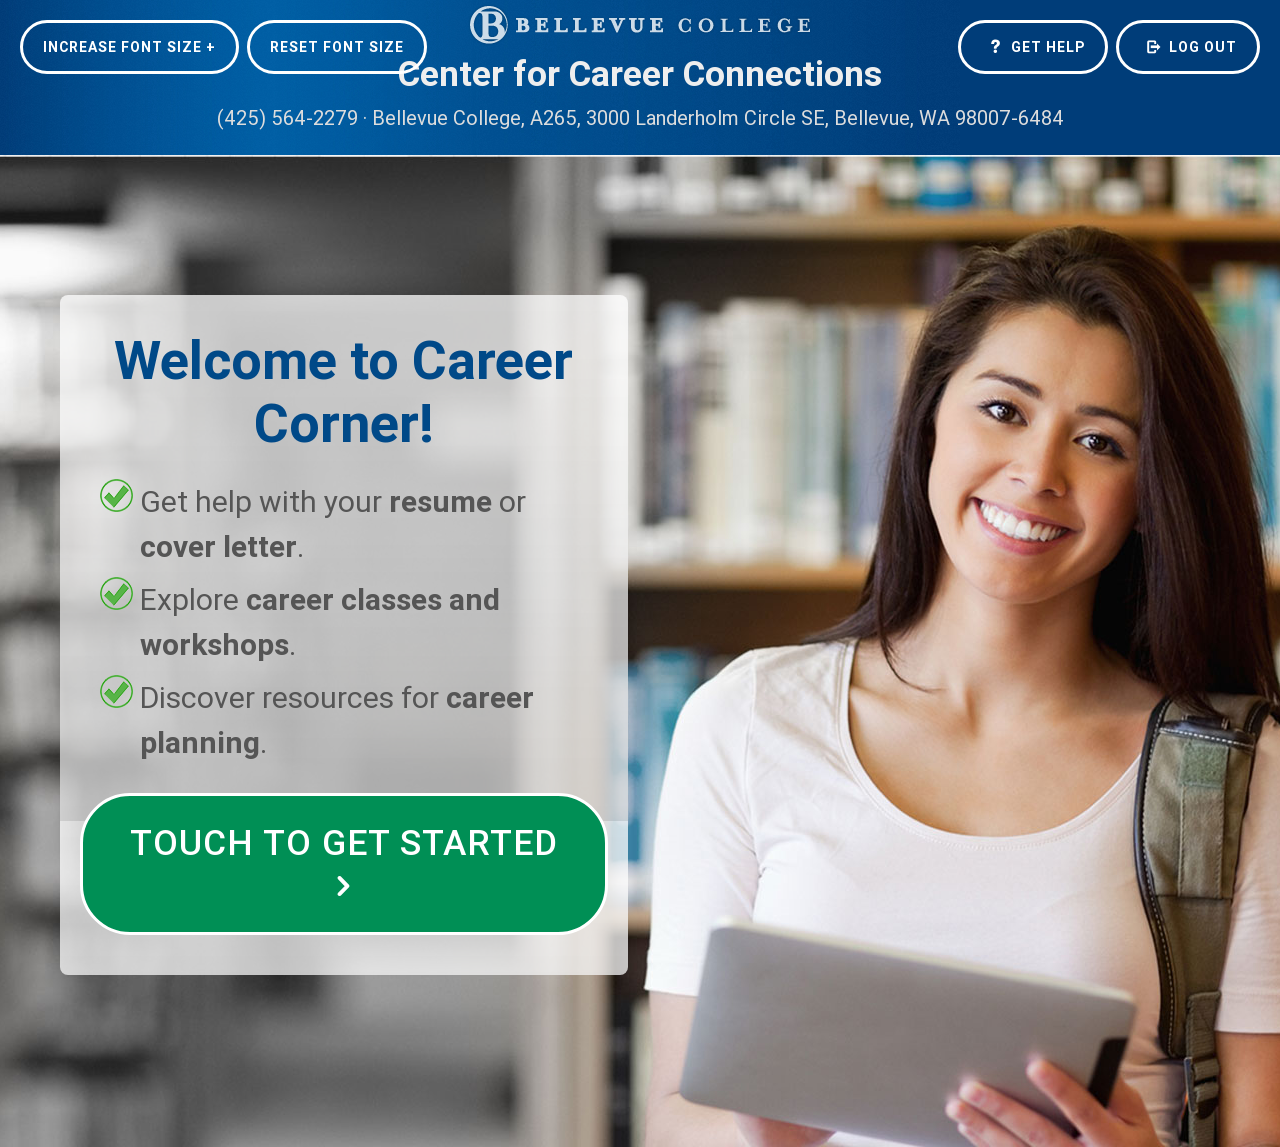
<file: index.html>
<!DOCTYPE html>
<!--[if lt IE 7]> <html class="no-js ie6 oldie" lang="en"> <![endif]-->
<!--[if IE 7]>    <html class="no-js ie7 oldie" lang="en"> <![endif]-->
<!--[if IE 8]>    <html class="no-js ie8 oldie" lang="en"> <![endif]-->
<!--[if IE 9]>    <html class="no-js ie9" lang="en"> <![endif]-->
<html class="no-js" lang="en-US">
  <meta charset="utf-8">
  <head>
    <link rel="stylesheet" href="css/gumby.css">
    <link rel="stylesheet" href="css/main.css">
    <link rel="stylesheet" href="css/animate.min.css">

    <script src="scripts/libs/jquery-2.1.1.min.js"></script>
    <script src="scripts/libs/modernizr-2.6.2.min.js"></script>
    <script src="scripts/gumby.min.js"></script>
    <script src="scripts/libs/slider.js"></script>
    <script src="scripts/libs/stillthere.js"></script>
    <script src="scripts/libs/jquery.cbpFWSlider.min.js"></script>
    <script src="scripts/main.js"></script>
  <body>  
    <header>
        <div class="logo">
            <img src="images/bellevue-college-logo.png" alt="" />
            <h1 class="logo-name text-center">Center for Career Connections</h1>
            <p class="lead text-center" style="color: #ddd;">(425) 564-2279 &middot; Bellevue College, A265, 3000 Landerholm Circle SE, Bellevue, WA 98007-6484</p>
        </div>
          <div style="position: absolute; top: 20px; right: 20px;">
            <button class="link-contact"><i class="icon-help"></i>Get Help</button>
            <button class="link-reset"><i class="icon-logout"></i>Log Out</button>
          </div>
          <div style="position: absolute; top: 20px; left: 20px;">
            <button class="increaseFont">Increase Font Size +</button>
            <button class="resetFont">Reset Font Size</button>
          </div>
    </header>

    <div id="slide-container" class="slider"></div>
    <div id="pages" class="hidden">
        <div class="page" id="page-processing"></div>
        
        <!--Page Landing-->
        <div class="page" id="page-landing">            
          <div class="hero-container">
            <div id="bg-screen" class="welcome">
              <div class="row">
                <div class="six columns lp-content-bg voffset8">
                  <h1 class="heading heading-large text-center">Welcome to Career Corner!</h1>
                  <ul class="decorated-list voffset2 hloffset6">
                    <li>Get help with your <strong>resume</strong> or <strong>cover letter</strong>.</li>
                    <li>Explore <strong>career classes and workshops</strong>.</li>  
                    <li>Discover resources for <strong>career planning</strong>.</li>
                  </ul>
                  <button class="overview voffset text-center animated pulse infinite">Touch to Get Started <i class="icon-right-open"></i></button>
                </div>
              </div>
            </div>
          </div>
        </div><!--.page-landing-->

        <!--Page Overview-->
        <div class="page" id="page-overview">         
          <div class="row">
            <div class="four columns voffset7">
              <div class="schedule xxlarge secondary btn btn-special voffset3 hloffset3 animated pulse infinite " style="display: block;"><a href="#">Schedule an Appointment</a></div>
            </div>

            <div class="four columns voffset7">
              <div class="events xxlarge primary btn btn-special voffset3 hloffset3" style="display: block;"><a href="#">Workshops <br /> and Events</a></div>
            </div>
 
            <div class="four columns voffset7">
              <div class="career-guides xxlarge primary btn btn-special voffset3 hloffset3" style="display: block;"><a href="#">Explore our Resources</a></div>
            </div>
          </div>

          <div class="row overview-bottom-content-wrap">
            <div class="overview-bottom-content">
              <p class="lead" style="max-width: 80%;">The Center For Career Connections at Bellevue College provides comprehensive career resources for your  academic and professional goals.</p>
              <p class="lead voffset3"><strong>We can help with:</strong></p>
              <ul class="decorated-list voffset2 hloffset5">
                <li>Scheduling one-on-one appointments</li>
                <li>Finding events and career workshops</li>
                <li>Exploring career resources</li>
              </ul>
            </div>
          </div><!--row-->
        </div><!--.page-initial-->

        <!--Page Schedule-->
        <div class="page" id="page-schedule">
          <div class="row">
            <div class="twelve columns">
              <button class="return-main-menu voffset4"><i class="icon-left-open"></i>Back to Overview</button>
              <h1 class="heading heading-xlarge voffset3 text-center">Schedule an Appointment</h1>

              <div class="voffset2 bottom-half-content">
                <iframe src="https://careercenterkiosk.youcanbook.me/?noframe=true&skipHeaderFooter=true" id="ycbmiframecareercenterkiosk" style="width:100%;height:900px;border:0px;background-color:transparent;" frameborder="0" allowtransparency="true"></iframe><script>window.addEventListener && window.addEventListener("message", function(event){if (event.origin === "https://careercenterkiosk.youcanbook.me"){document.getElementById("ycbmiframecareercenterkiosk").style.height = event.data + "px";}}, false);</script>
              </div>
            </div>
          </div>
        </div><!--.page-schedule-->
        <!--Page Events-->
        <div class="page" id="page-events">
          <div class="row">
            <div class="twelve columns">
              <button class="return-main-menu voffset4"><i class="icon-left-open"></i>Back to Overview</button>
              <h1 class="heading heading-xlarge voffset3 text-center">Workshops and Events</h1>
			  
              <div class="voffset3">
              	<p class="lead" style="text-align: center; background: #C9EA79; padding: 10px;">To register for an event please call <strong>(425) 564-2279</strong> or email <strong>careers@bellevuecollege.edu</strong>. If you sign up for event, we  will send you a campus map and parking pass.</p>
              </div>
              <div data-tockify-component="calendar" data-tockify-calendar="valeriu.ciobanu"></div><script data-tockify-script="embed" src="https://public.tockify.com/browser/embed.js"></script>
            </div>
          </div>
        </div><!--.page-events-->

        <!--Page Guides-->
        <div class="page" id="page-career-guides">
          <div class="row">
            <div class="twelve columns">
              <button class="return-main-menu voffset4"><i class="icon-left-open"></i>Back to Overview</button>
              <h1 class="heading heading-xlarge voffset3 text-center">Explore Our Online Career Resources</h1>
                
              <p class="lead" style="text-align: center; background: #C9EA79; padding: 10px;">Use a <strong>QR code reader</strong> application on your phone, or use the URL's below to learn more about our resources and services.</p>

              <div class="voffset3 bottom-half-content">
                <p class="lead"></p>
                
                <div class="row">
                
                  <div class="six columns">
                  <a href="#" class="switch" gumby-trigger="#modalconnect">
                  	<div id="tile-connect" class="tile">
                    	<img style="border: 1px solid #eee;" src="images/connect-tile.jpg" alt="Connect! Career Management System" />
                        http://bit.ly/22LhVK9
                  	</div>
                  </a>

                  <div class="modal" id="modalconnect">
                    <div class="content">
                      <a class="close switch" gumby-trigger="|#modalconnect"><i class="icon-cancel" /></i></a>
                      <div class="row">
                        <div class="ten columns centered text-center">
                          <h2>Connect! Career Management System</h2>
                          <p class="lead">Use a <strong>QR code reader application</strong> on your phone to scan the QR code below, or use the URL's to learn more about this resource.</p>
                          <p class="lead">URL: <strong>http://bit.ly/22LhVK9</strong> *case sensitive</p>
                          <img style="border: 1px solid #eee;" src="images/connect-tile.jpg" alt="Connect! Career Management System" />
                          <button class="switch voffset3 modal-button-close-btn" gumby-trigger="|#modalconnect"> Close</button>
                        </div>
                      </div>
                    </div>
                  </div>
                  </div>

                  <div class="six columns">
                  <a href="#" class="switch" gumby-trigger="#modalcareerpathways">
                  	<div class="tile">
                        <img style="border: 1px solid #eee;" src="images/careerpath-tile.jpg" alt="Career Pathways" />
                        http://bit.ly/1RE2XUq
                  	</div>
                  </a>
                  <div class="modal" id="modalcareerpathways">
                    <div class="content">
                      <a class="close switch" gumby-trigger="|#modalcareerpathways"><i class="icon-cancel lead" /></i></a>
                      <div class="row">
                        <div class="ten columns centered text-center">
                          <h2>Career Pathways</h2>
                          <p class="lead">Use a <strong>QR code reader application</strong> on your phone to scan the QR code below, or use the URL's to learn more about this resource.</p>
                          <p class="lead">URL: <strong>http://bit.ly/1RE2XUq</strong> *case sensitive</p>
                          <img style="border: 1px solid #eee;" src="images/careerpath-tile.jpg" alt="Career Pathways" />
                          <button class="switch voffset3 modal-button-close-btn" gumby-trigger="|#modalcareerpathways"> Close</button>
                        </div>
                      </div>
                    </div>
                  </div>

                  </div>
                </div>  
                
                <!--Second Row-->
                 <div class="row voffset4">
                  <div class="four columns">
                    <a href="#" class="switch" gumby-trigger="#modalveterans">  
                    	<div class="tile">
                      	<img style="border: 1px solid #eee;" src="images/veterans-tile.jpg" alt="Veteran's Program" />
                          http://bit.ly/1UqeF5W
                       </div>
                    </a>
                    <div class="modal" id="modalveterans">
                    <div class="content">
                      <a class="close switch" gumby-trigger="|#modalveterans"><i class="icon-cancel" /></i></a>
                      <div class="row">
                        <div class="ten columns centered text-center">
                          <h2>Veterans Program</h2>
                          <p class="lead">Use a <strong>QR code reader application</strong> on your phone to scan the QR code below, or use the URL's to learn more about this resource.</p>
                          <p class="lead">URL: <strong>http://bit.ly/1UqeF5W</strong> *case sensitive</p>
                          <img style="border: 1px solid #eee;" src="images/veterans-tile.jpg" alt="Veteran's Program" />
                          <button class="switch voffset3 modal-button-close-btn" gumby-trigger="|#modalveterans"> Close</button>
                        </div>
                      </div>
                    </div>
                  </div>
                  </div>

                  <div class="four columns">
                    <a href="#" class="switch" gumby-trigger="#modalcareerguides"> 
                    	<div class="tile">
                      	<img style="border: 1px solid #eee;" src="images/guide-tile.jpg" alt="Career Guides" />
                          http://bit.ly/1m233XO
                    	</div>
                    </a>
                    <div class="modal" id="modalcareerguides">
                    <div class="content">
                      <a class="close switch" gumby-trigger="|#modalcareerguides"><i class="icon-cancel" /></i></a>
                      <div class="row">
                        <div class="ten columns centered text-center">
                          <h2>Career Guides</h2>
                          <p class="lead">Use a <strong>QR code reader application</strong> on your phone to scan the QR code below, or use the URL's to learn more about this resource.</p>
                          <p class="lead">URL: <strong>http://bit.ly/1m233XO</strong> *case sensitive</p>
                          <img style="border: 1px solid #eee;" src="images/guide-tile.jpg" alt="Career Guides" />
                          <button class="switch voffset3 modal-button-close-btn" gumby-trigger="|#modalcareerguides"> Close</button>
                        </div>
                      </div>
                    </div>
                  </div>  
                  </div>
                  
                  <div class="four columns">
                    <a href="#" class="switch" gumby-trigger="#modalemployerservices"> 
                    	<div class="tile">
                      	<img style="border: 1px solid #eee;" src="images/employers-services-tile.jpg" alt="Employer Services at Bellevue College" />
                         	http://bit.ly/1PFNAJF
                    	</div>
                    </a>
                    <div class="modal" id="modalemployerservices">
                    <div class="content">
                      <a class="close switch" gumby-trigger="|#modalemployerservices"><i class="icon-cancel" /></i></a>
                      <div class="row">
                        <div class="ten columns centered text-center">
                          <h2>Career Guides</h2>
                          <p class="lead">Use a <strong>QR code reader application</strong> on your phone to scan the QR code below, or use the URL's to learn more about this resource.</p>
                          <p class="lead">URL: <strong>http://bit.ly/1PFNAJF</strong> *case sensitive</p>
                          <img style="border: 1px solid #eee;" src="images/employers-services-tile.jpg" alt="Employer Services at Bellevue College" />
                          <button class="switch voffset3 modal-button-close-btn" gumby-trigger="|#modalemployerservices"> Close</button>
                        </div>
                      </div>
                    </div>
                  </div>  
                  </div>
                </div>

              </div>  
            </div>
          </div>
        </div><!--.page-career-guides-->

        <!--Page Contact-->
        <div class="page" id="page-contact">
          <div class="row">
            <div class="twelve columns">
              <button class="return-main-menu voffset4"><i class="icon-left-open"></i>Back to Overview</button>
              <h1 class="heading heading-xlarge voffset3 text-center">Contact Us</h1>

              <div class="voffset4">
              <div class="row "> 
              <div class="seven columns boxed">
              	<h4 class="hloffset4 text-center voffset4">Please call <strong>(425) 564-2279</strong> for any questions or to make an appointment.</h4>
                
                <h4 class="hloffset4 text-center">The Center for Career Connections is are located on the 2nd floor of the A Building (A265) on the Main Campus of Bellevue College. Our address is:</h4>
                
                <p class="lead text-center voffset3"><strong>Center for Career Connections</strong><br />
                Bellevue College, A265<br />
                3000 Landerholm Circle SE<br />
                Bellevue, WA 98007-6484<br /></p>
               <p class="lead text-center"><strong>Regular Business Hours</strong><br />
                Monday - Friday 8:30-4:30pm</p>
                 
              </div>
              <div class="five columns ">
                <iframe height="680" class="boxed" allowTransparency="true" frameborder="0" scrolling="no" style="width:90%;"  src="https://centerforcareerconnections.wufoo.com/embed/r16so79t1mkuokh/"><a href="https://centerforcareerconnections.wufoo.com/forms/r16so79t1mkuokh/">Fill out my Wufoo form!</a></iframe>
              </div>

              </div>  
            </div>
          </div>
        </div><!--.page-contact-->
      </div><!--.pages-->
  </body>
</html>
</file>
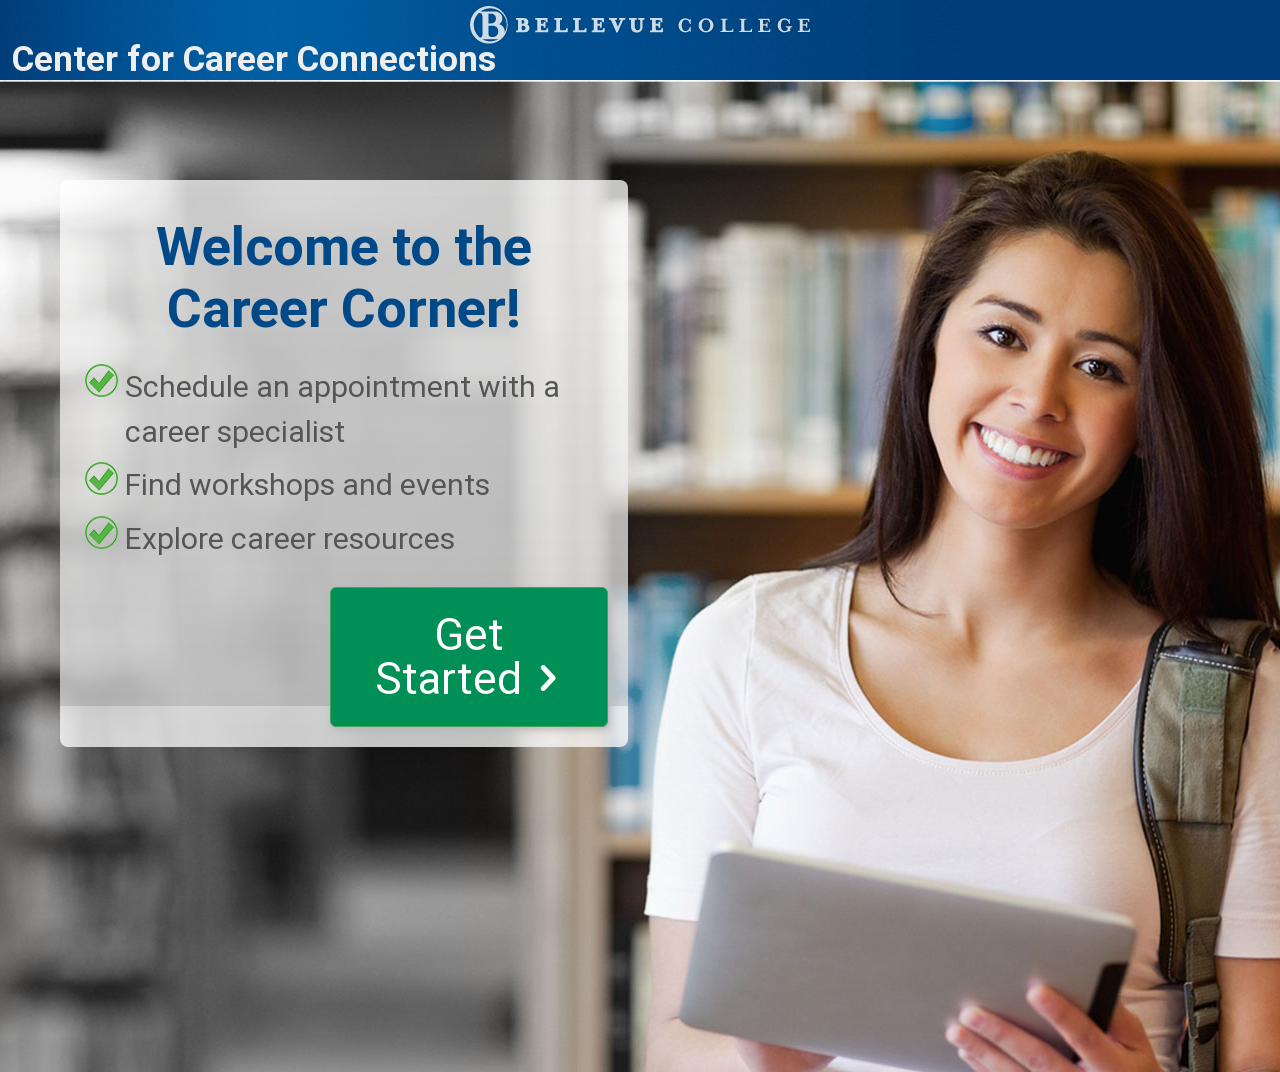
<file: kiosk.html>
<!DOCTYPE html>
<html>
  <head>
    <link rel="stylesheet" href="css/gumby.css">
    <link rel="stylesheet" href="css/main.css">
    <link rel="stylesheet" href="css/animate.min.css">

    <script src="scripts/libs/jquery-2.1.1.min.js"></script>
    <script src="scripts/libs/slider.js"></script>
    <script src="scripts/libs/stillthere.js"></script>
    <script src="scripts/libs/jquery.cbpFWSlider.min.js"></script>
    <script src="scripts/main.js"></script>
  <body>  
    <header>
        <div class="logo">
            <img src="images/bellevue-college-logo.png" alt="" /><span class="logo-name">Center for Career Connections</span>
        </div>
    </header>

    <div id="slide-container" class="slider"></div>
    <div id="pages" class="hidden">
        <div class="page" id="page-processing"></div>
        
        <!--Page Landing-->
        <div class="page" id="page-landing">            
          <div class="hero-container">
            <div id="bg-screen" class="welcome">
              <div class="row">
                <div class="six columns lp-content-bg voffset6 hloffset7">
                  <h1 class="heading heading-large text-center">Welcome to the Career Corner!</h1>
                  <ul class="decorated-list voffset2" style="margin-left: 45px;">
                    <li>Schedule an appointment with a career specialist</li>
                    <li>Find workshops and events</li>  
                    <li>Explore career resources</li>
                  </ul>
                  <div id="lp-cta-btn" class="xxlarge secondary btn overview voffset2 text-center box-shadow animated pulse infinite" style="margin-left: 250px;"><a href="#">Get Started <i class="icon-right-open"></i></a></div>
                </div>
                 <div class="four columns">
                </div>

              </div>
            </div>
          </div>
        </div><!--.page-landing-->

        <!--Page Overview-->
        <div class="page" id="page-overview">            
          <div class="row">
            <div class="four columns voffset8">
              <div id="btn-special" class="xxlarge secondary btn schedule voffset3 hloffset3 animated pulse infinite" style="display: block;"><a href="#"><i class="icon-chat"></i>Schedule an appointment</a></div>
            </div>

            <div class="four columns voffset8">
              <div id="btn-special" class="xxlarge primary btn events voffset3 hloffset3" style="display: block;"><a href="#"><i class="icon-clock"></i>Workshops and Events</a></div>
            </div>
 
            <div class="four columns voffset8">
              <div id="btn-special" class="xxlarge primary btn career-guides voffset3 hloffset3" style="display: block;"><a href="#"><i class="icon-docs"></i>Explore<br /> Resources</a></div>
            </div>
          </div>
              
          <div class="row voffset7 bottom-half-content">
            <div class="bottom-half-content-inner-content">
              <p class="lead" style="font-size: 28px">The Center For Career Connections at Bellevue College provides comprehensive career resources for your <br /> academic and professional goals.</p>
              <p class="lead voffset3" style="font-size: 28px"><strong>We can help with:</strong></p>
              <ul class="decorated-list voffset2" style="font-size: 27px; margin-left: 45px;">
                <li>Scheduling one-on-one appointments</li>
                <li>Finding events and career workshops</li>
                <li>Exploring career resources</li>
              </ul>
            </div>
          </div><!--row-->
        </div><!--.page-initial-->

        <!--Page Schedule-->
        <div class="page" id="page-schedule">
          <div class="row">
            <div class="twelve columns">
              <div class="xlarge warning btn schedule return-main-menu voffset6" style="float: left"><a href="#"><i class="icon-left-open"></i>Back to Overview</a></div>
              <div class="large success btn schedule voffset6 link-contact" style="float: right"><a href="#"><i class="icon-mail"></i>Contact Us</a></div>
              <h1 class="heading heading-xlarge voffset3 text-center">Schedule an Appointment</h1>

              <div class="voffset2 bottom-half-content">
              	<iframe src="https://bccareerkiosk.youcanbook.me/?noframe=true&skipHeaderFooter=true" width="1870" height="865" frameborder="0" allowtransparency="true" onload="keepInView(this);"></iframe>
<script>function keepInView(item) {if((document.documentElement&&document.documentElement.scrollTop)||document.body.scrollTop>item.offsetTop)item.scrollIntoView();}</script>
              </div>
            </div>
          </div>
        </div><!--.page-schedule-->

        <!--Page Events-->
        <div class="page" id="page-events">
          <div class="row">
            <div class="twelve columns">
              <div class="xlarge warning btn schedule return-main-menu voffset6" style="float: left"><a href="#"><i class="icon-left-open"></i>Back to Overview</a></div>
              <div class="large success btn schedule voffset6 link-contact" style="float: right"><a href="#"><i class="icon-mail"></i>Contact Us</a></div>
              <h1 class="heading heading-xlarge voffset3 text-center">Workshops and Events</h1>
			  
              <div class="voffset3">
              	<p class="lead" style="text-align: center; background: #C9EA79; padding: 10px;">To register for an event please call <strong>(425) 564-2279</strong> or email <strong>careers@bellevuecollege.edu</strong>. If you sign up for event, we  will send you a campus map and parking pass.</p>
              </div>
              <div data-tockify-component="calendar" data-tockify-calendar="valeriu.ciobanu"></div><script data-tockify-script="embed" src="https://public.tockify.com/browser/embed.js"></script>
            </div>
          </div>
        </div><!--.page-events-->

        <!--Page Guides-->
        <div class="page" id="page-career-guides">
          <div class="row">
            <div class="twelve columns">
              <div class="xlarge warning btn schedule return-main-menu voffset6" style="float: left"><a href="#"><i class="icon-left-open"></i>Back to Overview</a></div>
              <div class="large success btn schedule voffset6 link-contact" style="float: right"><a href="#"><i class="icon-mail"></i>Contact Us</a></div>
              <h1 class="heading heading-xlarge voffset3 text-center">Explore Our Online Career Resources</h1>

              <div class="voffset3 bottom-half-content">
                <p class="lead"></p>
                
                <div class="row">
                
                  <div class="six columns">
                  	<div id="tile-connect" class="tile">
                    	<img style="border: 1px solid #eee;" src="images/connect-tile.jpg" alt="Connect! Career Management System" />
                        http://depts.bellevuecollege.edu/careers/connect-career-management-system/
                  	</div>
                  </div>

                  <div class="six columns">
                  	<div class="tile">
                        <img style="border: 1px solid #eee;" src="images/careerpath-tile.jpg" alt="Career Pathways" />
                        http://www.bellevuecollege.edu/careerpath/
                  	</div>
                  </div>
                </div>  
                
                <!--Second Row-->
                 <div class="row voffset4">
                  <div class="four columns">
                  	<div class="tile">
                    	<img style="border: 1px solid #eee;" src="images/veterans-tile.jpg" alt="Veteran's Program" />
                        http://www.bellevuecollege.edu/veterans/
                     </div>
                  </div>

                  <div class="four columns">
                  	<div class="tile">
                    	<img style="border: 1px solid #eee;" src="images/guide-tile.jpg" alt="Career Guides" />
                        http://bit.ly/1m233XO
                  	</div>
                  </div>
                  
                  <div class="four columns">
                  	<div class="tile">
                    	<img style="border: 1px solid #eee;" src="images/employers-services-tile.jpg" alt="Employer Services at Bellevue College" />
                       	http://bit.ly/1PFNAJF
                  	</div>
                  </div>

                </div>

              </div>  
            </div>
          </div>
        </div><!--.page-career-guides-->

        <!--Page Contact-->
        <div class="page" id="page-contact">
          <div class="row">
            <div class="twelve columns">
              <div class="xlarge warning btn schedule return-main-menu voffset6" style="float: left"><a href="#"><i class="icon-left-open"></i>Back to Overview</a></div>
              <div class="large success btn schedule voffset6 link-contact" style="float: right"><a href="#"><i class="icon-mail"></i>Contact Us</a></div>
              <h1 class="heading heading-xlarge voffset3 text-center">Contact Us</h1>

              <div class="voffset4 bottom-half-content">
              <div class="row"> 
               <div class="six columns voffset3">
<iframe class="boxed" height="499" allowTransparency="true" frameborder="0" scrolling="no" style="width:95%; margin-left: 50px;"  src="https://centerforcareerconnections.wufoo.com/embed/r16so79t1mkuokh/"><a href="https://centerforcareerconnections.wufoo.com/forms/r16so79t1mkuokh/">Fill out my Wufoo form!</a></iframe>
              </div>
              <div class="six columns voffset4">
              	<p class="lead">If you have questions or wish to make an appointment, please call <strong>(425) 564-2279</strong>.</p>
                <p class="lead">The Center for Career Connections is are located on the 2nd floor of the "B" Building (Student Services) on the Main Campus of Bellevue College. Our address is:</p>
                
                <p class="lead"><strong>Center for Career Connections</strong><br />
                Bellevue College, B231<br />
                3000 Landerholm Circle SE<br />
                Bellevue, WA 98007-6484<br /></p>
               <p class="lead"><strong>Regular Business Hours</strong><br />
                Monday - Thursday 8:30-4:30pm<br />
                Friday - 8:30-4pm</p>
                 
                <p class="lead">The Center for Career Connections is open to all career explorers and job seekers. You do not have to be registered for classes to use our services.</p>
              </div>

              </div>  
            </div>
          </div>
        </div><!--.page-contact-->
      </div><!--.pages-->
  </body>
</html>
</file>
<file: css/gumby.css>
@charset "UTF-8";
/**
* Gumby Framework
* ---------------
*
* Follow @gumbycss on twitter and spread the love.
* We worked super hard on making this awesome and released it to the web.
* All we ask is you leave this intact. #gumbyisawesome
*
* Gumby Framework
* http://gumbyframework.com
*
* Built with love by your friends @digitalsurgeons
* http://www.digitalsurgeons.com
*
* Free to use under the MIT license.
* http://www.opensource.org/licenses/mit-license.php
*/

html, body, div, span, applet, object, iframe, h1, h2, h3, h4, h5, h6, p, blockquote, pre, a, abbr, acronym, address, big, cite, code, del, dfn, em, img, ins, kbd, q, s, samp, small, strike, strong, sub, sup, tt, var, b, u, i, center, dl, dt, dd, ol, ul, li, fieldset, form, label, legend, table, caption, tbody, tfoot, thead, tr, th, td, article, aside, canvas, details, embed, figure, figcaption, footer, header, hgroup, menu, nav, output, ruby, section, summary, time, mark, audio, video { margin: 0; padding: 0; border: 0; font: inherit; font-size: 100%; vertical-align: baseline; }

html { line-height: 1; }

ol, ul { list-style: none; }

table { border-collapse: collapse; border-spacing: 0; }

caption, th, td { text-align: left; font-weight: normal; vertical-align: middle; }

q, blockquote { quotes: none; }
q:before, q:after, blockquote:before, blockquote:after { content: ""; content: none; }

a img { border: none; }

article, aside, details, figcaption, figure, footer, header, hgroup, main, menu, nav, section, summary { display: block; }

.pull_right { float: right; }

.pull_left { float: left; }

/* Base Styles */
html { font-size: 100%; line-height: 1.625em; }

* { -moz-box-sizing: border-box; -webkit-box-sizing: border-box; box-sizing: border-box; }

body { background: #fff; font-family: 'Roboto','Helvetica Neue', Helvetica, Arial, sans-serif; font-size:; font-weight: 400; color: #555555; position: relative; -webkit-font-smoothing: antialiased; -moz-osx-font-smoothing: grayscale; }
@media only screen and (max-width: 767px) { body { -webkit-text-size-adjust: none; -ms-text-size-adjust: none; width: 100%; min-width: 0; } }

html, body { height: 100%; }

.hide { display: none; }

.hide.active, .show { display: block; }

.icon-note.icon-left a:before, .icon-note.icon-right a:after, i.icon-note:before { content: "♪"; height: inherit; }

.icon-note-beamed.icon-left a:before, .icon-note-beamed.icon-right a:after, i.icon-note-beamed:before { content: "♫"; height: inherit; }

.icon-music.icon-left a:before, .icon-music.icon-right a:after, i.icon-music:before { content: "🎵"; height: inherit; }

.icon-search.icon-left a:before, .icon-search.icon-right a:after, i.icon-search:before { content: "🔍"; height: inherit; }

.icon-flashlight.icon-left a:before, .icon-flashlight.icon-right a:after, i.icon-flashlight:before { content: "🔦"; height: inherit; }

.icon-mail.icon-left a:before, .icon-mail.icon-right a:after, i.icon-mail:before { content: "✉"; height: inherit; }

.icon-heart.icon-left a:before, .icon-heart.icon-right a:after, i.icon-heart:before { content: "♥"; height: inherit; }

.icon-heart-empty.icon-left a:before, .icon-heart-empty.icon-right a:after, i.icon-heart-empty:before { content: "♡"; height: inherit; }

.icon-star.icon-left a:before, .icon-star.icon-right a:after, i.icon-star:before { content: "★"; height: inherit; }

.icon-star-empty.icon-left a:before, .icon-star-empty.icon-right a:after, i.icon-star-empty:before { content: "☆"; height: inherit; }

.icon-user.icon-left a:before, .icon-user.icon-right a:after, i.icon-user:before { content: "👤"; height: inherit; }

.icon-users.icon-left a:before, .icon-users.icon-right a:after, i.icon-users:before { content: "👥"; height: inherit; }

.icon-user-add.icon-left a:before, .icon-user-add.icon-right a:after, i.icon-user-add:before { content: ""; height: inherit; }

.icon-video.icon-left a:before, .icon-video.icon-right a:after, i.icon-video:before { content: "🎬"; height: inherit; }

.icon-picture.icon-left a:before, .icon-picture.icon-right a:after, i.icon-picture:before { content: "🌄"; height: inherit; }

.icon-camera.icon-left a:before, .icon-camera.icon-right a:after, i.icon-camera:before { content: "📷"; height: inherit; }

.icon-layout.icon-left a:before, .icon-layout.icon-right a:after, i.icon-layout:before { content: "⚏"; height: inherit; }

.icon-menu.icon-left a:before, .icon-menu.icon-right a:after, i.icon-menu:before { content: "☰"; height: inherit; }

.icon-check.icon-left a:before, .icon-check.icon-right a:after, i.icon-check:before { content: "✓"; height: inherit; }

.icon-cancel.icon-left a:before, .icon-cancel.icon-right a:after, i.icon-cancel:before { content: "✕"; height: inherit; }

.icon-cancel-circled.icon-left a:before, .icon-cancel-circled.icon-right a:after, i.icon-cancel-circled:before { content: "✖"; height: inherit; }

.icon-cancel-squared.icon-left a:before, .icon-cancel-squared.icon-right a:after, i.icon-cancel-squared:before { content: "❎"; height: inherit; }

.icon-plus.icon-left a:before, .icon-plus.icon-right a:after, i.icon-plus:before { content: "+"; height: inherit; }

.icon-plus-circled.icon-left a:before, .icon-plus-circled.icon-right a:after, i.icon-plus-circled:before { content: "➕"; height: inherit; }

.icon-plus-squared.icon-left a:before, .icon-plus-squared.icon-right a:after, i.icon-plus-squared:before { content: "⊞"; height: inherit; }

.icon-minus.icon-left a:before, .icon-minus.icon-right a:after, i.icon-minus:before { content: "-"; height: inherit; }

.icon-minus-circled.icon-left a:before, .icon-minus-circled.icon-right a:after, i.icon-minus-circled:before { content: "➖"; height: inherit; }

.icon-minus-squared.icon-left a:before, .icon-minus-squared.icon-right a:after, i.icon-minus-squared:before { content: "⊟"; height: inherit; }

.icon-help.icon-left a:before, .icon-help.icon-right a:after, i.icon-help:before { content: "❓"; height: inherit; }

.icon-help-circled.icon-left a:before, .icon-help-circled.icon-right a:after, i.icon-help-circled:before { content: ""; height: inherit; }

.icon-info.icon-left a:before, .icon-info.icon-right a:after, i.icon-info:before { content: "ℹ"; height: inherit; }

.icon-info-circled.icon-left a:before, .icon-info-circled.icon-right a:after, i.icon-info-circled:before { content: ""; height: inherit; }

.icon-back.icon-left a:before, .icon-back.icon-right a:after, i.icon-back:before { content: "🔙"; height: inherit; }

.icon-home.icon-left a:before, .icon-home.icon-right a:after, i.icon-home:before { content: "⌂"; height: inherit; }

.icon-link.icon-left a:before, .icon-link.icon-right a:after, i.icon-link:before { content: "🔗"; height: inherit; }

.icon-attach.icon-left a:before, .icon-attach.icon-right a:after, i.icon-attach:before { content: "📎"; height: inherit; }

.icon-lock.icon-left a:before, .icon-lock.icon-right a:after, i.icon-lock:before { content: "🔒"; height: inherit; }

.icon-lock-open.icon-left a:before, .icon-lock-open.icon-right a:after, i.icon-lock-open:before { content: "🔓"; height: inherit; }

.icon-eye.icon-left a:before, .icon-eye.icon-right a:after, i.icon-eye:before { content: ""; height: inherit; }

.icon-tag.icon-left a:before, .icon-tag.icon-right a:after, i.icon-tag:before { content: ""; height: inherit; }

.icon-bookmark.icon-left a:before, .icon-bookmark.icon-right a:after, i.icon-bookmark:before { content: "🔖"; height: inherit; }

.icon-bookmarks.icon-left a:before, .icon-bookmarks.icon-right a:after, i.icon-bookmarks:before { content: "📑"; height: inherit; }

.icon-flag.icon-left a:before, .icon-flag.icon-right a:after, i.icon-flag:before { content: "⚑"; height: inherit; }

.icon-thumbs-up.icon-left a:before, .icon-thumbs-up.icon-right a:after, i.icon-thumbs-up:before { content: "👍"; height: inherit; }

.icon-thumbs-down.icon-left a:before, .icon-thumbs-down.icon-right a:after, i.icon-thumbs-down:before { content: "👎"; height: inherit; }

.icon-download.icon-left a:before, .icon-download.icon-right a:after, i.icon-download:before { content: "📥"; height: inherit; }

.icon-upload.icon-left a:before, .icon-upload.icon-right a:after, i.icon-upload:before { content: "📤"; height: inherit; }

.icon-upload-cloud.icon-left a:before, .icon-upload-cloud.icon-right a:after, i.icon-upload-cloud:before { content: ""; height: inherit; }

.icon-reply.icon-left a:before, .icon-reply.icon-right a:after, i.icon-reply:before { content: ""; height: inherit; }

.icon-reply-all.icon-left a:before, .icon-reply-all.icon-right a:after, i.icon-reply-all:before { content: ""; height: inherit; }

.icon-forward.icon-left a:before, .icon-forward.icon-right a:after, i.icon-forward:before { content: "➦"; height: inherit; }

.icon-quote.icon-left a:before, .icon-quote.icon-right a:after, i.icon-quote:before { content: "❞"; height: inherit; }

.icon-code.icon-left a:before, .icon-code.icon-right a:after, i.icon-code:before { content: ""; height: inherit; }

.icon-export.icon-left a:before, .icon-export.icon-right a:after, i.icon-export:before { content: ""; height: inherit; }

.icon-pencil.icon-left a:before, .icon-pencil.icon-right a:after, i.icon-pencil:before { content: "✎"; height: inherit; }

.icon-feather.icon-left a:before, .icon-feather.icon-right a:after, i.icon-feather:before { content: "✒"; height: inherit; }

.icon-print.icon-left a:before, .icon-print.icon-right a:after, i.icon-print:before { content: ""; height: inherit; }

.icon-retweet.icon-left a:before, .icon-retweet.icon-right a:after, i.icon-retweet:before { content: ""; height: inherit; }

.icon-keyboard.icon-left a:before, .icon-keyboard.icon-right a:after, i.icon-keyboard:before { content: "⌨"; height: inherit; }

.icon-comment.icon-left a:before, .icon-comment.icon-right a:after, i.icon-comment:before { content: ""; height: inherit; }

.icon-chat.icon-left a:before, .icon-chat.icon-right a:after, i.icon-chat:before { content: ""; height: inherit; }

.icon-bell.icon-left a:before, .icon-bell.icon-right a:after, i.icon-bell:before { content: "🔔"; height: inherit; }

.icon-attention.icon-left a:before, .icon-attention.icon-right a:after, i.icon-attention:before { content: "⚠"; height: inherit; }

.icon-alert.icon-left a:before, .icon-alert.icon-right a:after, i.icon-alert:before { content: "💥"; height: inherit; }

.icon-vcard.icon-left a:before, .icon-vcard.icon-right a:after, i.icon-vcard:before { content: ""; height: inherit; }

.icon-address.icon-left a:before, .icon-address.icon-right a:after, i.icon-address:before { content: ""; height: inherit; }

.icon-location.icon-left a:before, .icon-location.icon-right a:after, i.icon-location:before { content: ""; height: inherit; }

.icon-map.icon-left a:before, .icon-map.icon-right a:after, i.icon-map:before { content: ""; height: inherit; }

.icon-direction.icon-left a:before, .icon-direction.icon-right a:after, i.icon-direction:before { content: "➢"; height: inherit; }

.icon-compass.icon-left a:before, .icon-compass.icon-right a:after, i.icon-compass:before { content: ""; height: inherit; }

.icon-cup.icon-left a:before, .icon-cup.icon-right a:after, i.icon-cup:before { content: "☕"; height: inherit; }

.icon-trash.icon-left a:before, .icon-trash.icon-right a:after, i.icon-trash:before { content: ""; height: inherit; }

.icon-doc.icon-left a:before, .icon-doc.icon-right a:after, i.icon-doc:before { content: ""; height: inherit; }

.icon-docs.icon-left a:before, .icon-docs.icon-right a:after, i.icon-docs:before { content: ""; height: inherit; }

.icon-doc-landscape.icon-left a:before, .icon-doc-landscape.icon-right a:after, i.icon-doc-landscape:before { content: ""; height: inherit; }

.icon-doc-text.icon-left a:before, .icon-doc-text.icon-right a:after, i.icon-doc-text:before { content: "📄"; height: inherit; }

.icon-doc-text-inv.icon-left a:before, .icon-doc-text-inv.icon-right a:after, i.icon-doc-text-inv:before { content: ""; height: inherit; }

.icon-newspaper.icon-left a:before, .icon-newspaper.icon-right a:after, i.icon-newspaper:before { content: "📰"; height: inherit; }

.icon-book-open.icon-left a:before, .icon-book-open.icon-right a:after, i.icon-book-open:before { content: "📖"; height: inherit; }

.icon-book.icon-left a:before, .icon-book.icon-right a:after, i.icon-book:before { content: "📕"; height: inherit; }

.icon-folder.icon-left a:before, .icon-folder.icon-right a:after, i.icon-folder:before { content: "📁"; height: inherit; }

.icon-archive.icon-left a:before, .icon-archive.icon-right a:after, i.icon-archive:before { content: ""; height: inherit; }

.icon-box.icon-left a:before, .icon-box.icon-right a:after, i.icon-box:before { content: "📦"; height: inherit; }

.icon-rss.icon-left a:before, .icon-rss.icon-right a:after, i.icon-rss:before { content: ""; height: inherit; }

.icon-phone.icon-left a:before, .icon-phone.icon-right a:after, i.icon-phone:before { content: "📞"; height: inherit; }

.icon-cog.icon-left a:before, .icon-cog.icon-right a:after, i.icon-cog:before { content: "⚙"; height: inherit; }

.icon-tools.icon-left a:before, .icon-tools.icon-right a:after, i.icon-tools:before { content: "⚒"; height: inherit; }

.icon-share.icon-left a:before, .icon-share.icon-right a:after, i.icon-share:before { content: ""; height: inherit; }

.icon-shareable.icon-left a:before, .icon-shareable.icon-right a:after, i.icon-shareable:before { content: ""; height: inherit; }

.icon-basket.icon-left a:before, .icon-basket.icon-right a:after, i.icon-basket:before { content: ""; height: inherit; }

.icon-bag.icon-left a:before, .icon-bag.icon-right a:after, i.icon-bag:before { content: "👜"; height: inherit; }

.icon-calendar.icon-left a:before, .icon-calendar.icon-right a:after, i.icon-calendar:before { content: "📅"; height: inherit; }

.icon-login.icon-left a:before, .icon-login.icon-right a:after, i.icon-login:before { content: ""; height: inherit; }

.icon-logout.icon-left a:before, .icon-logout.icon-right a:after, i.icon-logout:before { content: ""; height: inherit; }

.icon-mic.icon-left a:before, .icon-mic.icon-right a:after, i.icon-mic:before { content: "🎤"; height: inherit; }

.icon-mute.icon-left a:before, .icon-mute.icon-right a:after, i.icon-mute:before { content: "🔇"; height: inherit; }

.icon-sound.icon-left a:before, .icon-sound.icon-right a:after, i.icon-sound:before { content: "🔊"; height: inherit; }

.icon-volume.icon-left a:before, .icon-volume.icon-right a:after, i.icon-volume:before { content: ""; height: inherit; }

.icon-clock.icon-left a:before, .icon-clock.icon-right a:after, i.icon-clock:before { content: "🕔"; height: inherit; }

.icon-hourglass.icon-left a:before, .icon-hourglass.icon-right a:after, i.icon-hourglass:before { content: "⏳"; height: inherit; }

.icon-lamp.icon-left a:before, .icon-lamp.icon-right a:after, i.icon-lamp:before { content: "💡"; height: inherit; }

.icon-light-down.icon-left a:before, .icon-light-down.icon-right a:after, i.icon-light-down:before { content: "🔅"; height: inherit; }

.icon-light-up.icon-left a:before, .icon-light-up.icon-right a:after, i.icon-light-up:before { content: "🔆"; height: inherit; }

.icon-adjust.icon-left a:before, .icon-adjust.icon-right a:after, i.icon-adjust:before { content: "◑"; height: inherit; }

.icon-block.icon-left a:before, .icon-block.icon-right a:after, i.icon-block:before { content: "🚫"; height: inherit; }

.icon-resize-full.icon-left a:before, .icon-resize-full.icon-right a:after, i.icon-resize-full:before { content: ""; height: inherit; }

.icon-resize-small.icon-left a:before, .icon-resize-small.icon-right a:after, i.icon-resize-small:before { content: ""; height: inherit; }

.icon-popup.icon-left a:before, .icon-popup.icon-right a:after, i.icon-popup:before { content: ""; height: inherit; }

.icon-publish.icon-left a:before, .icon-publish.icon-right a:after, i.icon-publish:before { content: ""; height: inherit; }

.icon-window.icon-left a:before, .icon-window.icon-right a:after, i.icon-window:before { content: ""; height: inherit; }

.icon-arrow-combo.icon-left a:before, .icon-arrow-combo.icon-right a:after, i.icon-arrow-combo:before { content: ""; height: inherit; }

.icon-down-circled.icon-left a:before, .icon-down-circled.icon-right a:after, i.icon-down-circled:before { content: ""; height: inherit; }

.icon-left-circled.icon-left a:before, .icon-left-circled.icon-right a:after, i.icon-left-circled:before { content: ""; height: inherit; }

.icon-right-circled.icon-left a:before, .icon-right-circled.icon-right a:after, i.icon-right-circled:before { content: ""; height: inherit; }

.icon-up-circled.icon-left a:before, .icon-up-circled.icon-right a:after, i.icon-up-circled:before { content: ""; height: inherit; }

.icon-down-open.icon-left a:before, .icon-down-open.icon-right a:after, i.icon-down-open:before { content: ""; height: inherit; }

.icon-left-open.icon-left a:before, .icon-left-open.icon-right a:after, i.icon-left-open:before { content: ""; height: inherit; }

.icon-right-open.icon-left a:before, .icon-right-open.icon-right a:after, i.icon-right-open:before { content: ""; height: inherit; }

.icon-up-open.icon-left a:before, .icon-up-open.icon-right a:after, i.icon-up-open:before { content: ""; height: inherit; }

.icon-down-open-mini.icon-left a:before, .icon-down-open-mini.icon-right a:after, i.icon-down-open-mini:before { content: ""; height: inherit; }

.icon-left-open-mini.icon-left a:before, .icon-left-open-mini.icon-right a:after, i.icon-left-open-mini:before { content: ""; height: inherit; }

.icon-right-open-mini.icon-left a:before, .icon-right-open-mini.icon-right a:after, i.icon-right-open-mini:before { content: ""; height: inherit; }

.icon-up-open-mini.icon-left a:before, .icon-up-open-mini.icon-right a:after, i.icon-up-open-mini:before { content: ""; height: inherit; }

.icon-down-open-big.icon-left a:before, .icon-down-open-big.icon-right a:after, i.icon-down-open-big:before { content: ""; height: inherit; }

.icon-left-open-big.icon-left a:before, .icon-left-open-big.icon-right a:after, i.icon-left-open-big:before { content: ""; height: inherit; }

.icon-right-open-big.icon-left a:before, .icon-right-open-big.icon-right a:after, i.icon-right-open-big:before { content: ""; height: inherit; }

.icon-up-open-big.icon-left a:before, .icon-up-open-big.icon-right a:after, i.icon-up-open-big:before { content: ""; height: inherit; }

.icon-down.icon-left a:before, .icon-down.icon-right a:after, i.icon-down:before { content: "⬇"; height: inherit; }

.icon-arrow-left.icon-left a:before, .icon-arrow-left.icon-right a:after, i.icon-arrow-left:before { content: "⬅"; height: inherit; }

.icon-arrow-right.icon-left a:before, .icon-arrow-right.icon-right a:after, i.icon-arrow-right:before { content: "➡"; height: inherit; }

.icon-up.icon-left a:before, .icon-up.icon-right a:after, i.icon-up:before { content: "⬆"; height: inherit; }

.icon-down-dir.icon-left a:before, .icon-down-dir.icon-right a:after, i.icon-down-dir:before { content: "▾"; height: inherit; }

.icon-left-dir.icon-left a:before, .icon-left-dir.icon-right a:after, i.icon-left-dir:before { content: "◂"; height: inherit; }

.icon-right-dir.icon-left a:before, .icon-right-dir.icon-right a:after, i.icon-right-dir:before { content: "▸"; height: inherit; }

.icon-up-dir.icon-left a:before, .icon-up-dir.icon-right a:after, i.icon-up-dir:before { content: "▴"; height: inherit; }

.icon-down-bold.icon-left a:before, .icon-down-bold.icon-right a:after, i.icon-down-bold:before { content: ""; height: inherit; }

.icon-left-bold.icon-left a:before, .icon-left-bold.icon-right a:after, i.icon-left-bold:before { content: ""; height: inherit; }

.icon-right-bold.icon-left a:before, .icon-right-bold.icon-right a:after, i.icon-right-bold:before { content: ""; height: inherit; }

.icon-up-bold.icon-left a:before, .icon-up-bold.icon-right a:after, i.icon-up-bold:before { content: ""; height: inherit; }

.icon-down-thin.icon-left a:before, .icon-down-thin.icon-right a:after, i.icon-down-thin:before { content: "↓"; height: inherit; }

.icon-left-thin.icon-left a:before, .icon-left-thin.icon-right a:after, i.icon-left-thin:before { content: "←"; height: inherit; }

.icon-right-thin.icon-left a:before, .icon-right-thin.icon-right a:after, i.icon-right-thin:before { content: "→"; height: inherit; }

.icon-up-thin.icon-left a:before, .icon-up-thin.icon-right a:after, i.icon-up-thin:before { content: "↑"; height: inherit; }

.icon-ccw.icon-left a:before, .icon-ccw.icon-right a:after, i.icon-ccw:before { content: "⟲"; height: inherit; }

.icon-cw.icon-left a:before, .icon-cw.icon-right a:after, i.icon-cw:before { content: "⟳"; height: inherit; }

.icon-arrows-ccw.icon-left a:before, .icon-arrows-ccw.icon-right a:after, i.icon-arrows-ccw:before { content: "🔄"; height: inherit; }

.icon-level-down.icon-left a:before, .icon-level-down.icon-right a:after, i.icon-level-down:before { content: "↳"; height: inherit; }

.icon-level-up.icon-left a:before, .icon-level-up.icon-right a:after, i.icon-level-up:before { content: "↰"; height: inherit; }

.icon-shuffle.icon-left a:before, .icon-shuffle.icon-right a:after, i.icon-shuffle:before { content: "🔀"; height: inherit; }

.icon-loop.icon-left a:before, .icon-loop.icon-right a:after, i.icon-loop:before { content: "🔁"; height: inherit; }

.icon-switch.icon-left a:before, .icon-switch.icon-right a:after, i.icon-switch:before { content: "⇆"; height: inherit; }

.icon-play.icon-left a:before, .icon-play.icon-right a:after, i.icon-play:before { content: "▶"; height: inherit; }

.icon-stop.icon-left a:before, .icon-stop.icon-right a:after, i.icon-stop:before { content: "■"; height: inherit; }

.icon-pause.icon-left a:before, .icon-pause.icon-right a:after, i.icon-pause:before { content: "⎉"; height: inherit; }

.icon-record.icon-left a:before, .icon-record.icon-right a:after, i.icon-record:before { content: "⚫"; height: inherit; }

.icon-to-end.icon-left a:before, .icon-to-end.icon-right a:after, i.icon-to-end:before { content: "⏭"; height: inherit; }

.icon-to-start.icon-left a:before, .icon-to-start.icon-right a:after, i.icon-to-start:before { content: "⏮"; height: inherit; }

.icon-fast-forward.icon-left a:before, .icon-fast-forward.icon-right a:after, i.icon-fast-forward:before { content: "⏩"; height: inherit; }

.icon-fast-backward.icon-left a:before, .icon-fast-backward.icon-right a:after, i.icon-fast-backward:before { content: "⏪"; height: inherit; }

.icon-progress-0.icon-left a:before, .icon-progress-0.icon-right a:after, i.icon-progress-0:before { content: ""; height: inherit; }

.icon-progress-1.icon-left a:before, .icon-progress-1.icon-right a:after, i.icon-progress-1:before { content: ""; height: inherit; }

.icon-progress-2.icon-left a:before, .icon-progress-2.icon-right a:after, i.icon-progress-2:before { content: ""; height: inherit; }

.icon-progress-3.icon-left a:before, .icon-progress-3.icon-right a:after, i.icon-progress-3:before { content: ""; height: inherit; }

.icon-target.icon-left a:before, .icon-target.icon-right a:after, i.icon-target:before { content: "🎯"; height: inherit; }

.icon-palette.icon-left a:before, .icon-palette.icon-right a:after, i.icon-palette:before { content: "🎨"; height: inherit; }

.icon-list.icon-left a:before, .icon-list.icon-right a:after, i.icon-list:before { content: ""; height: inherit; }

.icon-list-add.icon-left a:before, .icon-list-add.icon-right a:after, i.icon-list-add:before { content: ""; height: inherit; }

.icon-signal.icon-left a:before, .icon-signal.icon-right a:after, i.icon-signal:before { content: "📶"; height: inherit; }

.icon-trophy.icon-left a:before, .icon-trophy.icon-right a:after, i.icon-trophy:before { content: "🏆"; height: inherit; }

.icon-battery.icon-left a:before, .icon-battery.icon-right a:after, i.icon-battery:before { content: "🔋"; height: inherit; }

.icon-back-in-time.icon-left a:before, .icon-back-in-time.icon-right a:after, i.icon-back-in-time:before { content: ""; height: inherit; }

.icon-monitor.icon-left a:before, .icon-monitor.icon-right a:after, i.icon-monitor:before { content: "💻"; height: inherit; }

.icon-mobile.icon-left a:before, .icon-mobile.icon-right a:after, i.icon-mobile:before { content: "📱"; height: inherit; }

.icon-network.icon-left a:before, .icon-network.icon-right a:after, i.icon-network:before { content: ""; height: inherit; }

.icon-cd.icon-left a:before, .icon-cd.icon-right a:after, i.icon-cd:before { content: "💿"; height: inherit; }

.icon-inbox.icon-left a:before, .icon-inbox.icon-right a:after, i.icon-inbox:before { content: ""; height: inherit; }

.icon-install.icon-left a:before, .icon-install.icon-right a:after, i.icon-install:before { content: ""; height: inherit; }

.icon-globe.icon-left a:before, .icon-globe.icon-right a:after, i.icon-globe:before { content: "🌎"; height: inherit; }

.icon-cloud.icon-left a:before, .icon-cloud.icon-right a:after, i.icon-cloud:before { content: "☁"; height: inherit; }

.icon-cloud-thunder.icon-left a:before, .icon-cloud-thunder.icon-right a:after, i.icon-cloud-thunder:before { content: "⛈"; height: inherit; }

.icon-flash.icon-left a:before, .icon-flash.icon-right a:after, i.icon-flash:before { content: "⚡"; height: inherit; }

.icon-moon.icon-left a:before, .icon-moon.icon-right a:after, i.icon-moon:before { content: "☽"; height: inherit; }

.icon-flight.icon-left a:before, .icon-flight.icon-right a:after, i.icon-flight:before { content: "✈"; height: inherit; }

.icon-paper-plane.icon-left a:before, .icon-paper-plane.icon-right a:after, i.icon-paper-plane:before { content: ""; height: inherit; }

.icon-leaf.icon-left a:before, .icon-leaf.icon-right a:after, i.icon-leaf:before { content: "🍂"; height: inherit; }

.icon-lifebuoy.icon-left a:before, .icon-lifebuoy.icon-right a:after, i.icon-lifebuoy:before { content: ""; height: inherit; }

.icon-mouse.icon-left a:before, .icon-mouse.icon-right a:after, i.icon-mouse:before { content: ""; height: inherit; }

.icon-briefcase.icon-left a:before, .icon-briefcase.icon-right a:after, i.icon-briefcase:before { content: "💼"; height: inherit; }

.icon-suitcase.icon-left a:before, .icon-suitcase.icon-right a:after, i.icon-suitcase:before { content: ""; height: inherit; }

.icon-dot.icon-left a:before, .icon-dot.icon-right a:after, i.icon-dot:before { content: ""; height: inherit; }

.icon-dot-2.icon-left a:before, .icon-dot-2.icon-right a:after, i.icon-dot-2:before { content: ""; height: inherit; }

.icon-dot-3.icon-left a:before, .icon-dot-3.icon-right a:after, i.icon-dot-3:before { content: ""; height: inherit; }

.icon-brush.icon-left a:before, .icon-brush.icon-right a:after, i.icon-brush:before { content: ""; height: inherit; }

.icon-magnet.icon-left a:before, .icon-magnet.icon-right a:after, i.icon-magnet:before { content: ""; height: inherit; }

.icon-infinity.icon-left a:before, .icon-infinity.icon-right a:after, i.icon-infinity:before { content: "∞"; height: inherit; }

.icon-erase.icon-left a:before, .icon-erase.icon-right a:after, i.icon-erase:before { content: "⌫"; height: inherit; }

.icon-chart-pie.icon-left a:before, .icon-chart-pie.icon-right a:after, i.icon-chart-pie:before { content: ""; height: inherit; }

.icon-chart-line.icon-left a:before, .icon-chart-line.icon-right a:after, i.icon-chart-line:before { content: "📈"; height: inherit; }

.icon-chart-bar.icon-left a:before, .icon-chart-bar.icon-right a:after, i.icon-chart-bar:before { content: "📊"; height: inherit; }

.icon-chart-area.icon-left a:before, .icon-chart-area.icon-right a:after, i.icon-chart-area:before { content: "🔾"; height: inherit; }

.icon-tape.icon-left a:before, .icon-tape.icon-right a:after, i.icon-tape:before { content: "✇"; height: inherit; }

.icon-graduation-cap.icon-left a:before, .icon-graduation-cap.icon-right a:after, i.icon-graduation-cap:before { content: "🎓"; height: inherit; }

.icon-language.icon-left a:before, .icon-language.icon-right a:after, i.icon-language:before { content: ""; height: inherit; }

.icon-ticket.icon-left a:before, .icon-ticket.icon-right a:after, i.icon-ticket:before { content: "🎫"; height: inherit; }

.icon-water.icon-left a:before, .icon-water.icon-right a:after, i.icon-water:before { content: "💦"; height: inherit; }

.icon-droplet.icon-left a:before, .icon-droplet.icon-right a:after, i.icon-droplet:before { content: "💧"; height: inherit; }

.icon-air.icon-left a:before, .icon-air.icon-right a:after, i.icon-air:before { content: ""; height: inherit; }

.icon-credit-card.icon-left a:before, .icon-credit-card.icon-right a:after, i.icon-credit-card:before { content: "💳"; height: inherit; }

.icon-floppy.icon-left a:before, .icon-floppy.icon-right a:after, i.icon-floppy:before { content: "💾"; height: inherit; }

.icon-clipboard.icon-left a:before, .icon-clipboard.icon-right a:after, i.icon-clipboard:before { content: "📋"; height: inherit; }

.icon-megaphone.icon-left a:before, .icon-megaphone.icon-right a:after, i.icon-megaphone:before { content: "📣"; height: inherit; }

.icon-database.icon-left a:before, .icon-database.icon-right a:after, i.icon-database:before { content: ""; height: inherit; }

.icon-drive.icon-left a:before, .icon-drive.icon-right a:after, i.icon-drive:before { content: ""; height: inherit; }

.icon-bucket.icon-left a:before, .icon-bucket.icon-right a:after, i.icon-bucket:before { content: ""; height: inherit; }

.icon-thermometer.icon-left a:before, .icon-thermometer.icon-right a:after, i.icon-thermometer:before { content: ""; height: inherit; }

.icon-key.icon-left a:before, .icon-key.icon-right a:after, i.icon-key:before { content: "🔑"; height: inherit; }

.icon-flow-cascade.icon-left a:before, .icon-flow-cascade.icon-right a:after, i.icon-flow-cascade:before { content: ""; height: inherit; }

.icon-flow-branch.icon-left a:before, .icon-flow-branch.icon-right a:after, i.icon-flow-branch:before { content: ""; height: inherit; }

.icon-flow-tree.icon-left a:before, .icon-flow-tree.icon-right a:after, i.icon-flow-tree:before { content: ""; height: inherit; }

.icon-flow-line.icon-left a:before, .icon-flow-line.icon-right a:after, i.icon-flow-line:before { content: ""; height: inherit; }

.icon-flow-parallel.icon-left a:before, .icon-flow-parallel.icon-right a:after, i.icon-flow-parallel:before { content: ""; height: inherit; }

.icon-rocket.icon-left a:before, .icon-rocket.icon-right a:after, i.icon-rocket:before { content: "🚀"; height: inherit; }

.icon-gauge.icon-left a:before, .icon-gauge.icon-right a:after, i.icon-gauge:before { content: ""; height: inherit; }

.icon-traffic-cone.icon-left a:before, .icon-traffic-cone.icon-right a:after, i.icon-traffic-cone:before { content: ""; height: inherit; }

.icon-cc.icon-left a:before, .icon-cc.icon-right a:after, i.icon-cc:before { content: ""; height: inherit; }

.icon-cc-by.icon-left a:before, .icon-cc-by.icon-right a:after, i.icon-cc-by:before { content: ""; height: inherit; }

.icon-cc-nc.icon-left a:before, .icon-cc-nc.icon-right a:after, i.icon-cc-nc:before { content: ""; height: inherit; }

.icon-cc-nc-eu.icon-left a:before, .icon-cc-nc-eu.icon-right a:after, i.icon-cc-nc-eu:before { content: ""; height: inherit; }

.icon-cc-nc-jp.icon-left a:before, .icon-cc-nc-jp.icon-right a:after, i.icon-cc-nc-jp:before { content: ""; height: inherit; }

.icon-cc-sa.icon-left a:before, .icon-cc-sa.icon-right a:after, i.icon-cc-sa:before { content: ""; height: inherit; }

.icon-cc-nd.icon-left a:before, .icon-cc-nd.icon-right a:after, i.icon-cc-nd:before { content: ""; height: inherit; }

.icon-cc-pd.icon-left a:before, .icon-cc-pd.icon-right a:after, i.icon-cc-pd:before { content: ""; height: inherit; }

.icon-cc-zero.icon-left a:before, .icon-cc-zero.icon-right a:after, i.icon-cc-zero:before { content: ""; height: inherit; }

.icon-cc-share.icon-left a:before, .icon-cc-share.icon-right a:after, i.icon-cc-share:before { content: ""; height: inherit; }

.icon-cc-remix.icon-left a:before, .icon-cc-remix.icon-right a:after, i.icon-cc-remix:before { content: ""; height: inherit; }

.icon-github.icon-left a:before, .icon-github.icon-right a:after, i.icon-github:before { content: ""; height: inherit; }

.icon-github-circled.icon-left a:before, .icon-github-circled.icon-right a:after, i.icon-github-circled:before { content: ""; height: inherit; }

.icon-flickr.icon-left a:before, .icon-flickr.icon-right a:after, i.icon-flickr:before { content: ""; height: inherit; }

.icon-flickr-circled.icon-left a:before, .icon-flickr-circled.icon-right a:after, i.icon-flickr-circled:before { content: ""; height: inherit; }

.icon-vimeo.icon-left a:before, .icon-vimeo.icon-right a:after, i.icon-vimeo:before { content: ""; height: inherit; }

.icon-vimeo-circled.icon-left a:before, .icon-vimeo-circled.icon-right a:after, i.icon-vimeo-circled:before { content: ""; height: inherit; }

.icon-twitter.icon-left a:before, .icon-twitter.icon-right a:after, i.icon-twitter:before { content: ""; height: inherit; }

.icon-twitter-circled.icon-left a:before, .icon-twitter-circled.icon-right a:after, i.icon-twitter-circled:before { content: ""; height: inherit; }

.icon-facebook.icon-left a:before, .icon-facebook.icon-right a:after, i.icon-facebook:before { content: ""; height: inherit; }

.icon-facebook-circled.icon-left a:before, .icon-facebook-circled.icon-right a:after, i.icon-facebook-circled:before { content: ""; height: inherit; }

.icon-facebook-squared.icon-left a:before, .icon-facebook-squared.icon-right a:after, i.icon-facebook-squared:before { content: ""; height: inherit; }

.icon-gplus.icon-left a:before, .icon-gplus.icon-right a:after, i.icon-gplus:before { content: ""; height: inherit; }

.icon-gplus-circled.icon-left a:before, .icon-gplus-circled.icon-right a:after, i.icon-gplus-circled:before { content: ""; height: inherit; }

.icon-pinterest.icon-left a:before, .icon-pinterest.icon-right a:after, i.icon-pinterest:before { content: ""; height: inherit; }

.icon-pinterest-circled.icon-left a:before, .icon-pinterest-circled.icon-right a:after, i.icon-pinterest-circled:before { content: ""; height: inherit; }

.icon-tumblr.icon-left a:before, .icon-tumblr.icon-right a:after, i.icon-tumblr:before { content: ""; height: inherit; }

.icon-tumblr-circled.icon-left a:before, .icon-tumblr-circled.icon-right a:after, i.icon-tumblr-circled:before { content: ""; height: inherit; }

.icon-linkedin.icon-left a:before, .icon-linkedin.icon-right a:after, i.icon-linkedin:before { content: ""; height: inherit; }

.icon-linkedin-circled.icon-left a:before, .icon-linkedin-circled.icon-right a:after, i.icon-linkedin-circled:before { content: ""; height: inherit; }

.icon-dribbble.icon-left a:before, .icon-dribbble.icon-right a:after, i.icon-dribbble:before { content: ""; height: inherit; }

.icon-dribbble-circled.icon-left a:before, .icon-dribbble-circled.icon-right a:after, i.icon-dribbble-circled:before { content: ""; height: inherit; }

.icon-stumbleupon.icon-left a:before, .icon-stumbleupon.icon-right a:after, i.icon-stumbleupon:before { content: ""; height: inherit; }

.icon-stumbleupon-circled.icon-left a:before, .icon-stumbleupon-circled.icon-right a:after, i.icon-stumbleupon-circled:before { content: ""; height: inherit; }

.icon-lastfm.icon-left a:before, .icon-lastfm.icon-right a:after, i.icon-lastfm:before { content: ""; height: inherit; }

.icon-lastfm-circled.icon-left a:before, .icon-lastfm-circled.icon-right a:after, i.icon-lastfm-circled:before { content: ""; height: inherit; }

.icon-rdio.icon-left a:before, .icon-rdio.icon-right a:after, i.icon-rdio:before { content: ""; height: inherit; }

.icon-rdio-circled.icon-left a:before, .icon-rdio-circled.icon-right a:after, i.icon-rdio-circled:before { content: ""; height: inherit; }

.icon-spotify.icon-left a:before, .icon-spotify.icon-right a:after, i.icon-spotify:before { content: ""; height: inherit; }

.icon-spotify-circled.icon-left a:before, .icon-spotify-circled.icon-right a:after, i.icon-spotify-circled:before { content: ""; height: inherit; }

.icon-qq.icon-left a:before, .icon-qq.icon-right a:after, i.icon-qq:before { content: ""; height: inherit; }

.icon-instagram.icon-left a:before, .icon-instagram.icon-right a:after, i.icon-instagram:before { content: ""; height: inherit; }

.icon-dropbox.icon-left a:before, .icon-dropbox.icon-right a:after, i.icon-dropbox:before { content: ""; height: inherit; }

.icon-evernote.icon-left a:before, .icon-evernote.icon-right a:after, i.icon-evernote:before { content: ""; height: inherit; }

.icon-flattr.icon-left a:before, .icon-flattr.icon-right a:after, i.icon-flattr:before { content: ""; height: inherit; }

.icon-skype.icon-left a:before, .icon-skype.icon-right a:after, i.icon-skype:before { content: ""; height: inherit; }

.icon-skype-circled.icon-left a:before, .icon-skype-circled.icon-right a:after, i.icon-skype-circled:before { content: ""; height: inherit; }

.icon-renren.icon-left a:before, .icon-renren.icon-right a:after, i.icon-renren:before { content: ""; height: inherit; }

.icon-sina-weibo.icon-left a:before, .icon-sina-weibo.icon-right a:after, i.icon-sina-weibo:before { content: ""; height: inherit; }

.icon-paypal.icon-left a:before, .icon-paypal.icon-right a:after, i.icon-paypal:before { content: ""; height: inherit; }

.icon-picasa.icon-left a:before, .icon-picasa.icon-right a:after, i.icon-picasa:before { content: ""; height: inherit; }

.icon-soundcloud.icon-left a:before, .icon-soundcloud.icon-right a:after, i.icon-soundcloud:before { content: ""; height: inherit; }

.icon-mixi.icon-left a:before, .icon-mixi.icon-right a:after, i.icon-mixi:before { content: ""; height: inherit; }

.icon-behance.icon-left a:before, .icon-behance.icon-right a:after, i.icon-behance:before { content: ""; height: inherit; }

.icon-google-circles.icon-left a:before, .icon-google-circles.icon-right a:after, i.icon-google-circles:before { content: ""; height: inherit; }

.icon-vkontakte.icon-left a:before, .icon-vkontakte.icon-right a:after, i.icon-vkontakte:before { content: ""; height: inherit; }

.icon-smashing.icon-left a:before, .icon-smashing.icon-right a:after, i.icon-smashing:before { content: ""; height: inherit; }

.icon-sweden.icon-left a:before, .icon-sweden.icon-right a:after, i.icon-sweden:before { content: ""; height: inherit; }

.icon-db-shape.icon-left a:before, .icon-db-shape.icon-right a:after, i.icon-db-shape:before { content: ""; height: inherit; }

.icon-logo-db.icon-left a:before, .icon-logo-db.icon-right a:after, i.icon-logo-db:before { content: ""; height: inherit; }

.fixed { position: fixed; }
.fixed.pinned { position: absolute; }
@media only screen and (max-width: 768px) { .fixed { position: relative !important; top: auto !important; left: auto !important; } }

.unfixed { position: relative !important; top: auto !important; left: auto !important; }

.text-center { text-align: center; }

.text-left { text-align: left; }

.text-right { text-align: right; }

/* Fonts */
@font-face { font-family: "entypo"; font-style: normal; font-weight: 400; src: url(../fonts/icons/entypo.eot); src: url("../fonts/icons/entypo.eot?#iefix") format("ie9-skip-eot"), url("../fonts/icons/entypo.woff") format("woff"), url("../fonts/icons/entypo.ttf") format("truetype"); }
/* Typography */
h1, h2, h3, h4, h5, h6 { font-family: 'Roboto','Helvetica Neue', Helvetica, Arial, sans-serif; font-weight: 300; color: #444444; text-rendering: optimizeLegibility; padding-top: 0.273em; line-height: 1.15538em; padding-bottom: 0.273em; }
h1 a, h2 a, h3 a, h4 a, h5 a, h6 a { color: #d04526; }
h1 a:hover, h2 a:hover, h3 a:hover, h4 a:hover, h5 a:hover, h6 a:hover { color: #c03d20; }

@media only screen and (max-width: 767px) { h1, h2, h3, h4, h5, h6 { word-wrap: break-word; } }
h1 { font-size: 68px; font-size: 4.25rem; }
h1.xlarge { font-size: 110px; font-size: 6.875rem; }
h1.xxlarge { font-size: 126px; font-size: 7.875rem; }
h1.absurd { font-size: 177px; font-size: 11.0625rem; }

h2 { font-size: 42px; font-size: 2.625rem; }

h3 { font-size: 30px; font-size: 1.875rem; }

h4 { font-size: 26px; font-size: 1.625rem; }

h5 { font-size: 18px; font-size: 1.125rem; }

h6 { font-size: 16px; font-size: 1rem; }

@media only screen and (max-width: 767px) { h1 { font-size: 42px; font-size: 2.625rem; }
  h2 { font-size: 36px; font-size: 2.25rem; } }
.subhead { color: #777; font-weight: normal; margin-bottom: 20px; }

/*=====================================================
 Links & Paragraph styles
 ======================================================*/
p { font-family: 'Roboto','Helvetica Neue', Helvetica, Arial, sans-serif; font-weight: 400; font-size: 16px; font-size: 1rem; margin-bottom: 13px; line-height: 1.625em; }
p.lead { font-size: 20px; font-size: 1.25rem; margin-bottom: 18px; }
@media only screen and (max-width: 768px) { p { font-size: 17.6px; font-size: 1.1rem; line-height: 1.625em; } }

a { color: #d04526; text-decoration: none; outline: 0; line-height: inherit; }
a:hover { color: #c03d20; }

/*=====================================================
 Lists
 ======================================================*/
ul, ol { margin-bottom: 0.273em; }

ul { list-style: none outside; }

ol { list-style: decimal; margin-left: 30px; }

ul.square, ul.circle, ul.disc { margin-left: 25px; }
ul.square { list-style: square outside; }
ul.circle { list-style: circle outside; }
ul.disc { list-style: disc outside; }
ul ul { margin: 4px 0 5px 25px; }

ol ol { margin: 4px 0 5px 30px; }

li { padding-bottom: 0.273em; }

ul.large li { line-height: 21px; }

dl dt { font-weight: bold; font-size: 16px; font-size: 1rem; }

@media only screen and (max-width: 768px) { ul, ol, dl, p { text-align: left; } }
/* Mobile */
em { font-style: italic; line-height: inherit; }

strong { font-weight: 700; line-height: inherit; }

small { font-size: 56.4%; line-height: inherit; }

h1 small, h2 small, h3 small, h4 small, h5 small { color: #777; }

/*  Blockquotes  */
blockquote { line-height: 20px; color: #777; margin: 0 0 18px; padding: 9px 20px 0 19px; border-left: 5px solid #ccc; }
blockquote p { line-height: 20px; color: #777; }
blockquote cite { display: block; font-size: 12px; font-size: 1.2rem; color: #555555; }
blockquote cite:before { content: "\2014 \0020"; }
blockquote cite a { color: #555555; }
blockquote cite a:visited { color: #555555; }

hr { border: 1px solid #ccc; clear: both; margin: 16px 0 18px; height: 0; }

abbr, acronym { text-transform: uppercase; font-size: 90%; color: #222; border-bottom: 1px solid #ccc; cursor: help; }

abbr { text-transform: none; }

/** Print styles.  Inlined to avoid required HTTP connection: www.phpied.com/delay-loading-your-print-css/ Credit to Paul Irish and HTML5 Boilerplate (html5boilerplate.com) */
@media print { * { background: transparent !important; color: black !important; text-shadow: none !important; filter: none !important; -ms-filter: none !important; }
  /* Black prints faster: sanbeiji.com/archives/953 */
  p a { color: #555555 !important; text-decoration: underline; }
  p a:visited { color: #555555 !important; text-decoration: underline; }
  p a[href]:after { content: " (" attr(href) ")"; }
  abbr[title]:after { content: " (" attr(title) ")"; }
  a[href^="javascript:"]:after, a[href^="#"]:after { content: ""; }
  /* Don't show links for images, or javascript/internal links */
  pre, blockquote { border: 1px solid #999; page-break-inside: avoid; }
  thead { display: table-header-group; }
  /* css-discuss.incutio.com/wiki/Printing_Tables */
  tr, img { page-break-inside: avoid; }
  @page { margin: 0.5cm; }
  p, h2, h3 { orphans: 3; widows: 3; }
  h2, h3 { page-break-after: avoid; } }
/*=================================================

	+++ LE GRID +++
	A Responsive Grid -- Gumby defaults to a standard 960 grid,
	but you can change it to whatever you'd like.
 ==================================================*/
/*.container {
	padding: 0 $gutter-in-px;
}*/
.row { width: 100%; min-width: 320px; margin: 0 auto; padding-left: 20px; padding-right: 20px; }
.row .row { min-width: 0; padding-left: 0; padding-right: 0; }

/* To fix the grid into a different size, set max-width to your desired width */
.column, .columns { margin-left: 2.12766%; float: left; min-height: 1px; -moz-box-sizing: border-box; -webkit-box-sizing: border-box; box-sizing: border-box; }

.column:first-child, .columns:first-child, .alpha { margin-left: 0; }

.column.omega, .columns.omega { float: right; }

/* Column Classes */
.row .one.column { width: 6.38298%; }
.row .one.columns { width: 6.38298%; }
.row .two.columns { width: 14.89362%; }
.row .three.columns { width: 23.40426%; }
.row .four.columns { width: 31.91489%; }
.row .five.columns { width: 40.42553%; }
.row .six.columns { width: 48.93617%; }
.row .seven.columns { width: 57.44681%; }
.row .eight.columns { width: 65.95745%; }
.row .nine.columns { width: 74.46809%; }
.row .ten.columns { width: 82.97872%; }
.row .eleven.columns { width: 91.48936%; }
.row .twelve.columns { width: 100%; }

/* Push and Pull Classes */
.row .push_one { margin-left: 10.6383%; }
.row .push_one:first-child { margin-left: 8.51064%; }
.row .pull_one.one.column { margin-left: -14.89362%; }
.row .pull_one.two.columns { margin-left: -23.40426%; }
.row .pull_one.three.columns { margin-left: -31.91489%; }
.row .pull_one.four.columns { margin-left: -40.42553%; }
.row .pull_one.five.columns { margin-left: -48.93617%; }
.row .pull_one.six.columns { margin-left: -57.44681%; }
.row .pull_one.seven.columns { margin-left: -65.95745%; }
.row .pull_one.eight.columns { margin-left: -74.46809%; }
.row .pull_one.nine.columns { margin-left: -82.97872%; }
.row .pull_one.ten.columns { margin-left: -91.48936%; }
.row .push_two { margin-left: 19.14894%; }
.row .push_two:first-child { margin-left: 17.02128%; }
.row .pull_two.one.column { margin-left: -23.40426%; }
.row .pull_two.two.columns { margin-left: -31.91489%; }
.row .pull_two.three.columns { margin-left: -40.42553%; }
.row .pull_two.four.columns { margin-left: -48.93617%; }
.row .pull_two.five.columns { margin-left: -57.44681%; }
.row .pull_two.six.columns { margin-left: -65.95745%; }
.row .pull_two.seven.columns { margin-left: -74.46809%; }
.row .pull_two.eight.columns { margin-left: -82.97872%; }
.row .pull_two.nine.columns { margin-left: -91.48936%; }
.row .pull_two.eleven.columns { margin-left: -108.51064%; }
.row .push_three { margin-left: 27.65957%; }
.row .push_three:first-child { margin-left: 25.53191%; }
.row .pull_three.one.column { margin-left: -31.91489%; }
.row .pull_three.two.columns { margin-left: -40.42553%; }
.row .pull_three.three.columns { margin-left: -48.93617%; }
.row .pull_three.four.columns { margin-left: -57.44681%; }
.row .pull_three.five.columns { margin-left: -65.95745%; }
.row .pull_three.six.columns { margin-left: -74.46809%; }
.row .pull_three.seven.columns { margin-left: -82.97872%; }
.row .pull_three.eight.columns { margin-left: -91.48936%; }
.row .pull_three.ten.columns { margin-left: -108.51064%; }
.row .pull_three.eleven.columns { margin-left: -117.02128%; }
.row .push_four { margin-left: 36.17021%; }
.row .push_four:first-child { margin-left: 34.04255%; }
.row .pull_four.one.column { margin-left: -40.42553%; }
.row .pull_four.two.columns { margin-left: -48.93617%; }
.row .pull_four.three.columns { margin-left: -57.44681%; }
.row .pull_four.four.columns { margin-left: -65.95745%; }
.row .pull_four.five.columns { margin-left: -74.46809%; }
.row .pull_four.six.columns { margin-left: -82.97872%; }
.row .pull_four.seven.columns { margin-left: -91.48936%; }
.row .pull_four.nine.columns { margin-left: -108.51064%; }
.row .pull_four.ten.columns { margin-left: -117.02128%; }
.row .pull_four.eleven.columns { margin-left: -125.53191%; }
.row .push_five { margin-left: 44.68085%; }
.row .push_five:first-child { margin-left: 42.55319%; }
.row .pull_five.one.column { margin-left: -48.93617%; }
.row .pull_five.two.columns { margin-left: -57.44681%; }
.row .pull_five.three.columns { margin-left: -65.95745%; }
.row .pull_five.four.columns { margin-left: -74.46809%; }
.row .pull_five.five.columns { margin-left: -82.97872%; }
.row .pull_five.six.columns { margin-left: -91.48936%; }
.row .pull_five.eight.columns { margin-left: -108.51064%; }
.row .pull_five.nine.columns { margin-left: -117.02128%; }
.row .pull_five.ten.columns { margin-left: -125.53191%; }
.row .pull_five.eleven.columns { margin-left: -134.04255%; }
.row .push_six { margin-left: 53.19149%; }
.row .push_six:first-child { margin-left: 51.06383%; }
.row .pull_six.one.column { margin-left: -57.44681%; }
.row .pull_six.two.columns { margin-left: -65.95745%; }
.row .pull_six.three.columns { margin-left: -74.46809%; }
.row .pull_six.four.columns { margin-left: -82.97872%; }
.row .pull_six.five.columns { margin-left: -91.48936%; }
.row .pull_six.seven.columns { margin-left: -108.51064%; }
.row .pull_six.eight.columns { margin-left: -117.02128%; }
.row .pull_six.nine.columns { margin-left: -125.53191%; }
.row .pull_six.ten.columns { margin-left: -134.04255%; }
.row .pull_six.eleven.columns { margin-left: -142.55319%; }
.row .push_seven { margin-left: 61.70213%; }
.row .push_seven:first-child { margin-left: 59.57447%; }
.row .pull_seven.one.column { margin-left: -65.95745%; }
.row .pull_seven.two.columns { margin-left: -74.46809%; }
.row .pull_seven.three.columns { margin-left: -82.97872%; }
.row .pull_seven.four.columns { margin-left: -91.48936%; }
.row .pull_seven.six.columns { margin-left: -108.51064%; }
.row .pull_seven.seven.columns { margin-left: -117.02128%; }
.row .pull_seven.eight.columns { margin-left: -125.53191%; }
.row .pull_seven.nine.columns { margin-left: -134.04255%; }
.row .pull_seven.ten.columns { margin-left: -142.55319%; }
.row .pull_seven.eleven.columns { margin-left: -151.06383%; }
.row .push_eight { margin-left: 70.21277%; }
.row .push_eight:first-child { margin-left: 68.08511%; }
.row .pull_eight.one.column { margin-left: -74.46809%; }
.row .pull_eight.two.columns { margin-left: -82.97872%; }
.row .pull_eight.three.columns { margin-left: -91.48936%; }
.row .pull_eight.five.columns { margin-left: -108.51064%; }
.row .pull_eight.six.columns { margin-left: -117.02128%; }
.row .pull_eight.seven.columns { margin-left: -125.53191%; }
.row .pull_eight.eight.columns { margin-left: -134.04255%; }
.row .pull_eight.nine.columns { margin-left: -142.55319%; }
.row .pull_eight.ten.columns { margin-left: -151.06383%; }
.row .pull_eight.eleven.columns { margin-left: -159.57447%; }
.row .push_nine { margin-left: 78.7234%; }
.row .push_nine:first-child { margin-left: 76.59574%; }
.row .pull_nine.one.column { margin-left: -82.97872%; }
.row .pull_nine.two.columns { margin-left: -91.48936%; }
.row .pull_nine.four.columns { margin-left: -108.51064%; }
.row .pull_nine.five.columns { margin-left: -117.02128%; }
.row .pull_nine.six.columns { margin-left: -125.53191%; }
.row .pull_nine.seven.columns { margin-left: -134.04255%; }
.row .pull_nine.eight.columns { margin-left: -142.55319%; }
.row .pull_nine.nine.columns { margin-left: -151.06383%; }
.row .pull_nine.ten.columns { margin-left: -159.57447%; }
.row .pull_nine.eleven.columns { margin-left: -168.08511%; }
.row .push_ten { margin-left: 87.23404%; }
.row .push_ten:first-child { margin-left: 85.10638%; }
.row .pull_ten.one.column { margin-left: -91.48936%; }
.row .pull_ten.three.columns { margin-left: -108.51064%; }
.row .pull_ten.four.columns { margin-left: -117.02128%; }
.row .pull_ten.five.columns { margin-left: -125.53191%; }
.row .pull_ten.six.columns { margin-left: -134.04255%; }
.row .pull_ten.seven.columns { margin-left: -142.55319%; }
.row .pull_ten.eight.columns { margin-left: -151.06383%; }
.row .pull_ten.nine.columns { margin-left: -159.57447%; }
.row .pull_ten.ten.columns { margin-left: -168.08511%; }
.row .pull_ten.eleven.columns { margin-left: -176.59574%; }
.row .push_eleven { margin-left: 95.74468%; }
.row .push_eleven:first-child { margin-left: 93.61702%; }
.row .pull_eleven.two.columns { margin-left: -108.51064%; }
.row .pull_eleven.three.columns { margin-left: -117.02128%; }
.row .pull_eleven.four.columns { margin-left: -125.53191%; }
.row .pull_eleven.five.columns { margin-left: -134.04255%; }
.row .pull_eleven.six.columns { margin-left: -142.55319%; }
.row .pull_eleven.seven.columns { margin-left: -151.06383%; }
.row .pull_eleven.eight.columns { margin-left: -159.57447%; }
.row .pull_eleven.nine.columns { margin-left: -168.08511%; }
.row .pull_eleven.ten.columns { margin-left: -176.59574%; }
.row .pull_eleven.eleven.columns { margin-left: -185.10638%; }

/* Centered Classes */
.row .one.centered { margin-left: 46.80851%; }
.row .two.centered { margin-left: 42.55319%; }
.row .three.centered { margin-left: 38.29787%; }
.row .four.centered { margin-left: 34.04255%; }
.row .five.centered { margin-left: 29.78723%; }
.row .six.centered { margin-left: 25.53191%; }
.row .seven.centered { margin-left: 21.2766%; }
.row .eight.centered { margin-left: 17.02128%; }
.row .nine.centered { margin-left: 12.76596%; }
.row .ten.centered { margin-left: 8.51064%; }
.row .eleven.centered { margin-left: 4.25532%; }

/* Hybrid Grid Columns */
.sixteen.colgrid .row .one.column { width: 4.25532%; }
.sixteen.colgrid .row .one.columns { width: 4.25532%; }
.sixteen.colgrid .row .two.columns { width: 10.6383%; }
.sixteen.colgrid .row .three.columns { width: 17.02128%; }
.sixteen.colgrid .row .four.columns { width: 23.40426%; }
.sixteen.colgrid .row .five.columns { width: 29.78723%; }
.sixteen.colgrid .row .six.columns { width: 36.17021%; }
.sixteen.colgrid .row .seven.columns { width: 42.55319%; }
.sixteen.colgrid .row .eight.columns { width: 48.93617%; }
.sixteen.colgrid .row .nine.columns { width: 55.31915%; }
.sixteen.colgrid .row .ten.columns { width: 61.70213%; }
.sixteen.colgrid .row .eleven.columns { width: 68.08511%; }
.sixteen.colgrid .row .twelve.columns { width: 74.46809%; }
.sixteen.colgrid .row .thirteen.columns { width: 80.85106%; }
.sixteen.colgrid .row .fourteen.columns { width: 87.23404%; }
.sixteen.colgrid .row .fifteen.columns { width: 93.61702%; }
.sixteen.colgrid .row .sixteen.columns { width: 100%; }

/* Hybrid Push and Pull Classes */
.sixteen.colgrid .row .push_one { margin-left: 8.51064%; }
.sixteen.colgrid .row .push_one:first-child { margin-left: 6.38298%; }
.sixteen.colgrid .row .pull_one.one.column { margin-left: -10.6383%; }
.sixteen.colgrid .row .pull_one.two.columns { margin-left: -17.02128%; }
.sixteen.colgrid .row .pull_one.three.columns { margin-left: -23.40426%; }
.sixteen.colgrid .row .pull_one.four.columns { margin-left: -29.78723%; }
.sixteen.colgrid .row .pull_one.five.columns { margin-left: -36.17021%; }
.sixteen.colgrid .row .pull_one.six.columns { margin-left: -42.55319%; }
.sixteen.colgrid .row .pull_one.seven.columns { margin-left: -48.93617%; }
.sixteen.colgrid .row .pull_one.eight.columns { margin-left: -55.31915%; }
.sixteen.colgrid .row .pull_one.nine.columns { margin-left: -61.70213%; }
.sixteen.colgrid .row .pull_one.ten.columns { margin-left: -68.08511%; }
.sixteen.colgrid .row .pull_one.eleven.columns { margin-left: -74.46809%; }
.sixteen.colgrid .row .pull_one.twelve.columns { margin-left: -80.85106%; }
.sixteen.colgrid .row .pull_one.thirteen.columns { margin-left: -87.23404%; }
.sixteen.colgrid .row .pull_one.fourteen.columns { margin-left: -93.61702%; }
.sixteen.colgrid .row .push_two { margin-left: 14.89362%; }
.sixteen.colgrid .row .push_two:first-child { margin-left: 12.76596%; }
.sixteen.colgrid .row .pull_two.one.column { margin-left: -17.02128%; }
.sixteen.colgrid .row .pull_two.two.columns { margin-left: -23.40426%; }
.sixteen.colgrid .row .pull_two.three.columns { margin-left: -29.78723%; }
.sixteen.colgrid .row .pull_two.four.columns { margin-left: -36.17021%; }
.sixteen.colgrid .row .pull_two.five.columns { margin-left: -42.55319%; }
.sixteen.colgrid .row .pull_two.six.columns { margin-left: -48.93617%; }
.sixteen.colgrid .row .pull_two.seven.columns { margin-left: -55.31915%; }
.sixteen.colgrid .row .pull_two.eight.columns { margin-left: -61.70213%; }
.sixteen.colgrid .row .pull_two.nine.columns { margin-left: -68.08511%; }
.sixteen.colgrid .row .pull_two.ten.columns { margin-left: -74.46809%; }
.sixteen.colgrid .row .pull_two.eleven.columns { margin-left: -80.85106%; }
.sixteen.colgrid .row .pull_two.twelve.columns { margin-left: -87.23404%; }
.sixteen.colgrid .row .pull_two.thirteen.columns { margin-left: -93.61702%; }
.sixteen.colgrid .row .pull_two.fifteen.columns { margin-left: -106.38298%; }
.sixteen.colgrid .row .push_three { margin-left: 21.2766%; }
.sixteen.colgrid .row .push_three:first-child { margin-left: 19.14894%; }
.sixteen.colgrid .row .pull_three.one.column { margin-left: -23.40426%; }
.sixteen.colgrid .row .pull_three.two.columns { margin-left: -29.78723%; }
.sixteen.colgrid .row .pull_three.three.columns { margin-left: -36.17021%; }
.sixteen.colgrid .row .pull_three.four.columns { margin-left: -42.55319%; }
.sixteen.colgrid .row .pull_three.five.columns { margin-left: -48.93617%; }
.sixteen.colgrid .row .pull_three.six.columns { margin-left: -55.31915%; }
.sixteen.colgrid .row .pull_three.seven.columns { margin-left: -61.70213%; }
.sixteen.colgrid .row .pull_three.eight.columns { margin-left: -68.08511%; }
.sixteen.colgrid .row .pull_three.nine.columns { margin-left: -74.46809%; }
.sixteen.colgrid .row .pull_three.ten.columns { margin-left: -80.85106%; }
.sixteen.colgrid .row .pull_three.eleven.columns { margin-left: -87.23404%; }
.sixteen.colgrid .row .pull_three.twelve.columns { margin-left: -93.61702%; }
.sixteen.colgrid .row .pull_three.fourteen.columns { margin-left: -106.38298%; }
.sixteen.colgrid .row .pull_three.fifteen.columns { margin-left: -112.76596%; }
.sixteen.colgrid .row .push_four { margin-left: 27.65957%; }
.sixteen.colgrid .row .push_four:first-child { margin-left: 25.53191%; }
.sixteen.colgrid .row .pull_four.one.column { margin-left: -29.78723%; }
.sixteen.colgrid .row .pull_four.two.columns { margin-left: -36.17021%; }
.sixteen.colgrid .row .pull_four.three.columns { margin-left: -42.55319%; }
.sixteen.colgrid .row .pull_four.four.columns { margin-left: -48.93617%; }
.sixteen.colgrid .row .pull_four.five.columns { margin-left: -55.31915%; }
.sixteen.colgrid .row .pull_four.six.columns { margin-left: -61.70213%; }
.sixteen.colgrid .row .pull_four.seven.columns { margin-left: -68.08511%; }
.sixteen.colgrid .row .pull_four.eight.columns { margin-left: -74.46809%; }
.sixteen.colgrid .row .pull_four.nine.columns { margin-left: -80.85106%; }
.sixteen.colgrid .row .pull_four.ten.columns { margin-left: -87.23404%; }
.sixteen.colgrid .row .pull_four.eleven.columns { margin-left: -93.61702%; }
.sixteen.colgrid .row .pull_four.thirteen.columns { margin-left: -106.38298%; }
.sixteen.colgrid .row .pull_four.fourteen.columns { margin-left: -112.76596%; }
.sixteen.colgrid .row .pull_four.fifteen.columns { margin-left: -119.14894%; }
.sixteen.colgrid .row .push_five { margin-left: 34.04255%; }
.sixteen.colgrid .row .push_five:first-child { margin-left: 31.91489%; }
.sixteen.colgrid .row .pull_five.one.column { margin-left: -36.17021%; }
.sixteen.colgrid .row .pull_five.two.columns { margin-left: -42.55319%; }
.sixteen.colgrid .row .pull_five.three.columns { margin-left: -48.93617%; }
.sixteen.colgrid .row .pull_five.four.columns { margin-left: -55.31915%; }
.sixteen.colgrid .row .pull_five.five.columns { margin-left: -61.70213%; }
.sixteen.colgrid .row .pull_five.six.columns { margin-left: -68.08511%; }
.sixteen.colgrid .row .pull_five.seven.columns { margin-left: -74.46809%; }
.sixteen.colgrid .row .pull_five.eight.columns { margin-left: -80.85106%; }
.sixteen.colgrid .row .pull_five.nine.columns { margin-left: -87.23404%; }
.sixteen.colgrid .row .pull_five.ten.columns { margin-left: -93.61702%; }
.sixteen.colgrid .row .pull_five.twelve.columns { margin-left: -106.38298%; }
.sixteen.colgrid .row .pull_five.thirteen.columns { margin-left: -112.76596%; }
.sixteen.colgrid .row .pull_five.fourteen.columns { margin-left: -119.14894%; }
.sixteen.colgrid .row .pull_five.fifteen.columns { margin-left: -125.53191%; }
.sixteen.colgrid .row .push_six { margin-left: 40.42553%; }
.sixteen.colgrid .row .push_six:first-child { margin-left: 38.29787%; }
.sixteen.colgrid .row .pull_six.one.column { margin-left: -42.55319%; }
.sixteen.colgrid .row .pull_six.two.columns { margin-left: -48.93617%; }
.sixteen.colgrid .row .pull_six.three.columns { margin-left: -55.31915%; }
.sixteen.colgrid .row .pull_six.four.columns { margin-left: -61.70213%; }
.sixteen.colgrid .row .pull_six.five.columns { margin-left: -68.08511%; }
.sixteen.colgrid .row .pull_six.six.columns { margin-left: -74.46809%; }
.sixteen.colgrid .row .pull_six.seven.columns { margin-left: -80.85106%; }
.sixteen.colgrid .row .pull_six.eight.columns { margin-left: -87.23404%; }
.sixteen.colgrid .row .pull_six.nine.columns { margin-left: -93.61702%; }
.sixteen.colgrid .row .pull_six.eleven.columns { margin-left: -106.38298%; }
.sixteen.colgrid .row .pull_six.twelve.columns { margin-left: -112.76596%; }
.sixteen.colgrid .row .pull_six.thirteen.columns { margin-left: -119.14894%; }
.sixteen.colgrid .row .pull_six.fourteen.columns { margin-left: -125.53191%; }
.sixteen.colgrid .row .pull_six.fifteen.columns { margin-left: -131.91489%; }
.sixteen.colgrid .row .push_seven { margin-left: 46.80851%; }
.sixteen.colgrid .row .push_seven:first-child { margin-left: 44.68085%; }
.sixteen.colgrid .row .pull_seven.one.column { margin-left: -48.93617%; }
.sixteen.colgrid .row .pull_seven.two.columns { margin-left: -55.31915%; }
.sixteen.colgrid .row .pull_seven.three.columns { margin-left: -61.70213%; }
.sixteen.colgrid .row .pull_seven.four.columns { margin-left: -68.08511%; }
.sixteen.colgrid .row .pull_seven.five.columns { margin-left: -74.46809%; }
.sixteen.colgrid .row .pull_seven.six.columns { margin-left: -80.85106%; }
.sixteen.colgrid .row .pull_seven.seven.columns { margin-left: -87.23404%; }
.sixteen.colgrid .row .pull_seven.eight.columns { margin-left: -93.61702%; }
.sixteen.colgrid .row .pull_seven.ten.columns { margin-left: -106.38298%; }
.sixteen.colgrid .row .pull_seven.eleven.columns { margin-left: -112.76596%; }
.sixteen.colgrid .row .pull_seven.twelve.columns { margin-left: -119.14894%; }
.sixteen.colgrid .row .pull_seven.thirteen.columns { margin-left: -125.53191%; }
.sixteen.colgrid .row .pull_seven.fourteen.columns { margin-left: -131.91489%; }
.sixteen.colgrid .row .pull_seven.fifteen.columns { margin-left: -138.29787%; }
.sixteen.colgrid .row .push_eight { margin-left: 53.19149%; }
.sixteen.colgrid .row .push_eight:first-child { margin-left: 51.06383%; }
.sixteen.colgrid .row .pull_eight.one.column { margin-left: -55.31915%; }
.sixteen.colgrid .row .pull_eight.two.columns { margin-left: -61.70213%; }
.sixteen.colgrid .row .pull_eight.three.columns { margin-left: -68.08511%; }
.sixteen.colgrid .row .pull_eight.four.columns { margin-left: -74.46809%; }
.sixteen.colgrid .row .pull_eight.five.columns { margin-left: -80.85106%; }
.sixteen.colgrid .row .pull_eight.six.columns { margin-left: -87.23404%; }
.sixteen.colgrid .row .pull_eight.seven.columns { margin-left: -93.61702%; }
.sixteen.colgrid .row .pull_eight.nine.columns { margin-left: -106.38298%; }
.sixteen.colgrid .row .pull_eight.ten.columns { margin-left: -112.76596%; }
.sixteen.colgrid .row .pull_eight.eleven.columns { margin-left: -119.14894%; }
.sixteen.colgrid .row .pull_eight.twelve.columns { margin-left: -125.53191%; }
.sixteen.colgrid .row .pull_eight.thirteen.columns { margin-left: -131.91489%; }
.sixteen.colgrid .row .pull_eight.fourteen.columns { margin-left: -138.29787%; }
.sixteen.colgrid .row .pull_eight.fifteen.columns { margin-left: -144.68085%; }
.sixteen.colgrid .row .push_nine { margin-left: 59.57447%; }
.sixteen.colgrid .row .push_nine:first-child { margin-left: 57.44681%; }
.sixteen.colgrid .row .pull_nine.one.column { margin-left: -61.70213%; }
.sixteen.colgrid .row .pull_nine.two.columns { margin-left: -68.08511%; }
.sixteen.colgrid .row .pull_nine.three.columns { margin-left: -74.46809%; }
.sixteen.colgrid .row .pull_nine.four.columns { margin-left: -80.85106%; }
.sixteen.colgrid .row .pull_nine.five.columns { margin-left: -87.23404%; }
.sixteen.colgrid .row .pull_nine.six.columns { margin-left: -93.61702%; }
.sixteen.colgrid .row .pull_nine.eight.columns { margin-left: -106.38298%; }
.sixteen.colgrid .row .pull_nine.nine.columns { margin-left: -112.76596%; }
.sixteen.colgrid .row .pull_nine.ten.columns { margin-left: -119.14894%; }
.sixteen.colgrid .row .pull_nine.eleven.columns { margin-left: -125.53191%; }
.sixteen.colgrid .row .pull_nine.twelve.columns { margin-left: -131.91489%; }
.sixteen.colgrid .row .pull_nine.thirteen.columns { margin-left: -138.29787%; }
.sixteen.colgrid .row .pull_nine.fourteen.columns { margin-left: -144.68085%; }
.sixteen.colgrid .row .pull_nine.fifteen.columns { margin-left: -151.06383%; }
.sixteen.colgrid .row .push_ten { margin-left: 65.95745%; }
.sixteen.colgrid .row .push_ten:first-child { margin-left: 63.82979%; }
.sixteen.colgrid .row .pull_ten.one.column { margin-left: -68.08511%; }
.sixteen.colgrid .row .pull_ten.two.columns { margin-left: -74.46809%; }
.sixteen.colgrid .row .pull_ten.three.columns { margin-left: -80.85106%; }
.sixteen.colgrid .row .pull_ten.four.columns { margin-left: -87.23404%; }
.sixteen.colgrid .row .pull_ten.five.columns { margin-left: -93.61702%; }
.sixteen.colgrid .row .pull_ten.seven.columns { margin-left: -106.38298%; }
.sixteen.colgrid .row .pull_ten.eight.columns { margin-left: -112.76596%; }
.sixteen.colgrid .row .pull_ten.nine.columns { margin-left: -119.14894%; }
.sixteen.colgrid .row .pull_ten.ten.columns { margin-left: -125.53191%; }
.sixteen.colgrid .row .pull_ten.eleven.columns { margin-left: -131.91489%; }
.sixteen.colgrid .row .pull_ten.twelve.columns { margin-left: -138.29787%; }
.sixteen.colgrid .row .pull_ten.thirteen.columns { margin-left: -144.68085%; }
.sixteen.colgrid .row .pull_ten.fourteen.columns { margin-left: -151.06383%; }
.sixteen.colgrid .row .pull_ten.fifteen.columns { margin-left: -157.44681%; }
.sixteen.colgrid .row .push_eleven { margin-left: 72.34043%; }
.sixteen.colgrid .row .push_eleven:first-child { margin-left: 70.21277%; }
.sixteen.colgrid .row .pull_eleven.one.column { margin-left: -74.46809%; }
.sixteen.colgrid .row .pull_eleven.two.columns { margin-left: -80.85106%; }
.sixteen.colgrid .row .pull_eleven.three.columns { margin-left: -87.23404%; }
.sixteen.colgrid .row .pull_eleven.four.columns { margin-left: -93.61702%; }
.sixteen.colgrid .row .pull_eleven.six.columns { margin-left: -106.38298%; }
.sixteen.colgrid .row .pull_eleven.seven.columns { margin-left: -112.76596%; }
.sixteen.colgrid .row .pull_eleven.eight.columns { margin-left: -119.14894%; }
.sixteen.colgrid .row .pull_eleven.nine.columns { margin-left: -125.53191%; }
.sixteen.colgrid .row .pull_eleven.ten.columns { margin-left: -131.91489%; }
.sixteen.colgrid .row .pull_eleven.eleven.columns { margin-left: -138.29787%; }
.sixteen.colgrid .row .pull_eleven.twelve.columns { margin-left: -144.68085%; }
.sixteen.colgrid .row .pull_eleven.thirteen.columns { margin-left: -151.06383%; }
.sixteen.colgrid .row .pull_eleven.fourteen.columns { margin-left: -157.44681%; }
.sixteen.colgrid .row .pull_eleven.fifteen.columns { margin-left: -163.82979%; }
.sixteen.colgrid .row .push_twelve { margin-left: 78.7234%; }
.sixteen.colgrid .row .push_twelve:first-child { margin-left: 76.59574%; }
.sixteen.colgrid .row .pull_twelve.one.column { margin-left: -80.85106%; }
.sixteen.colgrid .row .pull_twelve.two.columns { margin-left: -87.23404%; }
.sixteen.colgrid .row .pull_twelve.three.columns { margin-left: -93.61702%; }
.sixteen.colgrid .row .pull_twelve.five.columns { margin-left: -106.38298%; }
.sixteen.colgrid .row .pull_twelve.six.columns { margin-left: -112.76596%; }
.sixteen.colgrid .row .pull_twelve.seven.columns { margin-left: -119.14894%; }
.sixteen.colgrid .row .pull_twelve.eight.columns { margin-left: -125.53191%; }
.sixteen.colgrid .row .pull_twelve.nine.columns { margin-left: -131.91489%; }
.sixteen.colgrid .row .pull_twelve.ten.columns { margin-left: -138.29787%; }
.sixteen.colgrid .row .pull_twelve.eleven.columns { margin-left: -144.68085%; }
.sixteen.colgrid .row .pull_twelve.twelve.columns { margin-left: -151.06383%; }
.sixteen.colgrid .row .pull_twelve.thirteen.columns { margin-left: -157.44681%; }
.sixteen.colgrid .row .pull_twelve.fourteen.columns { margin-left: -163.82979%; }
.sixteen.colgrid .row .pull_twelve.fifteen.columns { margin-left: -170.21277%; }
.sixteen.colgrid .row .push_thirteen { margin-left: 85.10638%; }
.sixteen.colgrid .row .push_thirteen:first-child { margin-left: 82.97872%; }
.sixteen.colgrid .row .pull_thirteen.one.column { margin-left: -87.23404%; }
.sixteen.colgrid .row .pull_thirteen.two.columns { margin-left: -93.61702%; }
.sixteen.colgrid .row .pull_thirteen.four.columns { margin-left: -106.38298%; }
.sixteen.colgrid .row .pull_thirteen.five.columns { margin-left: -112.76596%; }
.sixteen.colgrid .row .pull_thirteen.six.columns { margin-left: -119.14894%; }
.sixteen.colgrid .row .pull_thirteen.seven.columns { margin-left: -125.53191%; }
.sixteen.colgrid .row .pull_thirteen.eight.columns { margin-left: -131.91489%; }
.sixteen.colgrid .row .pull_thirteen.nine.columns { margin-left: -138.29787%; }
.sixteen.colgrid .row .pull_thirteen.ten.columns { margin-left: -144.68085%; }
.sixteen.colgrid .row .pull_thirteen.eleven.columns { margin-left: -151.06383%; }
.sixteen.colgrid .row .pull_thirteen.twelve.columns { margin-left: -157.44681%; }
.sixteen.colgrid .row .pull_thirteen.thirteen.columns { margin-left: -163.82979%; }
.sixteen.colgrid .row .pull_thirteen.fourteen.columns { margin-left: -170.21277%; }
.sixteen.colgrid .row .pull_thirteen.fifteen.columns { margin-left: -176.59574%; }
.sixteen.colgrid .row .push_fourteen { margin-left: 91.48936%; }
.sixteen.colgrid .row .push_fourteen:first-child { margin-left: 89.3617%; }
.sixteen.colgrid .row .pull_fourteen.one.column { margin-left: -93.61702%; }
.sixteen.colgrid .row .pull_fourteen.three.columns { margin-left: -106.38298%; }
.sixteen.colgrid .row .pull_fourteen.four.columns { margin-left: -112.76596%; }
.sixteen.colgrid .row .pull_fourteen.five.columns { margin-left: -119.14894%; }
.sixteen.colgrid .row .pull_fourteen.six.columns { margin-left: -125.53191%; }
.sixteen.colgrid .row .pull_fourteen.seven.columns { margin-left: -131.91489%; }
.sixteen.colgrid .row .pull_fourteen.eight.columns { margin-left: -138.29787%; }
.sixteen.colgrid .row .pull_fourteen.nine.columns { margin-left: -144.68085%; }
.sixteen.colgrid .row .pull_fourteen.ten.columns { margin-left: -151.06383%; }
.sixteen.colgrid .row .pull_fourteen.eleven.columns { margin-left: -157.44681%; }
.sixteen.colgrid .row .pull_fourteen.twelve.columns { margin-left: -163.82979%; }
.sixteen.colgrid .row .pull_fourteen.thirteen.columns { margin-left: -170.21277%; }
.sixteen.colgrid .row .pull_fourteen.fourteen.columns { margin-left: -176.59574%; }
.sixteen.colgrid .row .pull_fourteen.fifteen.columns { margin-left: -182.97872%; }
.sixteen.colgrid .row .push_fifteen { margin-left: 97.87234%; }
.sixteen.colgrid .row .push_fifteen:first-child { margin-left: 95.74468%; }
.sixteen.colgrid .row .pull_fifteen.two.columns { margin-left: -106.38298%; }
.sixteen.colgrid .row .pull_fifteen.three.columns { margin-left: -112.76596%; }
.sixteen.colgrid .row .pull_fifteen.four.columns { margin-left: -119.14894%; }
.sixteen.colgrid .row .pull_fifteen.five.columns { margin-left: -125.53191%; }
.sixteen.colgrid .row .pull_fifteen.six.columns { margin-left: -131.91489%; }
.sixteen.colgrid .row .pull_fifteen.seven.columns { margin-left: -138.29787%; }
.sixteen.colgrid .row .pull_fifteen.eight.columns { margin-left: -144.68085%; }
.sixteen.colgrid .row .pull_fifteen.nine.columns { margin-left: -151.06383%; }
.sixteen.colgrid .row .pull_fifteen.ten.columns { margin-left: -157.44681%; }
.sixteen.colgrid .row .pull_fifteen.eleven.columns { margin-left: -163.82979%; }
.sixteen.colgrid .row .pull_fifteen.twelve.columns { margin-left: -170.21277%; }
.sixteen.colgrid .row .pull_fifteen.thirteen.columns { margin-left: -176.59574%; }
.sixteen.colgrid .row .pull_fifteen.fourteen.columns { margin-left: -182.97872%; }
.sixteen.colgrid .row .pull_fifteen.fifteen.columns { margin-left: -189.3617%; }

.row .pull_one.one.column:first-child, .row .pull_one.two.columns:first-child, .row .pull_one.three.columns:first-child, .row .pull_one.four.columns:first-child, .row .pull_one.five.columns:first-child, .row .pull_one.six.columns:first-child, .row .pull_one.seven.columns:first-child, .row .pull_one.eight.columns:first-child, .row .pull_one.nine.columns:first-child, .row .pull_one.ten.columns:first-child, .row .pull_two.one.column:first-child, .row .pull_two.two.columns:first-child, .row .pull_two.three.columns:first-child, .row .pull_two.four.columns:first-child, .row .pull_two.five.columns:first-child, .row .pull_two.six.columns:first-child, .row .pull_two.seven.columns:first-child, .row .pull_two.eight.columns:first-child, .row .pull_two.nine.columns:first-child, .row .pull_two.eleven.columns:first-child, .row .pull_three.one.column:first-child, .row .pull_three.two.columns:first-child, .row .pull_three.three.columns:first-child, .row .pull_three.four.columns:first-child, .row .pull_three.five.columns:first-child, .row .pull_three.six.columns:first-child, .row .pull_three.seven.columns:first-child, .row .pull_three.eight.columns:first-child, .row .pull_three.ten.columns:first-child, .row .pull_three.eleven.columns:first-child, .row .pull_four.one.column:first-child, .row .pull_four.two.columns:first-child, .row .pull_four.three.columns:first-child, .row .pull_four.four.columns:first-child, .row .pull_four.five.columns:first-child, .row .pull_four.six.columns:first-child, .row .pull_four.seven.columns:first-child, .row .pull_four.nine.columns:first-child, .row .pull_four.ten.columns:first-child, .row .pull_four.eleven.columns:first-child, .row .pull_five.one.column:first-child, .row .pull_five.two.columns:first-child, .row .pull_five.three.columns:first-child, .row .pull_five.four.columns:first-child, .row .pull_five.five.columns:first-child, .row .pull_five.six.columns:first-child, .row .pull_five.eight.columns:first-child, .row .pull_five.nine.columns:first-child, .row .pull_five.ten.columns:first-child, .row .pull_five.eleven.columns:first-child, .row .pull_six.one.column:first-child, .row .pull_six.two.columns:first-child, .row .pull_six.three.columns:first-child, .row .pull_six.four.columns:first-child, .row .pull_six.five.columns:first-child, .row .pull_six.seven.columns:first-child, .row .pull_six.eight.columns:first-child, .row .pull_six.nine.columns:first-child, .row .pull_six.ten.columns:first-child, .row .pull_six.eleven.columns:first-child, .row .pull_seven.one.column:first-child, .row .pull_seven.two.columns:first-child, .row .pull_seven.three.columns:first-child, .row .pull_seven.four.columns:first-child, .row .pull_seven.six.columns:first-child, .row .pull_seven.seven.columns:first-child, .row .pull_seven.eight.columns:first-child, .row .pull_seven.nine.columns:first-child, .row .pull_seven.ten.columns:first-child, .row .pull_seven.eleven.columns:first-child, .row .pull_eight.one.column:first-child, .row .pull_eight.two.columns:first-child, .row .pull_eight.three.columns:first-child, .row .pull_eight.five.columns:first-child, .row .pull_eight.six.columns:first-child, .row .pull_eight.seven.columns:first-child, .row .pull_eight.eight.columns:first-child, .row .pull_eight.nine.columns:first-child, .row .pull_eight.ten.columns:first-child, .row .pull_eight.eleven.columns:first-child, .row .pull_nine.one.column:first-child, .row .pull_nine.two.columns:first-child, .row .pull_nine.four.columns:first-child, .row .pull_nine.five.columns:first-child, .row .pull_nine.six.columns:first-child, .row .pull_nine.seven.columns:first-child, .row .pull_nine.eight.columns:first-child, .row .pull_nine.nine.columns:first-child, .row .pull_nine.ten.columns:first-child, .row .pull_nine.eleven.columns:first-child, .row .pull_ten.one.column:first-child, .row .pull_ten.three.columns:first-child, .row .pull_ten.four.columns:first-child, .row .pull_ten.five.columns:first-child, .row .pull_ten.six.columns:first-child, .row .pull_ten.seven.columns:first-child, .row .pull_ten.eight.columns:first-child, .row .pull_ten.nine.columns:first-child, .row .pull_ten.ten.columns:first-child, .row .pull_ten.eleven.columns:first-child, .row .pull_eleven.two.columns:first-child, .row .pull_eleven.three.columns:first-child, .row .pull_eleven.four.columns:first-child, .row .pull_eleven.five.columns:first-child, .row .pull_eleven.six.columns:first-child, .row .pull_eleven.seven.columns:first-child, .row .pull_eleven.eight.columns:first-child, .row .pull_eleven.nine.columns:first-child, .row .pull_eleven.ten.columns:first-child, .row .pull_eleven.eleven.columns:first-child, .sixteen.colgrid .row .pull_one.one.column:first-child, .sixteen.colgrid .row .pull_one.two.columns:first-child, .sixteen.colgrid .row .pull_one.three.columns:first-child, .sixteen.colgrid .row .pull_one.four.columns:first-child, .sixteen.colgrid .row .pull_one.five.columns:first-child, .sixteen.colgrid .row .pull_one.six.columns:first-child, .sixteen.colgrid .row .pull_one.seven.columns:first-child, .sixteen.colgrid .row .pull_one.eight.columns:first-child, .sixteen.colgrid .row .pull_one.nine.columns:first-child, .sixteen.colgrid .row .pull_one.ten.columns:first-child, .sixteen.colgrid .row .pull_one.eleven.columns:first-child, .sixteen.colgrid .row .pull_one.twelve.columns:first-child, .sixteen.colgrid .row .pull_one.thirteen.columns:first-child, .sixteen.colgrid .row .pull_one.fourteen.columns:first-child, .sixteen.colgrid .row .pull_two.one.column:first-child, .sixteen.colgrid .row .pull_two.two.columns:first-child, .sixteen.colgrid .row .pull_two.three.columns:first-child, .sixteen.colgrid .row .pull_two.four.columns:first-child, .sixteen.colgrid .row .pull_two.five.columns:first-child, .sixteen.colgrid .row .pull_two.six.columns:first-child, .sixteen.colgrid .row .pull_two.seven.columns:first-child, .sixteen.colgrid .row .pull_two.eight.columns:first-child, .sixteen.colgrid .row .pull_two.nine.columns:first-child, .sixteen.colgrid .row .pull_two.ten.columns:first-child, .sixteen.colgrid .row .pull_two.eleven.columns:first-child, .sixteen.colgrid .row .pull_two.twelve.columns:first-child, .sixteen.colgrid .row .pull_two.thirteen.columns:first-child, .sixteen.colgrid .row .pull_two.fifteen.columns:first-child, .sixteen.colgrid .row .pull_three.one.column:first-child, .sixteen.colgrid .row .pull_three.two.columns:first-child, .sixteen.colgrid .row .pull_three.three.columns:first-child, .sixteen.colgrid .row .pull_three.four.columns:first-child, .sixteen.colgrid .row .pull_three.five.columns:first-child, .sixteen.colgrid .row .pull_three.six.columns:first-child, .sixteen.colgrid .row .pull_three.seven.columns:first-child, .sixteen.colgrid .row .pull_three.eight.columns:first-child, .sixteen.colgrid .row .pull_three.nine.columns:first-child, .sixteen.colgrid .row .pull_three.ten.columns:first-child, .sixteen.colgrid .row .pull_three.eleven.columns:first-child, .sixteen.colgrid .row .pull_three.twelve.columns:first-child, .sixteen.colgrid .row .pull_three.fourteen.columns:first-child, .sixteen.colgrid .row .pull_three.fifteen.columns:first-child, .sixteen.colgrid .row .pull_four.one.column:first-child, .sixteen.colgrid .row .pull_four.two.columns:first-child, .sixteen.colgrid .row .pull_four.three.columns:first-child, .sixteen.colgrid .row .pull_four.four.columns:first-child, .sixteen.colgrid .row .pull_four.five.columns:first-child, .sixteen.colgrid .row .pull_four.six.columns:first-child, .sixteen.colgrid .row .pull_four.seven.columns:first-child, .sixteen.colgrid .row .pull_four.eight.columns:first-child, .sixteen.colgrid .row .pull_four.nine.columns:first-child, .sixteen.colgrid .row .pull_four.ten.columns:first-child, .sixteen.colgrid .row .pull_four.eleven.columns:first-child, .sixteen.colgrid .row .pull_four.thirteen.columns:first-child, .sixteen.colgrid .row .pull_four.fourteen.columns:first-child, .sixteen.colgrid .row .pull_four.fifteen.columns:first-child, .sixteen.colgrid .row .pull_five.one.column:first-child, .sixteen.colgrid .row .pull_five.two.columns:first-child, .sixteen.colgrid .row .pull_five.three.columns:first-child, .sixteen.colgrid .row .pull_five.four.columns:first-child, .sixteen.colgrid .row .pull_five.five.columns:first-child, .sixteen.colgrid .row .pull_five.six.columns:first-child, .sixteen.colgrid .row .pull_five.seven.columns:first-child, .sixteen.colgrid .row .pull_five.eight.columns:first-child, .sixteen.colgrid .row .pull_five.nine.columns:first-child, .sixteen.colgrid .row .pull_five.ten.columns:first-child, .sixteen.colgrid .row .pull_five.twelve.columns:first-child, .sixteen.colgrid .row .pull_five.thirteen.columns:first-child, .sixteen.colgrid .row .pull_five.fourteen.columns:first-child, .sixteen.colgrid .row .pull_five.fifteen.columns:first-child, .sixteen.colgrid .row .pull_six.one.column:first-child, .sixteen.colgrid .row .pull_six.two.columns:first-child, .sixteen.colgrid .row .pull_six.three.columns:first-child, .sixteen.colgrid .row .pull_six.four.columns:first-child, .sixteen.colgrid .row .pull_six.five.columns:first-child, .sixteen.colgrid .row .pull_six.six.columns:first-child, .sixteen.colgrid .row .pull_six.seven.columns:first-child, .sixteen.colgrid .row .pull_six.eight.columns:first-child, .sixteen.colgrid .row .pull_six.nine.columns:first-child, .sixteen.colgrid .row .pull_six.eleven.columns:first-child, .sixteen.colgrid .row .pull_six.twelve.columns:first-child, .sixteen.colgrid .row .pull_six.thirteen.columns:first-child, .sixteen.colgrid .row .pull_six.fourteen.columns:first-child, .sixteen.colgrid .row .pull_six.fifteen.columns:first-child, .sixteen.colgrid .row .pull_seven.one.column:first-child, .sixteen.colgrid .row .pull_seven.two.columns:first-child, .sixteen.colgrid .row .pull_seven.three.columns:first-child, .sixteen.colgrid .row .pull_seven.four.columns:first-child, .sixteen.colgrid .row .pull_seven.five.columns:first-child, .sixteen.colgrid .row .pull_seven.six.columns:first-child, .sixteen.colgrid .row .pull_seven.seven.columns:first-child, .sixteen.colgrid .row .pull_seven.eight.columns:first-child, .sixteen.colgrid .row .pull_seven.ten.columns:first-child, .sixteen.colgrid .row .pull_seven.eleven.columns:first-child, .sixteen.colgrid .row .pull_seven.twelve.columns:first-child, .sixteen.colgrid .row .pull_seven.thirteen.columns:first-child, .sixteen.colgrid .row .pull_seven.fourteen.columns:first-child, .sixteen.colgrid .row .pull_seven.fifteen.columns:first-child, .sixteen.colgrid .row .pull_eight.one.column:first-child, .sixteen.colgrid .row .pull_eight.two.columns:first-child, .sixteen.colgrid .row .pull_eight.three.columns:first-child, .sixteen.colgrid .row .pull_eight.four.columns:first-child, .sixteen.colgrid .row .pull_eight.five.columns:first-child, .sixteen.colgrid .row .pull_eight.six.columns:first-child, .sixteen.colgrid .row .pull_eight.seven.columns:first-child, .sixteen.colgrid .row .pull_eight.nine.columns:first-child, .sixteen.colgrid .row .pull_eight.ten.columns:first-child, .sixteen.colgrid .row .pull_eight.eleven.columns:first-child, .sixteen.colgrid .row .pull_eight.twelve.columns:first-child, .sixteen.colgrid .row .pull_eight.thirteen.columns:first-child, .sixteen.colgrid .row .pull_eight.fourteen.columns:first-child, .sixteen.colgrid .row .pull_eight.fifteen.columns:first-child, .sixteen.colgrid .row .pull_nine.one.column:first-child, .sixteen.colgrid .row .pull_nine.two.columns:first-child, .sixteen.colgrid .row .pull_nine.three.columns:first-child, .sixteen.colgrid .row .pull_nine.four.columns:first-child, .sixteen.colgrid .row .pull_nine.five.columns:first-child, .sixteen.colgrid .row .pull_nine.six.columns:first-child, .sixteen.colgrid .row .pull_nine.eight.columns:first-child, .sixteen.colgrid .row .pull_nine.nine.columns:first-child, .sixteen.colgrid .row .pull_nine.ten.columns:first-child, .sixteen.colgrid .row .pull_nine.eleven.columns:first-child, .sixteen.colgrid .row .pull_nine.twelve.columns:first-child, .sixteen.colgrid .row .pull_nine.thirteen.columns:first-child, .sixteen.colgrid .row .pull_nine.fourteen.columns:first-child, .sixteen.colgrid .row .pull_nine.fifteen.columns:first-child, .sixteen.colgrid .row .pull_ten.one.column:first-child, .sixteen.colgrid .row .pull_ten.two.columns:first-child, .sixteen.colgrid .row .pull_ten.three.columns:first-child, .sixteen.colgrid .row .pull_ten.four.columns:first-child, .sixteen.colgrid .row .pull_ten.five.columns:first-child, .sixteen.colgrid .row .pull_ten.seven.columns:first-child, .sixteen.colgrid .row .pull_ten.eight.columns:first-child, .sixteen.colgrid .row .pull_ten.nine.columns:first-child, .sixteen.colgrid .row .pull_ten.ten.columns:first-child, .sixteen.colgrid .row .pull_ten.eleven.columns:first-child, .sixteen.colgrid .row .pull_ten.twelve.columns:first-child, .sixteen.colgrid .row .pull_ten.thirteen.columns:first-child, .sixteen.colgrid .row .pull_ten.fourteen.columns:first-child, .sixteen.colgrid .row .pull_ten.fifteen.columns:first-child, .sixteen.colgrid .row .pull_eleven.one.column:first-child, .sixteen.colgrid .row .pull_eleven.two.columns:first-child, .sixteen.colgrid .row .pull_eleven.three.columns:first-child, .sixteen.colgrid .row .pull_eleven.four.columns:first-child, .sixteen.colgrid .row .pull_eleven.six.columns:first-child, .sixteen.colgrid .row .pull_eleven.seven.columns:first-child, .sixteen.colgrid .row .pull_eleven.eight.columns:first-child, .sixteen.colgrid .row .pull_eleven.nine.columns:first-child, .sixteen.colgrid .row .pull_eleven.ten.columns:first-child, .sixteen.colgrid .row .pull_eleven.eleven.columns:first-child, .sixteen.colgrid .row .pull_eleven.twelve.columns:first-child, .sixteen.colgrid .row .pull_eleven.thirteen.columns:first-child, .sixteen.colgrid .row .pull_eleven.fourteen.columns:first-child, .sixteen.colgrid .row .pull_eleven.fifteen.columns:first-child, .sixteen.colgrid .row .pull_twelve.one.column:first-child, .sixteen.colgrid .row .pull_twelve.two.columns:first-child, .sixteen.colgrid .row .pull_twelve.three.columns:first-child, .sixteen.colgrid .row .pull_twelve.five.columns:first-child, .sixteen.colgrid .row .pull_twelve.six.columns:first-child, .sixteen.colgrid .row .pull_twelve.seven.columns:first-child, .sixteen.colgrid .row .pull_twelve.eight.columns:first-child, .sixteen.colgrid .row .pull_twelve.nine.columns:first-child, .sixteen.colgrid .row .pull_twelve.ten.columns:first-child, .sixteen.colgrid .row .pull_twelve.eleven.columns:first-child, .sixteen.colgrid .row .pull_twelve.twelve.columns:first-child, .sixteen.colgrid .row .pull_twelve.thirteen.columns:first-child, .sixteen.colgrid .row .pull_twelve.fourteen.columns:first-child, .sixteen.colgrid .row .pull_twelve.fifteen.columns:first-child, .sixteen.colgrid .row .pull_thirteen.one.column:first-child, .sixteen.colgrid .row .pull_thirteen.two.columns:first-child, .sixteen.colgrid .row .pull_thirteen.four.columns:first-child, .sixteen.colgrid .row .pull_thirteen.five.columns:first-child, .sixteen.colgrid .row .pull_thirteen.six.columns:first-child, .sixteen.colgrid .row .pull_thirteen.seven.columns:first-child, .sixteen.colgrid .row .pull_thirteen.eight.columns:first-child, .sixteen.colgrid .row .pull_thirteen.nine.columns:first-child, .sixteen.colgrid .row .pull_thirteen.ten.columns:first-child, .sixteen.colgrid .row .pull_thirteen.eleven.columns:first-child, .sixteen.colgrid .row .pull_thirteen.twelve.columns:first-child, .sixteen.colgrid .row .pull_thirteen.thirteen.columns:first-child, .sixteen.colgrid .row .pull_thirteen.fourteen.columns:first-child, .sixteen.colgrid .row .pull_thirteen.fifteen.columns:first-child, .sixteen.colgrid .row .pull_fourteen.one.column:first-child, .sixteen.colgrid .row .pull_fourteen.three.columns:first-child, .sixteen.colgrid .row .pull_fourteen.four.columns:first-child, .sixteen.colgrid .row .pull_fourteen.five.columns:first-child, .sixteen.colgrid .row .pull_fourteen.six.columns:first-child, .sixteen.colgrid .row .pull_fourteen.seven.columns:first-child, .sixteen.colgrid .row .pull_fourteen.eight.columns:first-child, .sixteen.colgrid .row .pull_fourteen.nine.columns:first-child, .sixteen.colgrid .row .pull_fourteen.ten.columns:first-child, .sixteen.colgrid .row .pull_fourteen.eleven.columns:first-child, .sixteen.colgrid .row .pull_fourteen.twelve.columns:first-child, .sixteen.colgrid .row .pull_fourteen.thirteen.columns:first-child, .sixteen.colgrid .row .pull_fourteen.fourteen.columns:first-child, .sixteen.colgrid .row .pull_fourteen.fifteen.columns:first-child, .sixteen.colgrid .row .pull_fifteen.two.columns:first-child, .sixteen.colgrid .row .pull_fifteen.three.columns:first-child, .sixteen.colgrid .row .pull_fifteen.four.columns:first-child, .sixteen.colgrid .row .pull_fifteen.five.columns:first-child, .sixteen.colgrid .row .pull_fifteen.six.columns:first-child, .sixteen.colgrid .row .pull_fifteen.seven.columns:first-child, .sixteen.colgrid .row .pull_fifteen.eight.columns:first-child, .sixteen.colgrid .row .pull_fifteen.nine.columns:first-child, .sixteen.colgrid .row .pull_fifteen.ten.columns:first-child, .sixteen.colgrid .row .pull_fifteen.eleven.columns:first-child, .sixteen.colgrid .row .pull_fifteen.twelve.columns:first-child, .sixteen.colgrid .row .pull_fifteen.thirteen.columns:first-child, .sixteen.colgrid .row .pull_fifteen.fourteen.columns:first-child, .sixteen.colgrid .row .pull_fifteen.fifteen.columns:first-child { margin-left: 0; }

.row .pull_one.eleven.columns, .row .pull_two.ten.columns, .row .pull_three.nine.columns, .row .pull_four.eight.columns, .row .pull_five.seven.columns, .row .pull_six.six.columns, .row .pull_seven.five.columns, .row .pull_eight.four.columns, .row .pull_nine.three.columns, .row .pull_ten.two.columns, .row .pull_eleven.one.columns, .sixteen.colgrid .row .pull_one.fifteen.columns, .sixteen.colgrid .row .pull_two.fourteen.columns, .sixteen.colgrid .row .pull_three.thirteen.columns, .sixteen.colgrid .row .pull_four.twelve.columns, .sixteen.colgrid .row .pull_five.eleven.columns, .sixteen.colgrid .row .pull_six.ten.columns, .sixteen.colgrid .row .pull_seven.nine.columns, .sixteen.colgrid .row .pull_eight.eight.columns, .sixteen.colgrid .row .pull_nine.seven.columns, .sixteen.colgrid .row .pull_ten.six.columns, .sixteen.colgrid .row .pull_eleven.five.columns, .sixteen.colgrid .row .pull_twelve.four.columns, .sixteen.colgrid .row .pull_thirteen.three.columns, .sixteen.colgrid .row .pull_fourteen.two.columns, .sixteen.colgrid .row .pull_fifteen.one.columns { margin-left: -100%; }

/* Hybrid Centered Classes */
.sixteen.colgrid .row .one.centered { margin-left: 47.87234%; }
.sixteen.colgrid .row .two.centered { margin-left: 44.68085%; }
.sixteen.colgrid .row .three.centered { margin-left: 41.48936%; }
.sixteen.colgrid .row .four.centered { margin-left: 38.29787%; }
.sixteen.colgrid .row .five.centered { margin-left: 35.10638%; }
.sixteen.colgrid .row .six.centered { margin-left: 31.91489%; }
.sixteen.colgrid .row .seven.centered { margin-left: 28.7234%; }
.sixteen.colgrid .row .eight.centered { margin-left: 25.53191%; }
.sixteen.colgrid .row .nine.centered { margin-left: 22.34043%; }
.sixteen.colgrid .row .ten.centered { margin-left: 19.14894%; }
.sixteen.colgrid .row .eleven.centered { margin-left: 15.95745%; }
.sixteen.colgrid .row .twelve.centered { margin-left: 12.76596%; }
.sixteen.colgrid .row .thirteen.centered { margin-left: 9.57447%; }
.sixteen.colgrid .row .fourteen.centered { margin-left: 6.38298%; }
.sixteen.colgrid .row .fifteen.centered { margin-left: 3.19149%; }

img, object, embed { max-width: 100%; height: auto; }

img { -ms-interpolation-mode: bicubic; }

#map_canvas img, .map_canvas img { max-width: none !important; }

/* Tile Grid */
.tiles { display: block; overflow: hidden; }
.tiles > li, .tiles > .tile { display: block; height: auto; float: left; padding-bottom: 0; }
.tiles.two_up { margin-left: -4%; }
.tiles.two_up > li, .tiles.two_up > .tile { margin-left: 4%; width: 46%; }
.tiles.three_up, .tiles.four_up { margin-left: -2%; }
.tiles.three_up > li, .tiles.three_up > .tile { margin-left: 2%; width: 31.3%; }
.tiles.four_up > li, .tiles.four_up > .tile { margin-left: 2%; width: 23%; }
.tiles.five_up { margin-left: -1.5%; }
.tiles.five_up > li, .tiles.five_up > .tile { margin-left: 1.5%; width: 18.5%; }

/* Nicolas Gallagher's micro clearfix */
.clearfix { *zoom: 1; }
.clearfix:before, .clearfix:after { content: ""; display: table; }
.clearfix:after { clear: both; }

.row { *zoom: 1; }
.row:before, .row:after { content: ""; display: table; }
.row:after { clear: both; }

.valign:before { content: ' '; display: inline-block; height: 400px; vertical-align: middle; margin-right: -0.25em; }
.valign > div, .valign > article, .valign > section, .valign > figure { display: inline-block; vertical-align: middle; }

/* Mobile */
@media only screen and (max-width: 767px) { body { -webkit-text-size-adjust: none; -ms-text-size-adjust: none; width: 100%; min-width: 0; }
  .container { min-width: 0; margin-left: 0; margin-right: 0; }
  .row { width: 100%; min-width: 0; margin-left: 0; margin-right: 0; }
  .row .row .column, .row .row .columns { padding: 0; }
  .row .centered { margin-left: 0 !important; }
  .column, .columns { width: auto !important; float: none; margin-left: 0; margin-right: 0; }
  .column:last-child, .columns:last-child { margin-right: 0; float: none; }
  [class*="column"] + [class*="column"]:last-child { float: none; }
  [class*="column"]:before { display: table; }
  [class*="column"]:after { display: table; clear: both; }
  [class^="push_"], [class*="push_"], [class^="pull_"], [class*="pull_"] { margin-left: 0 !important; } }
/* Navigation (with dropdowns) */
.navbar { width: 100%; min-height: 60px; display: block; margin-bottom: 20px; background: #4a4d50; position: relative; }
@media only screen and (max-width: 767px) { .navbar { border: none; }
  .navbar .column, .navbar .columns { min-height: 0; } }
.navbar.fixed { position: fixed; z-index: 99999; }
.navbar.pinned { position: absolute; }
.navbar a.toggle { display: none; }
@media only screen and (max-width: 767px) { .navbar a.toggle { top: 18%; right: 4%; width: 46px; position: absolute; text-align: center; display: inline-block; color: #fff; background: #4a4d50; height: 40px; line-height: 38px; -moz-border-radius: 4px; -webkit-border-radius: 4px; border-radius: 4px; font-size: 30px; font-size: 1.875rem; }
  .navbar a.toggle:hover { background: #565a5d; }
  .navbar a.toggle:active, .navbar a.toggle.active { background: #3e4043; } }

.navbar .logo { display: inline-block; margin: 0 2.12766% 0 0; padding: 0; height: 60px; line-height: 58px; }
.navbar .logo a { display: block; padding: 0; overflow: hidden; height: 60px; line-height: 58px; }
.navbar .logo a img { max-height: 95%; }
@media only screen and (max-width: 767px) { .navbar .logo { float: left; display: inline; }
  .navbar .logo a { padding: 0; }
  .navbar .logo a img { width: auto; height: auto; max-width: 100%; } }

.navbar ul { display: table; vertical-align: middle; margin: 0; float: none; }
@media only screen and (max-width: 767px) { .navbar ul { position: absolute; display: block; width: 100% !important; height: 0; max-height: 0; top: 60px; left: 0; overflow: hidden; text-align: center; background: #3e4043; }
  .navbar ul.active { height: auto; max-height: 600px; z-index: 999998; -moz-transition-duration: 0.5s; -o-transition-duration: 0.5s; -webkit-transition-duration: 0.5s; transition-duration: 0.5s; -moz-box-shadow: 0 2px 2px #252728; -webkit-box-shadow: 0 2px 2px #252728; box-shadow: 0 2px 2px #252728; } }
.navbar ul li { display: table-cell; text-align: center; padding-bottom: 0; margin: 0; height: 60px; line-height: 58px; }
@media only screen and (max-width: 767px) { .navbar ul li { display: block; position: relative; min-height: 50px; max-height: 320px; height: auto; width: 100%; border-right: 0 !important; -moz-box-shadow: none; -webkit-box-shadow: none; box-shadow: none; -moz-transition-duration: 0.5s; -o-transition-duration: 0.5s; -webkit-transition-duration: 0.5s; transition-duration: 0.5s; } }
.navbar ul li > a { display: block; padding: 0 16px; white-space: nowrap; color: #fff; text-shadow: 0 1px 2px #191a1b, 0 1px 0 #191a1b; height: 60px; line-height: 58px; font-size: 16px; font-size: 1rem; }
.navbar ul li > a i.icon-popup { position: absolute; }
.navbar ul li .btn { border-color: #000101 !important; }
.navbar ul li.field { margin-bottom: 0 !important; margin-right: 0; }
@media only screen and (max-width: 767px) { .navbar ul li.field { padding: 0 20px; } }
.navbar ul li.field input.search { background: #191a1b; border: none; color: #f2f2f2; }
.navbar ul li .dropdown { width: auto; min-width: 0; max-width: 320px; height: 0; position: absolute; background: #fafafa; overflow: hidden; z-index: 999; }
@media only screen and (max-width: 767px) { .navbar ul li .dropdown { width: 100%; max-width: 100%; position: relative; -moz-box-shadow: none !important; -webkit-box-shadow: none !important; box-shadow: none !important; }
  .navbar ul li.active .dropdown { border-bottom: 1px solid #313436; }
  .navbar ul li.active .dropdown ul { position: relative; top: 0; background: #36393b; min-height: 50px; max-height: 250px; height: auto; overflow: auto; -moz-box-shadow: none !important; -webkit-box-shadow: none !important; box-shadow: none !important; }
  .navbar ul li.active .dropdown ul li { min-height: 50px; border-bottom: #3e4043; }
  .navbar ul li.active .dropdown ul li a { color: #fff; border-bottom: 1px solid #313436; }
  .navbar ul li.active .dropdown ul li a:hover { color: #d04526; } }

@media only screen and (min-width: 768px) and (max-width: 939px) { .navbar > ul > li > .btn a { padding: 0 10px 0 10px !important; }
  .navbar ul > li .dropdown ul li.active .dropdown { left: -320px; } }

.navcontain { height: 80px; }
@media only screen and (max-width: 768px) { .navcontain { height: auto; } }

.pretty.navbar { background-image: url('[data-uri]'); background-size: 100%; background-image: -webkit-gradient(linear, 50% 0%, 50% 100%, color-stop(0%, #7b8085), color-stop(100%, #313436)); background-image: -moz-linear-gradient(#7b8085, #313436); background-image: -webkit-linear-gradient(#7b8085, #313436); background-image: linear-gradient(#7b8085, #313436); -moz-box-shadow: inset 0 1px 1px #7b8085, 0 1px 2px rgba(0, 0, 0, 0.8) !important; -webkit-box-shadow: inset 0 1px 1px #7b8085, 0 1px 2px rgba(0, 0, 0, 0.8) !important; box-shadow: inset 0 1px 1px #7b8085, 0 1px 2px rgba(0, 0, 0, 0.8) !important; /* Remove this line if you dont want a dropshadow on your navigation*/ }
@media only screen and (max-width: 767px) { .pretty.navbar a.toggle { border: 1px solid #3e4043; background-image: url('[data-uri]'); background-size: 100%; background-image: -webkit-gradient(linear, 50% 0%, 50% 100%, color-stop(0%, #7b8085), color-stop(100%, #4a4d50)); background-image: -moz-linear-gradient(#7b8085, #4a4d50); background-image: -webkit-linear-gradient(#7b8085, #4a4d50); background-image: linear-gradient(#7b8085, #4a4d50); -moz-box-shadow: inset 0 1px 2px #888d91, inset 0 -1px 1px #565a5d, inset 1px 0 1px #565a5d, inset -1px 0 1px #565a5d, 0 1px 1px #63676a; -webkit-box-shadow: inset 0 1px 2px #888d91, inset 0 -1px 1px #565a5d, inset 1px 0 1px #565a5d, inset -1px 0 1px #565a5d, 0 1px 1px #63676a; box-shadow: inset 0 1px 2px #888d91, inset 0 -1px 1px #565a5d, inset 1px 0 1px #565a5d, inset -1px 0 1px #565a5d, 0 1px 1px #63676a; }
  .pretty.navbar a.toggle i { text-shadow: 0 1px 1px #191a1b; }
  .pretty.navbar a.toggle:hover { background-image: url('[data-uri]'); background-size: 100%; background-image: -webkit-gradient(linear, 50% 0%, 50% 100%, color-stop(0%, #888d91), color-stop(100%, #565a5d)); background-image: -moz-linear-gradient(#888d91, #565a5d); background-image: -webkit-linear-gradient(#888d91, #565a5d); background-image: linear-gradient(#888d91, #565a5d); }
  .pretty.navbar a.toggle:active, .pretty.navbar a.toggle.active { background-image: url('[data-uri]'); background-size: 100%; background-image: -webkit-gradient(linear, 50% 0%, 50% 100%, color-stop(0%, #3e4043), color-stop(100%, #4a4d50)); background-image: -moz-linear-gradient(#3e4043, #4a4d50); background-image: -webkit-linear-gradient(#3e4043, #4a4d50); background-image: linear-gradient(#3e4043, #4a4d50); -moz-box-shadow: 0 1px 1px #63676a; -webkit-box-shadow: 0 1px 1px #63676a; box-shadow: 0 1px 1px #63676a; } }
.pretty.navbar.row { -moz-border-radius: 4px; -webkit-border-radius: 4px; border-radius: 4px; }
@media only screen and (max-width: 767px) { .pretty.navbar.row { -moz-border-radius: 0; -webkit-border-radius: 0; border-radius: 0; } }
.pretty.navbar ul li.field input.search { background-image: url('[data-uri]'); background-size: 100%; background-image: -webkit-gradient(linear, 50% 0%, 50% 100%, color-stop(0%, #191a1b), color-stop(100%, #4f5255)); background-image: -moz-linear-gradient(#191a1b, #4f5255); background-image: -webkit-linear-gradient(#191a1b, #4f5255); background-image: linear-gradient(#191a1b, #4f5255); border: none; -moz-box-shadow: 0 1px 2px #888d91 !important; -webkit-box-shadow: 0 1px 2px #888d91 !important; box-shadow: 0 1px 2px #888d91 !important; /* Remove this line if you dont want a dropshadow on your navigation*/ }
.pretty.navbar > ul > li:first-child, .pretty.navbar .pretty.navbar > ul > li:first-child a:hover { -moz-box-shadow: none; -webkit-box-shadow: none; box-shadow: none; }

.navbar li .dropdown { width: auto; min-width: 0; max-width: 320px; height: 0; position: absolute; background: #fafafa; overflow: hidden; z-index: 999; }
@media only screen and (max-width: 767px) { .navbar li .dropdown .dropdown { width: 100%; max-width: 100%; position: relative; -moz-box-shadow: none !important; -webkit-box-shadow: none !important; box-shadow: none !important; }
  .navbar li .dropdown.active .dropdown { border-bottom: 1px solid #313436; }
  .navbar li .dropdown.active .dropdown ul { position: relative; top: 0; background: #36393b; min-height: 50px; max-height: 250px; height: auto; overflow: auto; -moz-box-shadow: none !important; -webkit-box-shadow: none !important; box-shadow: none !important; }
  .navbar li .dropdown.active .dropdown ul li { min-height: 50px; border-bottom: #3e4043; }
  .navbar li .dropdown.active .dropdown ul li a { color: #fff; border-bottom: 1px solid #313436; }
  .navbar li .dropdown.active .dropdown ul li a:hover { color: #d04526; } }

.navbar li .dropdown ul { margin: 0; display: block; }
.navbar li .dropdown ul > li { position: relative; display: block; width: 100%; float: left; text-align: left; height: auto; -moz-border-radius: 0; -webkit-border-radius: 0; border-radius: 0; }
@media only screen and (min-width: 768px) and (max-width: 939px) { .navbar li .dropdown ul > li { max-width: 320px; word-wrap: break-word; } }
.navbar li .dropdown ul > li a { display: block; padding: 0 20px; color: #d04526; border-bottom: 1px solid #ccc; text-shadow: none; height: 51px; line-height: 49px; }
@media only screen and (max-width: 767px) { .navbar li .dropdown ul > li a { padding: 0 20px; } }
.navbar li .dropdown ul > li .dropdown { display: none; background: white; }
.navbar li .dropdown ul li:first-child a { -moz-border-radius: 0; -webkit-border-radius: 0; border-radius: 0; }

.gumby-no-touch .navbar ul li:hover > a, .gumby-touch .navbar ul li.active > a { position: relative; background: #868d92; z-index: 1000; }

.gumby-no-touch .navbar ul li:hover .dropdown, .gumby-touch .navbar ul li.active .dropdown { min-height: 50px; max-height: 561px; overflow: visible; height: auto; width: 100%; padding: 0; border-top: 1px solid #3e4043; -moz-box-shadow: 0px 3px 4px rgba(0, 0, 0, 0.3); -webkit-box-shadow: 0px 3px 4px rgba(0, 0, 0, 0.3); box-shadow: 0px 3px 4px rgba(0, 0, 0, 0.3); }

.gumby-no-touch .navbar ul li:hover .dropdown ul { position: relative; top: 0; min-height: 50px; max-height: 250px; height: auto; -moz-box-shadow: none !important; -webkit-box-shadow: none !important; box-shadow: none !important; -moz-transition-duration: 0.5s; -o-transition-duration: 0.5s; -webkit-transition-duration: 0.5s; transition-duration: 0.5s; }
@media only screen and (max-width: 767px) { .gumby-no-touch .navbar ul li:hover .dropdown ul { overflow: auto; background: #36393b; }
  .gumby-no-touch .navbar ul li:hover .dropdown ul li { border-bottom: #3e4043; }
  .gumby-no-touch .navbar ul li:hover .dropdown ul li a { color: #fff; border-bottom: 1px solid #313436; }
  .gumby-no-touch .navbar ul li:hover .dropdown ul li a:hover { color: #d04526; } }

.gumby-no-touch .navbar li .dropdown ul > li:hover .dropdown, .gumby-touch .navbar li .dropdown ul > li.active .dropdown { border-top: none; display: block; position: absolute; z-index: 9999; left: 100%; top: 0; margin-top: 0; }
@media only screen and (max-width: 767px) { .gumby-no-touch .navbar li .dropdown ul > li:hover .dropdown, .gumby-touch .navbar li .dropdown ul > li.active .dropdown { position: relative; left: 0; }
  .gumby-no-touch .navbar li .dropdown ul > li:hover .dropdown ul, .gumby-touch .navbar li .dropdown ul > li.active .dropdown ul { background: #252728 !important; } }

.gumby-no-touch .navbar li .dropdown ul li a:hover { background: #f2f2f2; }

.gumby-touch .navbar a:hover { color: #fff !important; }

.subnav { display: block; width: auto; overflow: hidden; margin: 0 0 18px 0; padding-top: 4px; }
.subnav li, .subnav dt, .subnav dd { float: left; display: inline; margin-left: 9px; margin-bottom: 4px; }
.subnav li:first-child, .subnav dt:first-child, .subnav dd:first-child { margin-left: 0; }
.subnav dt { color: #f2f2f2; font-weight: normal; }
.subnav li a, .subnav dd a { color: #fff; font-size: 15px; text-decoration: none; -moz-border-radius: 4px; -webkit-border-radius: 4px; border-radius: 4px; }
.subnav li.active a, .subnav dd.active a { background: #4a4d50; padding: 5px 9px; text-shadow: 0 1px 1px #4a4d50; }

/* Buttons */
.btn, .skiplink { display: inline-block; width: auto; background: #f2f2f2; -webkit-appearance: none; font-family: 'Roboto','Helvetica Neue', Helvetica, Arial, sans-serif; font-weight: 600; padding: 0 !important; text-align: center; border-radius: 6px 6px 6px 6px; -moz-border-radius: 6px 6px 6px 6px; -webkit-border-radius: 6px 6px 6px 6px; }
.btn > a, .btn input, .btn button, .skiplink > a, .skiplink input, .skiplink button { display: block; padding: 0 18px; color: #fff; height: 100%; }
.btn input, .btn button, .skiplink input, .skiplink button { background: none; border: none; width: 100%; font-size: 100%; cursor: pointer; font-weight: 400; -moz-appearance: none; -webkit-appearance: none; }

.btn.xxlarge, .skiplink.xxlarge { font-size: 55px; font-size: 2.75rem; line-height: 1; font-weight: 400; }
.btn.xxlarge a {padding: 25px 30px;}


.btn.xlarge, .skiplink.xlarge { font-size: 30px; font-size: 1.875rem; height: 66px; line-height: 64px; }
.btn.xlarge a, .skiplink.xlarge a { position: relative; padding: 0 20px 0 10px; }
.btn.xlarge.icon-left a, .skiplink.xlarge.icon-left a { padding-left: 66px; }
.btn.xlarge.icon-left a:before, .skiplink.xlarge.icon-left a:before { left: 20px; }
.btn.xlarge.icon-right a, .skiplink.xlarge.icon-right a { padding-right: 66px; }
.btn.xlarge.icon-right a:after, .skiplink.xlarge.icon-right a:after { right: 20px; }

.btn.large, .skiplink.large { font-size: 26px; font-size: 1.625rem; height: 58px; line-height: 56px; }
.btn.large a, .skiplink.large a { position: relative; padding: 0 20px 0 10px; }
.btn.large.icon-left a, .skiplink.large.icon-left a { padding-left: 58px; }
.btn.large.icon-left a:before, .skiplink.large.icon-left a:before { left: 17.33333px; }
.btn.large.icon-right a, .skiplink.large.icon-right a { padding-right: 58px; }
.btn.large.icon-right a:after, .skiplink.large.icon-right a:after { right: 17.33333px; }
.btn.medium, .skiplink.medium { font-size: 16px; font-size: 1rem; height: 36px; line-height: 34px; }
.btn.medium a, .skiplink.medium a { position: relative; padding: 0 16px; }
.btn.medium.icon-left a, .skiplink.medium.icon-left a { padding-left: 36px; }
.btn.medium.icon-left a:before, .skiplink.medium.icon-left a:before { left: 10.66667px; }
.btn.medium.icon-right a, .skiplink.medium.icon-right a { padding-right: 36px; }
.btn.medium.icon-right a:after, .skiplink.medium.icon-right a:after { right: 10.66667px; }
.btn.medium a, .skiplink.medium a { padding: 0 18px; }
.btn.small, .skiplink.small { font-size: 10px; font-size: 0.625rem; height: 23px; line-height: 21px; }
.btn.small a, .skiplink.small a { position: relative; padding: 0 10px; }
.btn.small.icon-left a, .skiplink.small.icon-left a { padding-left: 23px; }
.btn.small.icon-left a:before, .skiplink.small.icon-left a:before { left: 6.66667px; }
.btn.small.icon-right a, .skiplink.small.icon-right a { padding-right: 23px; }
.btn.small.icon-right a:after, .skiplink.small.icon-right a:after { right: 6.66667px; }
.btn.small a, .skiplink.small a { padding: 0 10px; }
.btn.oval, .skiplink.oval { -moz-border-radius: 1000px; -webkit-border-radius: 1000px; border-radius: 1000px; }
.btn.pill-left, .skiplink.pill-left { -moz-border-radius: 500px 0 0 500px; -webkit-border-radius: 500px; border-radius: 500px 0 0 500px; }
.btn.pill-right, .skiplink.pill-right { -moz-border-radius: 0 500px 500px 0; -webkit-border-radius: 0; border-radius: 0 500px 500px 0; }

.btn.primary, .skiplink.primary { background: #004988; border: 1px solid #3085d6; }
.btn.primary:hover, .skiplink.primary:hover { background: #02559d; }
.btn.primary:active, .skiplink.primary:active { background: #236bb0; }
.btn.secondary, .skiplink.secondary { background: #008f55; border: 1px solid #42a35a; }
.btn.secondary:hover, .skiplink.secondary:hover { background: #038852; }
.btn.secondary:active, .skiplink.secondary:active { background: #337f46; }
.btn.default, .skiplink.default { background: #f2f2f2; border: 1px solid #f2f2f2; color: #555555; border: 1px solid #f2f2f2; }
.btn.default:hover, .skiplink.default:hover { background: white; }
.btn.default:active, .skiplink.default:active { background: #d8d8d8; }
.btn.default:hover, .skiplink.default:hover { border: 1px solid #e5e5e5; }
.btn.default a, .btn.default input, .btn.default button, .skiplink.default a, .skiplink.default input, .skiplink.default button { color: #555555; }
.btn.info, .skiplink.info { background: #4a4d50; border: 1px solid #4a4d50; }
.btn.info:hover, .skiplink.info:hover { background: #63676a; }
.btn.info:active, .skiplink.info:active { background: #313436; }
.btn.danger, .skiplink.danger { background: #ca3838; border: 1px solid #ca3838; }
.btn.danger:hover, .skiplink.danger:hover { background: #d56060; }
.btn.danger:active, .skiplink.danger:active { background: #a32c2c; }
.btn.warning, .skiplink.warning { background: #f6b83f; border: 1px solid #f6b83f; color: #644405; }
.btn.warning:hover, .skiplink.warning:hover { background: #f8ca70; }
.btn.warning:active, .skiplink.warning:active { background: #f4a60e; }
.btn.warning a, .btn.warning input, .btn.warning button, .skiplink.warning a, .skiplink.warning input, .skiplink.warning button { color: #644405; }
.btn.success, .skiplink.success { background: #5FAB3A; border: 1px solid #5FAB3A6; }
.btn.success:hover, .skiplink.success:hover { background: #6FC744; }
.btn.success:active, .skiplink.success:active { background: #44951e; }

.btn.metro, .metro .btn, .metro .skiplink, .skiplink.metro, .btn.pretty.squared, .pretty .squared.btn, .pretty .squared.skiplink, .pretty .btn.squared { -moz-border-radius: 0; -webkit-border-radius: 0; border-radius: 0; }

.btn.pretty, .pretty .btn, .pretty .skiplink, .skiplink.pretty, .btn.metro.rounded, .metro .rounded.btn, .metro .rounded.skiplink, .metro .btn.rounded { -moz-border-radius: 4px; -webkit-border-radius: 4px; border-radius: 4px; }

.btn.pretty.primary, .pretty .primary.btn, .pretty .primary.skiplink, .skiplink.pretty.primary { background-image: url('[data-uri]'); background-size: 100%; background-image: -webkit-gradient(linear, 50% 0%, 50% 100%, color-stop(0%, #85b7e7), color-stop(100%, #2a85dc)); background-image: -moz-linear-gradient(#85b7e7, #2a85dc); background-image: -webkit-linear-gradient(#85b7e7, #2a85dc); background-image: linear-gradient(#85b7e7, #2a85dc); -moz-box-shadow: inset 0 0 3px #f0f6fc; -webkit-box-shadow: inset 0 0 3px #f0f6fc; box-shadow: inset 0 0 3px #f0f6fc; border: 1px solid #1f5e9b; }
.btn.pretty.primary:hover, .pretty .primary.btn:hover, .pretty .primary.skiplink:hover, .skiplink.pretty.primary:hover { background-image: url('[data-uri]'); background-size: 100%; background-image: -webkit-gradient(linear, 50% 0%, 50% 100%, color-stop(0%, #a2d4fc), color-stop(100%, #54b2fe)); background-image: -moz-linear-gradient(#a2d4fc, #54b2fe); background-image: -webkit-linear-gradient(#a2d4fc, #54b2fe); background-image: linear-gradient(#a2d4fc, #54b2fe); -moz-box-shadow: inset 0 0 3px white; -webkit-box-shadow: inset 0 0 3px white; box-shadow: inset 0 0 3px white; border: 1px solid #0e90f8; }
.btn.pretty.primary:active, .pretty .primary.btn:active, .pretty .primary.skiplink:active, .skiplink.pretty.primary:active { background-image: url('[data-uri]'); background-size: 100%; background-image: -webkit-gradient(linear, 50% 0%, 50% 100%, color-stop(0%, #2a85dc), color-stop(100%, #85b7e7)); background-image: -moz-linear-gradient(#2a85dc, #85b7e7); background-image: -webkit-linear-gradient(#2a85dc, #85b7e7); background-image: linear-gradient(#2a85dc, #85b7e7); -moz-box-shadow: inset 0 0 3px white; -webkit-box-shadow: inset 0 0 3px white; box-shadow: inset 0 0 3px white; }
.btn.pretty.primary a, .pretty .primary.btn a, .pretty .primary.skiplink a, .btn.pretty.primary input, .pretty .primary.btn input, .pretty .primary.skiplink input, .btn.pretty.primary button, .pretty .primary.btn button, .pretty .primary.skiplink button, .skiplink.pretty.primary a, .skiplink.pretty.primary input, .skiplink.pretty.primary button { text-shadow: 0 1px 1px #1a5186; }
.btn.pretty.secondary, .pretty .secondary.btn, .pretty .secondary.skiplink, .skiplink.pretty.secondary { background-image: url('[data-uri]'); background-size: 100%; background-image: -webkit-gradient(linear, 50% 0%, 50% 100%, color-stop(0%, #80cb92), color-stop(100%, #3ca957)); background-image: -moz-linear-gradient(#80cb92, #3ca957); background-image: -webkit-linear-gradient(#80cb92, #3ca957); background-image: linear-gradient(#80cb92, #3ca957); -moz-box-shadow: inset 0 0 3px #daf0e0; -webkit-box-shadow: inset 0 0 3px #daf0e0; box-shadow: inset 0 0 3px #daf0e0; border: 1px solid #2c6d3c; }
.btn.pretty.secondary:hover, .pretty .secondary.btn:hover, .pretty .secondary.skiplink:hover, .skiplink.pretty.secondary:hover { background-image: url('[data-uri]'); background-size: 100%; background-image: -webkit-gradient(linear, 50% 0%, 50% 100%, color-stop(0%, #a1d3ad), color-stop(100%, #68c07d)); background-image: -moz-linear-gradient(#a1d3ad, #68c07d); background-image: -webkit-linear-gradient(#a1d3ad, #68c07d); background-image: linear-gradient(#a1d3ad, #68c07d); -moz-box-shadow: inset 0 0 3px #f8fcf9; -webkit-box-shadow: inset 0 0 3px #f8fcf9; box-shadow: inset 0 0 3px #f8fcf9; border: 1px solid #469659; }
.btn.pretty.secondary:active, .pretty .secondary.btn:active, .pretty .secondary.skiplink:active, .skiplink.pretty.secondary:active { background-image: url('[data-uri]'); background-size: 100%; background-image: -webkit-gradient(linear, 50% 0%, 50% 100%, color-stop(0%, #3ca957), color-stop(100%, #80cb92)); background-image: -moz-linear-gradient(#3ca957, #80cb92); background-image: -webkit-linear-gradient(#3ca957, #80cb92); background-image: linear-gradient(#3ca957, #80cb92); -moz-box-shadow: inset 0 0 3px #ecf8ef; -webkit-box-shadow: inset 0 0 3px #ecf8ef; box-shadow: inset 0 0 3px #ecf8ef; }
.btn.pretty.secondary a, .pretty .secondary.btn a, .pretty .secondary.skiplink a, .btn.pretty.secondary input, .pretty .secondary.btn input, .pretty .secondary.skiplink input, .btn.pretty.secondary button, .pretty .secondary.btn button, .pretty .secondary.skiplink button, .skiplink.pretty.secondary a, .skiplink.pretty.secondary input, .skiplink.pretty.secondary button { text-shadow: 0 1px 1px #255a32; }
.btn.pretty.default, .pretty .default.btn, .pretty .default.skiplink, .skiplink.pretty.default { background-image: url('[data-uri]'); background-size: 100%; background-image: -webkit-gradient(linear, 50% 0%, 50% 100%, color-stop(0%, #ffffff), color-stop(100%, #f3f1f1)); background-image: -moz-linear-gradient(#ffffff, #f3f1f1); background-image: -webkit-linear-gradient(#ffffff, #f3f1f1); background-image: linear-gradient(#ffffff, #f3f1f1); -moz-box-shadow: inset 0 0 3px white; -webkit-box-shadow: inset 0 0 3px white; box-shadow: inset 0 0 3px white; border: 1px solid #cccccc; }
.btn.pretty.default:hover, .pretty .default.btn:hover, .pretty .default.skiplink:hover, .skiplink.pretty.default:hover { background-image: url('[data-uri]'); background-size: 100%; background-image: -webkit-gradient(linear, 50% 0%, 50% 100%, color-stop(0%, #ffffff), color-stop(100%, #ffffff)); background-image: -moz-linear-gradient(#ffffff, #ffffff); background-image: -webkit-linear-gradient(#ffffff, #ffffff); background-image: linear-gradient(#ffffff, #ffffff); -moz-box-shadow: inset 0 0 3px white; -webkit-box-shadow: inset 0 0 3px white; box-shadow: inset 0 0 3px white; border: 1px solid #d9d9d9; }
.btn.pretty.default:active, .pretty .default.btn:active, .pretty .default.skiplink:active, .skiplink.pretty.default:active { background-image: url('[data-uri]'); background-size: 100%; background-image: -webkit-gradient(linear, 50% 0%, 50% 100%, color-stop(0%, #f3f1f1), color-stop(100%, #ffffff)); background-image: -moz-linear-gradient(#f3f1f1, #ffffff); background-image: -webkit-linear-gradient(#f3f1f1, #ffffff); background-image: linear-gradient(#f3f1f1, #ffffff); -moz-box-shadow: inset 0 0 3px white; -webkit-box-shadow: inset 0 0 3px white; box-shadow: inset 0 0 3px white; }
.btn.pretty.default a, .pretty .default.btn a, .pretty .default.skiplink a, .btn.pretty.default input, .pretty .default.btn input, .pretty .default.skiplink input, .btn.pretty.default button, .pretty .default.btn button, .pretty .default.skiplink button, .skiplink.pretty.default a, .skiplink.pretty.default input, .skiplink.pretty.default button { text-shadow: 0 1px 1px white; }
.btn.pretty.info, .pretty .info.btn, .pretty .info.skiplink, .skiplink.pretty.info { background-image: url('[data-uri]'); background-size: 100%; background-image: -webkit-gradient(linear, 50% 0%, 50% 100%, color-stop(0%, #7b8085), color-stop(100%, #464d54)); background-image: -moz-linear-gradient(#7b8085, #464d54); background-image: -webkit-linear-gradient(#7b8085, #464d54); background-image: linear-gradient(#7b8085, #464d54); -moz-box-shadow: inset 0 0 3px #bdc0c2; -webkit-box-shadow: inset 0 0 3px #bdc0c2; box-shadow: inset 0 0 3px #bdc0c2; border: 1px solid #252728; }
.btn.pretty.info:hover, .pretty .info.btn:hover, .pretty .info.skiplink:hover, .skiplink.pretty.info:hover { background-image: url('[data-uri]'); background-size: 100%; background-image: -webkit-gradient(linear, 50% 0%, 50% 100%, color-stop(0%, #aeb3b6), color-stop(100%, #808e98)); background-image: -moz-linear-gradient(#aeb3b6, #808e98); background-image: -webkit-linear-gradient(#aeb3b6, #808e98); background-image: linear-gradient(#aeb3b6, #808e98); -moz-box-shadow: inset 0 0 3px #f1f2f3; -webkit-box-shadow: inset 0 0 3px #f1f2f3; box-shadow: inset 0 0 3px #f1f2f3; border: 1px solid #60676b; }
.btn.pretty.info:active, .pretty .info.btn:active, .pretty .info.skiplink:active, .skiplink.pretty.info:active { background-image: url('[data-uri]'); background-size: 100%; background-image: -webkit-gradient(linear, 50% 0%, 50% 100%, color-stop(0%, #464d54), color-stop(100%, #7b8085)); background-image: -moz-linear-gradient(#464d54, #7b8085); background-image: -webkit-linear-gradient(#464d54, #7b8085); background-image: linear-gradient(#464d54, #7b8085); -moz-box-shadow: inset 0 0 3px #cbcdce; -webkit-box-shadow: inset 0 0 3px #cbcdce; box-shadow: inset 0 0 3px #cbcdce; }
.btn.pretty.info a, .pretty .info.btn a, .pretty .info.skiplink a, .btn.pretty.info input, .pretty .info.btn input, .pretty .info.skiplink input, .btn.pretty.info button, .pretty .info.btn button, .pretty .info.skiplink button, .skiplink.pretty.info a, .skiplink.pretty.info input, .skiplink.pretty.info button { text-shadow: 0 1px 1px #191a1b; }
.btn.pretty.danger, .pretty .danger.btn, .pretty .danger.skiplink, .skiplink.pretty.danger { background-image: url('[data-uri]'); background-size: 100%; background-image: -webkit-gradient(linear, 50% 0%, 50% 100%, color-stop(0%, #df8989), color-stop(100%, #d03232)); background-image: -moz-linear-gradient(#df8989, #d03232); background-image: -webkit-linear-gradient(#df8989, #d03232); background-image: linear-gradient(#df8989, #d03232); -moz-box-shadow: inset 0 0 3px #faeded; -webkit-box-shadow: inset 0 0 3px #faeded; box-shadow: inset 0 0 3px #faeded; border: 1px solid #8f2626; }
.btn.pretty.danger:hover, .pretty .danger.btn:hover, .pretty .danger.skiplink:hover, .skiplink.pretty.danger:hover { background-image: url('[data-uri]'); background-size: 100%; background-image: -webkit-gradient(linear, 50% 0%, 50% 100%, color-stop(0%, #f79696), color-stop(100%, #f64a4a)); background-image: -moz-linear-gradient(#f79696, #f64a4a); background-image: -webkit-linear-gradient(#f79696, #f64a4a); background-image: linear-gradient(#f79696, #f64a4a); -moz-box-shadow: inset 0 0 3px white; -webkit-box-shadow: inset 0 0 3px white; box-shadow: inset 0 0 3px white; border: 1px solid #e21212; }
.btn.pretty.danger:active, .pretty .danger.btn:active, .pretty .danger.skiplink:active, .skiplink.pretty.danger:active { background-image: url('[data-uri]'); background-size: 100%; background-image: -webkit-gradient(linear, 50% 0%, 50% 100%, color-stop(0%, #d03232), color-stop(100%, #df8989)); background-image: -moz-linear-gradient(#d03232, #df8989); background-image: -webkit-linear-gradient(#d03232, #df8989); background-image: linear-gradient(#d03232, #df8989); -moz-box-shadow: inset 0 0 3px white; -webkit-box-shadow: inset 0 0 3px white; box-shadow: inset 0 0 3px white; }
.btn.pretty.danger a, .pretty .danger.btn a, .pretty .danger.skiplink a, .btn.pretty.danger input, .pretty .danger.btn input, .pretty .danger.skiplink input, .btn.pretty.danger button, .pretty .danger.btn button, .pretty .danger.skiplink button, .skiplink.pretty.danger a, .skiplink.pretty.danger input, .skiplink.pretty.danger button { text-shadow: 0 1px 1px #7b2121; }
.btn.pretty.warning, .pretty .warning.btn, .pretty .warning.skiplink, .skiplink.pretty.warning { background-image: url('[data-uri]'); background-size: 100%; background-image: -webkit-gradient(linear, 50% 0%, 50% 100%, color-stop(0%, #fbdca0), color-stop(100%, #fbba3a)); background-image: -moz-linear-gradient(#fbdca0, #fbba3a); background-image: -webkit-linear-gradient(#fbdca0, #fbba3a); background-image: linear-gradient(#fbdca0, #fbba3a); -moz-box-shadow: inset 0 0 3px white; -webkit-box-shadow: inset 0 0 3px white; box-shadow: inset 0 0 3px white; border: 1px solid #de960a; color: #644405; }
.btn.pretty.warning:hover, .pretty .warning.btn:hover, .pretty .warning.skiplink:hover, .skiplink.pretty.warning:hover { background-image: url('[data-uri]'); background-size: 100%; background-image: -webkit-gradient(linear, 50% 0%, 50% 100%, color-stop(0%, #feecca), color-stop(100%, #ffd37d)); background-image: -moz-linear-gradient(#feecca, #ffd37d); background-image: -webkit-linear-gradient(#feecca, #ffd37d); background-image: linear-gradient(#feecca, #ffd37d); -moz-box-shadow: inset 0 0 3px white; -webkit-box-shadow: inset 0 0 3px white; box-shadow: inset 0 0 3px white; border: 1px solid #fcb834; }
.btn.pretty.warning:active, .pretty .warning.btn:active, .pretty .warning.skiplink:active, .skiplink.pretty.warning:active { background-image: url('[data-uri]'); background-size: 100%; background-image: -webkit-gradient(linear, 50% 0%, 50% 100%, color-stop(0%, #fbba3a), color-stop(100%, #fbdca0)); background-image: -moz-linear-gradient(#fbba3a, #fbdca0); background-image: -webkit-linear-gradient(#fbba3a, #fbdca0); background-image: linear-gradient(#fbba3a, #fbdca0); -moz-box-shadow: inset 0 0 3px white; -webkit-box-shadow: inset 0 0 3px white; box-shadow: inset 0 0 3px white; }
.btn.pretty.warning a, .pretty .warning.btn a, .pretty .warning.skiplink a, .btn.pretty.warning input, .pretty .warning.btn input, .pretty .warning.skiplink input, .btn.pretty.warning button, .pretty .warning.btn button, .pretty .warning.skiplink button, .skiplink.pretty.warning a, .skiplink.pretty.warning input, .skiplink.pretty.warning button { text-shadow: 0 1px 1px #fbdca0; }
.btn.pretty.success, .pretty .success.btn, .pretty .success.skiplink, .skiplink.pretty.success { background-image: url('[data-uri]'); background-size: 100%; background-image: -webkit-gradient(linear, 50% 0%, 50% 100%, color-stop(0%, #91e26a), color-stop(100%, #56c620)); background-image: -moz-linear-gradient(#91e26a, #56c620); background-image: -webkit-linear-gradient(#91e26a, #56c620); background-image: linear-gradient(#91e26a, #56c620); -moz-box-shadow: inset 0 0 3px #e0f7d5; -webkit-box-shadow: inset 0 0 3px #e0f7d5; box-shadow: inset 0 0 3px #e0f7d5; border: 1px solid #3b8019; }
.btn.pretty.success:hover, .pretty .success.btn:hover, .pretty .success.skiplink:hover, .skiplink.pretty.success:hover { background-image: url('[data-uri]'); background-size: 100%; background-image: -webkit-gradient(linear, 50% 0%, 50% 100%, color-stop(0%, #96e570), color-stop(100%, #64df29)); background-image: -moz-linear-gradient(#96e570, #64df29); background-image: -webkit-linear-gradient(#96e570, #64df29); background-image: linear-gradient(#96e570, #64df29); -moz-box-shadow: inset 0 0 3px #e5f9db; -webkit-box-shadow: inset 0 0 3px #e5f9db; box-shadow: inset 0 0 3px #e5f9db; border: 1px solid #479f1d; }
.btn.pretty.success:active, .pretty .success.btn:active, .pretty .success.skiplink:active, .skiplink.pretty.success:active { background-image: url('[data-uri]'); background-size: 100%; background-image: -webkit-gradient(linear, 50% 0%, 50% 100%, color-stop(0%, #56c620), color-stop(100%, #91e26a)); background-image: -moz-linear-gradient(#56c620, #91e26a); background-image: -webkit-linear-gradient(#56c620, #91e26a); background-image: linear-gradient(#56c620, #91e26a); -moz-box-shadow: inset 0 0 3px #f0fbea; -webkit-box-shadow: inset 0 0 3px #f0fbea; box-shadow: inset 0 0 3px #f0fbea; }
.btn.pretty.success a, .pretty .success.btn a, .pretty .success.skiplink a, .btn.pretty.success input, .pretty .success.btn input, .pretty .success.skiplink input, .btn.pretty.success button, .pretty .success.btn button, .pretty .success.skiplink button, .skiplink.pretty.success a, .skiplink.pretty.success input, .skiplink.pretty.success button { text-shadow: 0 1px 1px #316b15; }

/* Icons */
[class^="icon-"] a:before, [class*=" icon-"] a:before, [class^="icon-"] a:after, [class*=" icon-"] a:after, i[class^="icon-"], i[class*=" icon-"] { font-family: "entypo"; position: absolute; text-decoration: none; zoom: 1; }

i[class^="icon-"], i[class*=" icon-"] { display: inline-block; position: static; min-width: 20px; margin: 0 5px; text-align: center; }

/* Form Styles */
form { margin: 0 0 18px; }
form label { display: block; font-size: 16px; font-size: 1rem; line-height: 1.625em; cursor: pointer; margin-bottom: 9px; }
form label.inline { display: inline-block; padding-right: 20px; }
form dt { margin: 0; }
form textarea { height: 150px; }
form ul, form ul li { margin-left: 0; list-style-type: none; }
form fieldset { border-width: 0.0625em; border-style: solid; padding: 1.5625em; border-color: #d8d8d8; margin: 18px 0; }
form fieldset legend { padding: 5px 10px; }

.field { position: relative; max-width: 100%; margin-bottom: 10px; vertical-align: middle; font-size: 16px; overflow: hidden; }
.field.metro, .field .metro { -moz-border-radius: 0; -webkit-border-radius: 0; border-radius: 0; }
.field input, .field input[type="*"], .field textarea { max-width: 100%; width: 100%; padding: 0; margin: 0; border: none; outline: none; resize: none; -webkit-appearance: none; font-family: 'Roboto','Helvetica Neue', Helvetica, Arial, sans-serif; font-weight: 300; font-size: 16px; font-size: 1rem; -moz-box-shadow: none; -webkit-box-shadow: none; box-shadow: none; }
.field .input { position: relative; padding: 0 10px; background: #fff; border: 1px solid #d8d8d8; height: 36px; line-height: 34px; font-size: 16px; font-size: 1rem; -moz-border-radius: 4px; -webkit-border-radius: 4px; border-radius: 4px; }
.field .input.search { height: 36px; line-height: 34px; -moz-border-radius: 1000px; -webkit-border-radius: 1000px; border-radius: 1000px; padding-right: 0; }
.field .input.textarea { height: auto; }

input.xnarrow, .input.xnarrow { width: 13.33333%; margin: 0; }
input.xnarrow:last-child, .input.xnarrow:last-child { margin-left: -4px; }
input.xnarrow:first-child, .input.xnarrow:first-child { margin-right: 3.94%; margin-left: 0; }
input.xnarrow:first-child:last-child, .input.xnarrow:first-child:last-child { margin: 0; }
input.narrow, .input.narrow { width: 30.66667%; margin: 0; }
input.narrow:last-child, .input.narrow:last-child { margin-left: -4px; }
input.narrow:first-child, .input.narrow:first-child { margin-right: 3.94%; margin-left: 0; }
input.narrow:first-child:last-child, .input.narrow:first-child:last-child { margin: 0; }
input.normal, .input.normal { width: 48%; margin: 0; }
input.normal:last-child, .input.normal:last-child { margin-left: -4px; }
input.normal:first-child, .input.normal:first-child { margin-right: 3.94%; margin-left: 0; }
input.normal:first-child:last-child, .input.normal:first-child:last-child { margin: 0; }
input.wide, .input.wide { width: 65.33333%; margin: 0; }
input.wide:last-child, .input.wide:last-child { margin-left: -4px; }
input.wide:first-child, .input.wide:first-child { margin-right: 3.94%; margin-left: 0; }
input.wide:first-child:last-child, .input.wide:first-child:last-child { margin: 0; }
input.xwide, .input.xwide { width: 82.66667%; margin: 0; }
input.xwide:last-child, .input.xwide:last-child { margin-left: -4px; }
input.xwide:first-child, .input.xwide:first-child { margin-right: 3.94%; margin-left: 0; }
input.xwide:first-child:last-child, .input.xwide:first-child:last-child { margin: 0; }
input.xxwide, .input.xxwide { width: 100%; margin: 0; }
input.xxwide:last-child, .input.xxwide:last-child { margin-left: -4px; }
input.xxwide:first-child, .input.xxwide:first-child { margin-right: 3.94%; margin-left: 0; }
input.xxwide:first-child:last-child, .input.xxwide:first-child:last-child { margin: 0; }

label + .xnarrow:last-child, label + .narrow:last-child, label + .normal:last-child, label + .wide:last-child, label + .xwide:last-child, label + .xxwide:last-child { margin-left: 0; }

@media only screen and (max-width: 960px) { .xxwide:first-child, .xxwide:last-child { margin-right: 0%; } }
/* remove inline-block white-space — A 0px font-size = 0px of white space */
.prepend, .append { font-size: 0; white-space: nowrap; padding-bottom: 3.5px; }

.prepend input, .prepend .input, .append input, .append .input { display: inline-block; max-width: 100%; margin-right: 0; margin-left: 0; }

.prepend input, .prepend .input, .prepend.append input:last-child, .append *:last-child { -moz-border-radius: 0px 4px 4px 0; -webkit-border-radius: 0px; border-radius: 0px 4px 4px 0; }

.append input, .append .input, .prepend.append input:first-child, .prepend *:first-child { -moz-border-radius: 4px 0 0 4px; -webkit-border-radius: 4px; border-radius: 4px 0 0 4px; }

.prepend.append input { -moz-border-radius: 0; -webkit-border-radius: 0; border-radius: 0; }

.prepend.append input:last-child { margin-left: -1px; }

.prepend .adjoined, .append .adjoined, .prepend .btn, .append .btn { position: relative; display: inline-block; margin-bottom: 0; z-index: 99; }

.prepend .btn a, .prepend .btn input, .prepend .btn button, .append .btn a, .append .btn input, .append .btn button { padding: 0 12px; }

.prepend .adjoined, .append .adjoined { padding: 0 10px 0 10px; background: #f2f2f2; border: 1px solid #d8d8d8; font-family: 'Roboto','Helvetica Neue', Helvetica, Arial, sans-serif; font-weight: 600; color: #555555; font-size: 16px; font-size: 1rem; height: 36px; line-height: 34px; }

.prepend .adjoined, .prepend .btn { margin-right: -1px; }

.adjoined:first-child { margin-left: 0 !important; }

.append .adjoined, .append .btn { margin-left: -1px; }

.append button, .prepend button { display: inline-block; }

.prepend input:first-child, .append input:first-child, .prepend .input:first-child, .append .input:first-child { margin-right: 0; }

.double input, .double .input { width: 50% !important; }
.double input:last-child, .double .input:last-child { margin-left: -1px; }

.field input, .field .input, .field textarea, .field .textarea, .field .radio span, .field .checkbox span, .field .picker { -moz-transition-duration: 0.2s; -o-transition-duration: 0.2s; -webkit-transition-duration: 0.2s; transition-duration: 0.2s; }
.field.danger:after { font-family: "entypo"; content: "✖"; font-size: 16px; position: absolute; top: 14%; right: 15px; z-index: 999; color: #ca3838; }
.field.danger.no-icon:after { display: none; }
.field.danger.append:after, .field.danger.prepend:after { content: ""; }
.field.danger input, .field.danger .input, .field.danger textarea, .field.danger .textarea, .field.danger .radio span, .field.danger .checkbox span, .field.danger .picker { border-color: #ca3838; background: #f0c5c5; }
.field.danger input, .field.danger .input, .field.danger textarea, .field.danger .textarea, .field.danger .radio span, .field.danger .checkbox span, .field.danger .picker, .field.danger input::-webkit-input-placeholder, .field.danger textarea::-webkit-input-placeholder, .field.danger input:-moz-placeholder, .field.danger textarea:-moz-placeholder textarea { color: #ca3838; }
.field.warning:after { font-family: "entypo"; content: "⚠"; font-size: 16px; position: absolute; top: 14%; right: 15px; z-index: 999; color: #f6b83f; }
.field.warning.no-icon:after { display: none; }
.field.warning.append:after, .field.warning.prepend:after { content: ""; }
.field.warning input, .field.warning .input, .field.warning textarea, .field.warning .textarea, .field.warning .radio span, .field.warning .checkbox span, .field.warning .picker { border-color: #f6b83f; background: #fef7ea; }
.field.warning input, .field.warning .input, .field.warning textarea, .field.warning .textarea, .field.warning .radio span, .field.warning .checkbox span, .field.warning .picker, .field.warning input::-webkit-input-placeholder, .field.warning textarea::-webkit-input-placeholder, .field.warning input:-moz-placeholder, .field.warning textarea:-moz-placeholder textarea { color: #f6b83f; }
.field.success:after { font-family: "entypo"; content: "✓"; font-size: 16px; position: absolute; top: 14%; right: 15px; z-index: 999; color: #58c026; }
.field.success.no-icon:after { display: none; }
.field.success.append:after, .field.success.prepend:after { content: ""; }
.field.success input, .field.success .input, .field.success textarea, .field.success .textarea, .field.success .radio span, .field.success .checkbox span, .field.success .picker { border-color: #58c026; background: #c0eeaa; }
.field.success input, .field.success .input, .field.success textarea, .field.success .textarea, .field.success .radio span, .field.success .checkbox span, .field.success .picker, .field.success input::-webkit-input-placeholder, .field.success textarea::-webkit-input-placeholder, .field.success input:-moz-placeholder, .field.success textarea:-moz-placeholder textarea { color: #58c026; }
.field .picker.danger { border-color: #ca3838; color: #ca3838; background: #f0c5c5; -moz-transition-duration: 0.2s; -o-transition-duration: 0.2s; -webkit-transition-duration: 0.2s; transition-duration: 0.2s; }
.field .picker.danger select, .field .picker.danger:after { color: #ca3838; }
.field .picker.warning { border-color: #f6b83f; color: #f6b83f; background: #fef7ea; -moz-transition-duration: 0.2s; -o-transition-duration: 0.2s; -webkit-transition-duration: 0.2s; transition-duration: 0.2s; }
.field .picker.warning select, .field .picker.warning:after { color: #f6b83f; }
.field .picker.success { border-color: #58c026; color: #58c026; background: #c0eeaa; -moz-transition-duration: 0.2s; -o-transition-duration: 0.2s; -webkit-transition-duration: 0.2s; transition-duration: 0.2s; }
.field .picker.success select, .field .picker.success:after { color: #58c026; }

.field .text input[type="search"] { -webkit-appearance: textfield; }

.no-js .radio input { -webkit-appearance: radio; margin-left: 1px; }
.no-js .checkbox input { -webkit-appearance: checkbox; }
.no-js .radio input, .no-js .checkbox input { display: inline-block; width: 16px; }

.js .field .radio, .js .field .checkbox { position: relative; }
.js .field .radio.danger, .js .field .checkbox.danger { color: #ca3838; }
.js .field .radio.danger span, .js .field .checkbox.danger span { border-color: #ca3838; color: #ca3838; background: #f0c5c5; -moz-transition-duration: 0.2s; -o-transition-duration: 0.2s; -webkit-transition-duration: 0.2s; transition-duration: 0.2s; }
.js .field .radio.warning, .js .field .checkbox.warning { color: #f6b83f; }
.js .field .radio.warning span, .js .field .checkbox.warning span { border-color: #f6b83f; color: #f6b83f; background: #fef7ea; -moz-transition-duration: 0.2s; -o-transition-duration: 0.2s; -webkit-transition-duration: 0.2s; transition-duration: 0.2s; }
.js .field .radio.success, .js .field .checkbox.success { color: #58c026; color: #555555; }
.js .field .radio.success i, .js .field .checkbox.success i { color: #58c026; }
.js .field .radio.success span, .js .field .checkbox.success span { border-color: #58c026; color: #58c026; background: #c0eeaa; -moz-transition-duration: 0.2s; -o-transition-duration: 0.2s; -webkit-transition-duration: 0.2s; transition-duration: 0.2s; }
.js .field .radio.checked i, .js .field .checkbox.checked i { position: absolute; top: -1px; left: -8px; line-height: 16px; }
.js .field .radio span, .js .field .checkbox span { display: inline-block; width: 16px; height: 16px; position: relative; top: 2px; border: solid 1px #ccc; background: #fefefe; }
.js .field .radio input[type="radio"], .js .field .radio input[type="checkbox"], .js .field .checkbox input[type="radio"], .js .field .checkbox input[type="checkbox"] { display: none; }
.js .field .radio span { -moz-border-radius: 8px; -webkit-border-radius: 8px; border-radius: 8px; }
.js .field .checkbox span { -moz-border-radius: 3px; -webkit-border-radius: 3px; border-radius: 3px; }

.field .text input[type="search"] { -webkit-appearance: textfield; }

/* Form Picker Element (<select>) */
.picker { position: relative; width: auto; display: inline-block; margin: 0 0 2px 1.2%; overflow: hidden; border: 1px solid #e5e5e5; -moz-border-radius: 4px; -webkit-border-radius: 4px; border-radius: 4px; font-family: 'Roboto','Helvetica Neue', Helvetica, Arial, sans-serif; font-weight: 600; height: auto; background-image: url('[data-uri]'); background-size: 100%; background-image: -webkit-gradient(linear, 50% 0%, 50% 100%, color-stop(0%, #ffffff), color-stop(100%, #f2f2f2)); background-image: -moz-linear-gradient(#ffffff, #f2f2f2); background-image: -webkit-linear-gradient(#ffffff, #f2f2f2); background-image: linear-gradient(#ffffff, #f2f2f2); }
.picker:after { content: "\25BE"; font-family: entypo; z-index: 0; position: absolute; right: 8%; top: 50%; margin-top: -12px; color: #555555; }
.picker:first-child { margin-left: 0; }
.picker select { position: relative; display: block; min-width: 100%; width: 135%; height: 34px; padding: 6px 45px 6px 15px; color: #555555; border: none; background: transparent; outline: none; -webkit-appearance: none; z-index: 99; cursor: pointer; font-size: 16px; font-size: 1rem; }
.picker select::-ms-expand { display: none; }

/* Labels */
.badge, .label { height: 20px; display: inline-block; font-family: Helvetica, arial, verdana, sans-serif; font-weight: bold; line-height: 20px; text-align: center; color: #fff; }
.badge a, .label a { color: #fff; }
.badge.primary, .label.primary { background: #3085d6; border: 1px solid #3085d6; }
.badge.secondary, .label.secondary { background: #42a35a; border: 1px solid #42a35a; }
.badge.default, .label.default { background: #f2f2f2; border: 1px solid #f2f2f2; color: #555555; }
.badge.default:hover, .label.default:hover { border-color: #e5e5e5; }
.badge.default a, .label.default a { color: #555555; }
.badge.info, .label.info { background: #4a4d50; border: 1px solid #4a4d50; }
.badge.danger, .label.danger { background: #ca3838; border: 1px solid #ca3838; }
.badge.warning, .label.warning { background: #f6b83f; border: 1px solid #f6b83f; color: #644405; }
.badge.warning a, .label.warning a { color: #644405; }
.badge.success, .label.success { background: #58c026; border: 1px solid #58c026; }
.badge.light, .label.light { background: #fff; color: #555555; border: 1px solid #f2f2f2; }
.badge.light a, .label.light a { color: #d04526; }
.badge.dark, .label.dark { background: #212121; border: 1px solid #212121; }

.badge { padding: 0 10px; font-size: 14px; font-size: 0.875rem; -moz-border-radius: 10px; -webkit-border-radius: 10px; border-radius: 10px; }

.label { padding: 0 10px; font-size: 12px; font-size: 0.75rem; -moz-border-radius: 2px; -webkit-border-radius: 2px; border-radius: 2px; }

.alert { padding: 0 10px; font-family: 'Roboto','Helvetica Neue', Helvetica, Arial, sans-serif; font-weight: 600; list-style-type: none; word-wrap: break-word; margin-bottom: 8px; font-size: 14px; font-size: 0.875rem; -moz-border-radius: 4px; -webkit-border-radius: 4px; border-radius: 4px; }
.alert.primary { background: #85b7e7; border: 1px solid #3085d6; color: #1a5186; }
.alert.secondary { background: #80cb92; border: 1px solid #42a35a; color: #255a32; }
.alert.default { background: white; border: 1px solid #f2f2f2; color: #bfbfbf; color: #555555; border: 1px solid #f2f2f2; }
.alert.info { background: #7b8085; border: 1px solid #4a4d50; color: #191a1b; color: #f2f2f2; }
.alert.danger { background: #df8989; border: 1px solid #ca3838; color: #7b2121; }
.alert.warning { background: #fbdca0; border: 1px solid #f6b83f; color: #c68609; color: #644405; }
.alert.success { background: #91e26a; border: 1px solid #58c026; color: #316b15; }

/* Tabs */
.tabs { display: block; }

.tab-nav { margin: 0; padding: 0; border-bottom: 1px solid #e5e5e5; }
.tab-nav > li { display: inline-block; width: auto; padding: 0; margin: 0 2.12766% 0 0; cursor: default; top: 1px; -moz-box-shadow: 0 1px 0 #fff; -webkit-box-shadow: 0 1px 0 #fff; box-shadow: 0 1px 0 #fff; }
.tab-nav > li > li { display: inline-block; width: auto; padding: 0; margin: 0 2.12766% 0 0; cursor: default; top: 1px; -moz-box-shadow: 0 1px 0 #fff; -webkit-box-shadow: 0 1px 0 #fff; box-shadow: 0 1px 0 #fff; }
.tab-nav > li > li > a { display: block; width: auto; padding: 0 16px; margin: 0; color: #555555; font-family: 'Roboto','Helvetica Neue', Helvetica, Arial, sans-serif; font-weight: 600; border: 1px solid #e5e5e5; border-width: 1px 1px 0 1px; text-shadow: 0 1px 1px white; background: #f2f2f2; cursor: pointer; -moz-border-radius: 4px 4px 0 0; -webkit-border-radius: 4px; border-radius: 4px 4px 0 0; height: 42px; line-height: 40px; }
.tab-nav > li > li > a:hover { text-decoration: none; background: whitesmoke; }
.tab-nav > li > li > a:active { background: #ededed; }
.tab-nav > li > li.active > a { height: 43px; line-height: 41px; background: #fff; cursor: default; }
.tab-nav > li > li:last-child { margin-right: 0; }

.tab-nav > li:last-child { margin-right: 0; }

.tab-nav > li > a { display: block; width: auto; padding: 0 16px; margin: 0; color: #555555; font-family: 'Roboto','Helvetica Neue', Helvetica, Arial, sans-serif; font-weight: 600; border: 1px solid #e5e5e5; border-width: 1px 1px 0 1px; text-shadow: 0 1px 1px white; background: #f2f2f2; cursor: pointer; -moz-border-radius: 4px 4px 0 0; -webkit-border-radius: 4px; border-radius: 4px 4px 0 0; height: 42px; line-height: 40px; }
.tab-nav > li > a:hover { text-decoration: none; background: whitesmoke; }
.tab-nav > li > a:active { background: #ededed; }

.tab-nav > li.active > a { height: 43px; line-height: 41px; background: #fff; }

.tabs.pill .tab-nav { width: 100%; /* remove if you dont want the tabs to span the full container width */ display: table; overflow: hidden; border: 1px solid #e5e5e5; -moz-border-radius: 4px; -webkit-border-radius: 4px; border-radius: 4px; }
.tabs.pill .tab-nav > li { display: table-cell; margin: 0; margin-left: -4px; text-align: center; top: 0; }
.tabs.pill .tab-nav > li:first-child { margin-left: 0; }
.tabs.pill .tab-nav > li > a { border: none; border-right: 1px solid #e5e5e5; -moz-border-radius: 0; -webkit-border-radius: 0; border-radius: 0; height: 42px; line-height: 40px; }
.tabs.pill .tab-nav > li:last-child > a { border-right: none; }

.tab-content { display: none; padding: 20px 10px; }
.tab-content.active { display: block; }

.tabs.vertical .tab-nav { border: none; }
.tabs.vertical .tab-nav > li { display: block; margin: 0; margin-bottom: 5px; }
.tabs.vertical .tab-nav > li.active { position: relative; z-index: 99; }
.tabs.vertical .tab-nav > li.active > a { border-right: 1px solid #fff; }
.tabs.vertical .tab-nav > li > a { border: 1px solid #e5e5e5; -moz-border-radius: 4px 0 0 4px; -webkit-border-radius: 4px; border-radius: 4px 0 0 4px; }
.tabs.vertical .tab-content { padding: 10px 0 30px 20px; margin-left: -1px; border-left: 1px solid #e5e5e5; }

/* Images */
.image { line-height: 0; margin-bottom: 20px; }
.image.circle { -moz-border-radius: 50% !important; -webkit-border-radius: 50%; border-radius: 50% !important; overflow: hidden; width: auto; }
.image.rounded { overflow: hidden; -moz-border-radius: 4px 4px; -webkit-border-radius: 4px; border-radius: 4px 4px; }
.image.photo { border: 5px solid #fff; -moz-box-shadow: 0 0 1px #555555; -webkit-box-shadow: 0 0 1px #555555; box-shadow: 0 0 1px #555555; }
.image.photo.polaroid { padding-bottom: 50px; background: #fff; }

/* Video */
body .video { width: 100%; position: relative; height: 0; padding-bottom: 56.25%; }
body .video.twitch, body .video.youtube.show_controls { padding-top: 30px; }

.video > video, .video > iframe, .video > object, .video > embed { position: absolute; top: 0; left: 0; width: 100%; height: 100%; }

/* Toggles */
.drawer { position: relative; width: 100%; max-height: 0; background: #3e4144; -moz-box-shadow: inset 0 -2px 5px #313436, inset 0 2px 5px #313436; -webkit-box-shadow: inset 0 -2px 5px #313436, inset 0 2px 5px #313436; box-shadow: inset 0 -2px 5px #313436, inset 0 2px 5px #313436; overflow: hidden; -moz-transition-duration: 0.3s; -o-transition-duration: 0.3s; -webkit-transition-duration: 0.3s; transition-duration: 0.3s; }
.drawer.active { height: auto; max-height: 800px; -moz-transition-duration: 0.5s; -o-transition-duration: 0.5s; -webkit-transition-duration: 0.5s; transition-duration: 0.5s; }

.modal { width: 100%; height: 100%; position: fixed; top: 0; left: 0; z-index: 999999; background: black; background: rgba(0, 0, 0, 0.8); }
.modal > .content { width: 50%; min-height: 50%; max-height: 65%; position: relative; top: 25%; margin: 0 auto; padding: 20px; background: #fff; z-index: 2; overflow: auto; }
@media only screen and (max-width: 768px) { .modal > .content { width: 80%; min-height: 80%; max-height: 80%; top: 10%; } }
@media only screen and (max-width: 767px) { .modal > .content { width: 92.5%; min-height: 92.5%; max-height: 92.5%; top: 3.75%; } }
.modal > .content > .close { position: absolute; top: 10px; right: 10px; cursor: pointer; z-index: 3; }
.modal, .modal > .content { visibility: hidden; filter: progid:DXImageTransform.Microsoft.Alpha(Opacity=0); opacity: 0; }
.modal.active { -moz-transition-property: opacity; -o-transition-property: opacity; -webkit-transition-property: opacity; transition-property: opacity; -moz-transition-duration: 0.3s; -o-transition-duration: 0.3s; -webkit-transition-duration: 0.3s; transition-duration: 0.3s; }
.modal.active, .modal.active > .content { visibility: visible; filter: progid:DXImageTransform.Microsoft.Alpha(enabled=false); opacity: 1; }

/* Tables */
table { display: table; background-color: #fff; border-collapse: collapse; border-spacing: 0; margin-bottom: 20px; width: 100%; border: 1px solid #e5e5e5; }
table caption { text-align: center; font-size: 30px; padding: .75em; }
table thead th, table tbody td, table tr td { display: table-cell; padding: 10px; vertical-align: top; text-align: left; border-top: 1px solid #e5e5e5; }
table tr td, table tbody tr td { font-size: 16px; }
table tr td:first-child { font-weight: bold; }
table thead { background-color: #3085d6; color: #fff; }
table thead tr th { font-size: 16px; font-weight: bold; vertical-align: bottom; }
table.striped tr:nth-of-type(even), table table tr.stripe, table table tr.striped { background-color: #e5e5e5; }
table.rounded { border-radius: 4px; border-collapse: separate; }
table.rounded caption + thead tr:first-child th:first-child, table.rounded caption + tr td:first-child, table.rounded > thead tr:first-child th:first-child, table.rounded > thead tr:first-child td:first-child, table.rounded > tr:first-child td:first-child { border-top-left-radius: 4px; }
table.rounded caption + thead tr:first-child th:last-child, table.rounded caption + tr td:last-child, table.rounded > thead tr:first-child th:last-child, table.rounded > thead tr:first-child td:last-child, table.rounded > tr:first-child td:last-child { border-top-right-radius: 4px; }
table.rounded thead ~ tr:last-child td:last-child, table.rounded tbody tr:last-child td:last-child { border-bottom-right-radius: 4px; }
table.rounded thead ~ tr:last-child td:first-child, table.rounded tbody tr:last-child td:first-child { border-bottom-left-radius: 4px; }
table.rounded thead th, table.rounded thead td, table.rounded caption + tbody tr:first-child td, table.rounded > tbody:first-child tr:first-child td { border-top: 0; }

/* Tooltips */
.ttip { position: relative; cursor: pointer; }
.ttip:after { display: block; background: #3085d6; border: 1px solid #3085d6; border-bottom: 0; -moz-border-radius: 3px; -webkit-border-radius: 3px; border-radius: 3px; padding: 0.5em 0.75em; width: auto; min-width: 130px; max-width: 500px; position: absolute; left: 0; bottom: 101%; margin-bottom: 8px; text-align: left; color: #fff; content: attr(data-tooltip); line-height: 1.5; font-size: 16px; font-weight: normal; font-style: normal; -moz-transition: opacity 0.1s ease; -o-transition: opacity 0.1s ease; -webkit-transition: opacity 0.1s ease; transition: opacity 0.1s ease; filter: progid:DXImageTransform.Microsoft.Alpha(Opacity=0); opacity: 0; pointer-events: none; background-image: url('[data-uri]'); background-size: 100%; background-image: -webkit-gradient(linear, 50% 0%, 50% 100%, color-stop(0%, #65a4e1), color-stop(100%, #3085d6)); background-image: -moz-linear-gradient(top, #65a4e1, #3085d6); background-image: -webkit-linear-gradient(top, #65a4e1, #3085d6); background-image: linear-gradient(to bottom, #65a4e1, #3085d6); -moz-box-shadow: 0 0 5px 0 rgba(48, 133, 214, 0.25); -webkit-box-shadow: 0 0 5px 0 rgba(48, 133, 214, 0.25); box-shadow: 0 0 5px 0 rgba(48, 133, 214, 0.25); }
.ttip:before { content: " "; width: 0; height: 0; position: absolute; bottom: 101%; left: 8px; border-top: 9px solid #3085d6 !important; border-left: 9px solid transparent; border-right: 9px solid transparent; -moz-transition: opacity 0.1s ease; -o-transition: opacity 0.1s ease; -webkit-transition: opacity 0.1s ease; transition: opacity 0.1s ease; filter: progid:DXImageTransform.Microsoft.Alpha(Opacity=0); opacity: 0; pointer-events: none; }
.ttip:hover:after, .ttip:hover:before { -moz-transition: opacity 0.1s ease; -o-transition: opacity 0.1s ease; -webkit-transition: opacity 0.1s ease; transition: opacity 0.1s ease; filter: progid:DXImageTransform.Microsoft.Alpha(enabled=false); opacity: 1; }

@media only screen and (max-width: 768px) { .ttip:after, .ttip:before { display: none; } }

/* SHAME */
.ie8 .xxwide, .ie8 .xwide, .ie8 .wide, .ie8 .normal, .ie8 .narrow, .ie8 .xnarrow { display: inline; }
.ie8 .xxwide + input, .ie8 .xwide + input, .ie8 .wide + input, .ie8 .normal + input, .ie8 .narrow + input, .ie8 .xnarrow + input { display: inline; margin: 0 0 0 -.25em; }
.ie8 .ttip:before, .ie8 .ttip:after { display: none; }
.ie8 .ttip:hover:before, .ie8 .ttip:hover:after { display: block; }

.ie9 .radio.checked i, .ie9 .checkbox.checked i { top: 0; }
</file>
<file: css/main.css>
@font-face {
  font-family: "Roboto";
  src: url(../fonts/roboto/Roboto-Thin.woff2) format("woff2"),url(../fonts/roboto/Roboto-Thin.woff) format("woff"),url(../fonts/roboto/Roboto-Thin.ttf) format("truetype");
  font-weight: 200;
}

@font-face {
  font-family: "Roboto";
  src: url(../fonts/roboto/Roboto-Light.woff2) format("woff2"),url(../fonts/roboto/Roboto-Light.woff) format("woff"),url(../fonts/roboto/Roboto-Light.ttf) format("truetype");
  font-weight: 300;
}

@font-face {
  font-family: "Roboto";
  src: url(../fonts/roboto/Roboto-Regular.woff2) format("woff2"),url(../fonts/roboto/Roboto-Regular.woff) format("woff"),url(../fonts/roboto/Roboto-Regular.ttf) format("truetype");
  font-weight: 400;
}

@font-face {
  font-family: "Roboto";
  src: url(../fonts/roboto/Roboto-Medium.woff2) format("woff2"),url(../fonts/roboto/Roboto-Medium.woff) format("woff"),url(../fonts/roboto/Roboto-Medium.ttf) format("truetype");
  font-weight: 500;
}

@font-face {
  font-family: "Roboto";
  src: url(../fonts/roboto/Roboto-Bold.woff2) format("woff2"),url(../fonts/roboto/Roboto-Bold.woff) format("woff"),url(../fonts/roboto/Roboto-Bold.ttf) format("truetype");
  font-weight: 700;
}

/*--General: Spacing Styling--*/
.voffset {
 margin-top: 2px
}
.voffset1 {
 margin-top: 5px
}
.voffset2 {
 margin-top: 10px
}
.voffset3 {
 margin-top: 15px
}
.voffset4 {
 margin-top: 30px
}
.voffset5 {
 margin-top: 40px
}
.voffset6 {
 margin-top: 60px
}
.voffset7 {
 margin-top: 80px
}
.voffset8 {
 margin-top: 100px
}
.voffset9 {
 margin-top: 150px
}
.hloffset {
 margin-left: 2px
}
.hloffset1 {
 margin-left: 5px
}
.hloffset2 {
 margin-left: 10px
}
.hloffset3 {
 margin-left: 15px
}
.hloffset4 {
 margin-left: 30px
}
.hloffset5 {
 margin-left: 40px
}
.hloffset6 {
 margin-left: 60px
}
.hloffset7 {
 margin-left: 80px
}
.hloffset8 {
 margin-left: 100px
}
.hloffset9 {
 margin-left: 150px
}
.hroffset {
 margin-right: 2px
}
.hroffset1 {
 margin-right: 5px
}
.hroffset2 {
 margin-right: 10px
}
.hroffset3 {
 margin-right: 15px
}
.hroffset4 {
 margin-right: 30px
}
.hroffset5 {
 margin-right: 40px
}
.hroffset6 {
 margin-right: 60px
}
.hroffset7 {
 margin-right: 80px
}
.hroffset8 {
 margin-right: 100px
}
.hroffset9 {
 margin-right: 150px
}
.hidden {
 display: none
}
.invisible {
 visibility: hidden
}

.whiteclr { color: #fff;}

/*******************************************************************************
            Header
*******************************************************************************/
header {
  position: relative;
  display: block;
  font-size: 2rem;
  min-height: 5rem;
  padding: .25rem;
  width: 100%;
  background: url(../images/bg-header.jpg) repeat-y scroll 0 0 #003d79;
}

header .logo img {
  display: block;
  margin: 0 auto;
  vertical-align: middle;
  opacity:0.8;
}

header .logo-name {
  color: #eee;
  font-size: 2.2rem;
  padding: 0.5rem;
  font-weight: bold;
}

header button {
  background: transparent;
  font-size: 14px;
}

.page {
  width: 100%;
  min-height: 60em;
  background: url(../images/bg-page.png) repeat;
}

#bg-screen {
  height: 62em;
  padding: 40px;
  -webkit-background-size: cover;
  -moz-background-size: cover;
  -o-background-size: cover;
  background-size: cover;
}

.heading {
  font-weight: 600;
  color: #004988;
}

.heading-medium {
  font-size: 3.125rem;
  font-weight: 500;
}

.heading-large {
  font-size: 3.375rem;
}

.heading-xlarge {
  font-size: 4.375rem;
}

.lead {  
  font-size: 1.75rem;
  line-height: 1.5;
}

.decorated-list {
  list-style-image: url(../images/arrow-list-checkmark.png);
  font-size: 1.875rem;
  line-height: 1.5;
  font-weight: 400;
}

.box-shadow {
  -webkit-box-shadow: 2px 3px 7px 0 rgba(186,180,186,1);
  -moz-box-shadow: 2px 3px 7px 0 rgba(186,180,186,1);
  box-shadow: 2px 3px 7px 0 rgba(186,180,186,1);
}

button {
    border: none;
    font-family: inherit;
    font-size: 0.75rem;
    color: inherit;
    background: #008f55;
    cursor: pointer;
    padding: 15px 20px;
    display: inline-block;
    text-transform: uppercase;
    letter-spacing: 1px;
    font-weight: 700;
    outline: none;
    position: relative;
    -webkit-transition: all 0.3s;
    -moz-transition: all 0.3s;
    transition: all 0.3s;
    border-radius: 50px;
    border: 3px solid #fff;
    color: #fff;
    overflow: hidden;
}

button:hover {
  background: #24b662;
}

button.return-main-menu { position: absolute; top: 10px left: 20px; font-size: 20px; text-transform: none;}
button.overview {font-size: 2.2rem; font-weight: 500; padding: 25px 40px; margin: 20px auto; display: block;}
button.modal-button-close-btn {font-size: 1rem; }

/*******************************************************************************
            Landing Screen
*******************************************************************************/
.lp-content-bg {
  background: url(../images/bg-lp-content-box.png) repeat 0 0;
  border-radius: 8px 8px 8px 8px;
  -moz-border-radius: 8px;
  -webkit-border-radius: 8px 8px 8px 8px;
  padding: 20px;
}

#lp-cta-btn {
  animation-duration: 5s;
  animation-delay: 1s;
  animation-iteration-count: infinite;
  -webkit-animation-duration: 5s;
  -webkit-animation-delay: 1s;
  -webkit-animation-iteration-count: infinite;
}

.btn-special {
  border: 4px solid #eee !important;
  -webkit-box-shadow: 2px 3px 7px 0 rgba(186,180,186,1);
  -moz-box-shadow: 2px 3px 7px 0 rgba(186,180,186,1);
  box-shadow: 2px 3px 7px 0 rgba(186,180,186,1);
  text-align: center;
  width: 94%;
  font-size: 3.75rem !important;
  padding: 1.875rem 0 !important;
}

.btn-special a {
  padding-top: 40px;
  padding-bottom: 40px;
}

.btn-special i {
  float: left;
  font-size: 1.6rem;
  opacity: .75;
  margin-right: 20px;
  text-align: center;
}

.overview-bottom-content-wrap {
  min-height: 35em;
  clear: both;
  margin-top: 40px;
}

.overview-bottom-content {
  background: #fff url(../images/homepage-halfcontent-bg.png) no-repeat 100% 100%;
  padding: 3rem;
  margin: 2rem;
  box-shadow: 0 0 2px 1px #bbb;
}

.overview-bottom-content p {
  font-size: 1.875rem;
  line-height: 1.5;
  font-weight: 400;
}

/*******************************************************************************
            Resource Tiles
*******************************************************************************/
.tile {
  display: -moz-inline-stack;
  display: inline-block;
  vertical-align: top;
  zoom: 1;
  text-align: left;
  width: 100%;
  min-height: 200px;
  padding: 10px;
  margin: 5px 0;
  display: block;
  border: 3px solid #fff;
  position: relative;
  overflow: hidden;
  box-shadow: 0 0 2px 1px #bbb;
  background: #fefefe;
}

.tile img {
  display: block;
}

.boxed {
  display: -moz-inline-stack;
  display: inline-block;
  vertical-align: top;
  zoom: 1;
  text-align: left;
  width: 100%;
  min-height: 200px;
  padding: 15px;
  margin: 5px 0;
  display: block;
  border: 3px solid #fff;
  position: relative;
  overflow: hidden;
  box-shadow: 0 0 2px 1px #bbb;
  background: #fff;
}

.modal > .content {
    width: 50%;
    min-height: 50%;
    max-height: 75%;
    position: relative;
    top: 25%;
    margin: 0 auto;
    padding: 20px;
    background: #fff;
    z-index: 2;
    overflow: auto;
}

/*******************************************************************************
            Slider
*******************************************************************************/
.slider {
  position: relative;
}

.slide {
  height: 100%;
  position: absolute;
  width: 100%;
}

.slide.left {
  left: -100%;
}

.slide.right {
  left: 100%;
}

/*******************************************************************************
            Still There 
*******************************************************************************/
.still-there {
  align-items: center;
  display: flex;
  height: 100%;
  justify-content: center;
  left: 0;
  position: absolute;
  top: 0;
  width: 100%;
}

.still-there .background {
  background-color: #000;
  height: 100%;
  left: 0;
  opacity: .2;
  position: absolute;
  top: 0;
  width: 100%;
  z-index: 998;
}

.still-there .foreground {
  z-index: 999;
}

.still-there .message {
  color: #fff;
  font-size: 8em;
}

.still-there .progress {
  width: 100%;
  margin-top: 70px;
}

/* Progress Bars */
.progress {
  -webkit-appearance: none;
  color: #679a40;
  width: 50%;
}

.progress::-webkit-progress-bar {
  background-color: rgba(0,0,0,0.25);
  border-radius: .25em;
  box-shadow: 0 .25em .25em rgba(0,0,0,0.25) inset;
}

.progress::-webkit-progress-value {
  background-color: #679a40;
  border-radius: .25em;
  box-shadow: 0 -.1em .25em rgba(0,0,0,0.25) inset;
}
</file>
